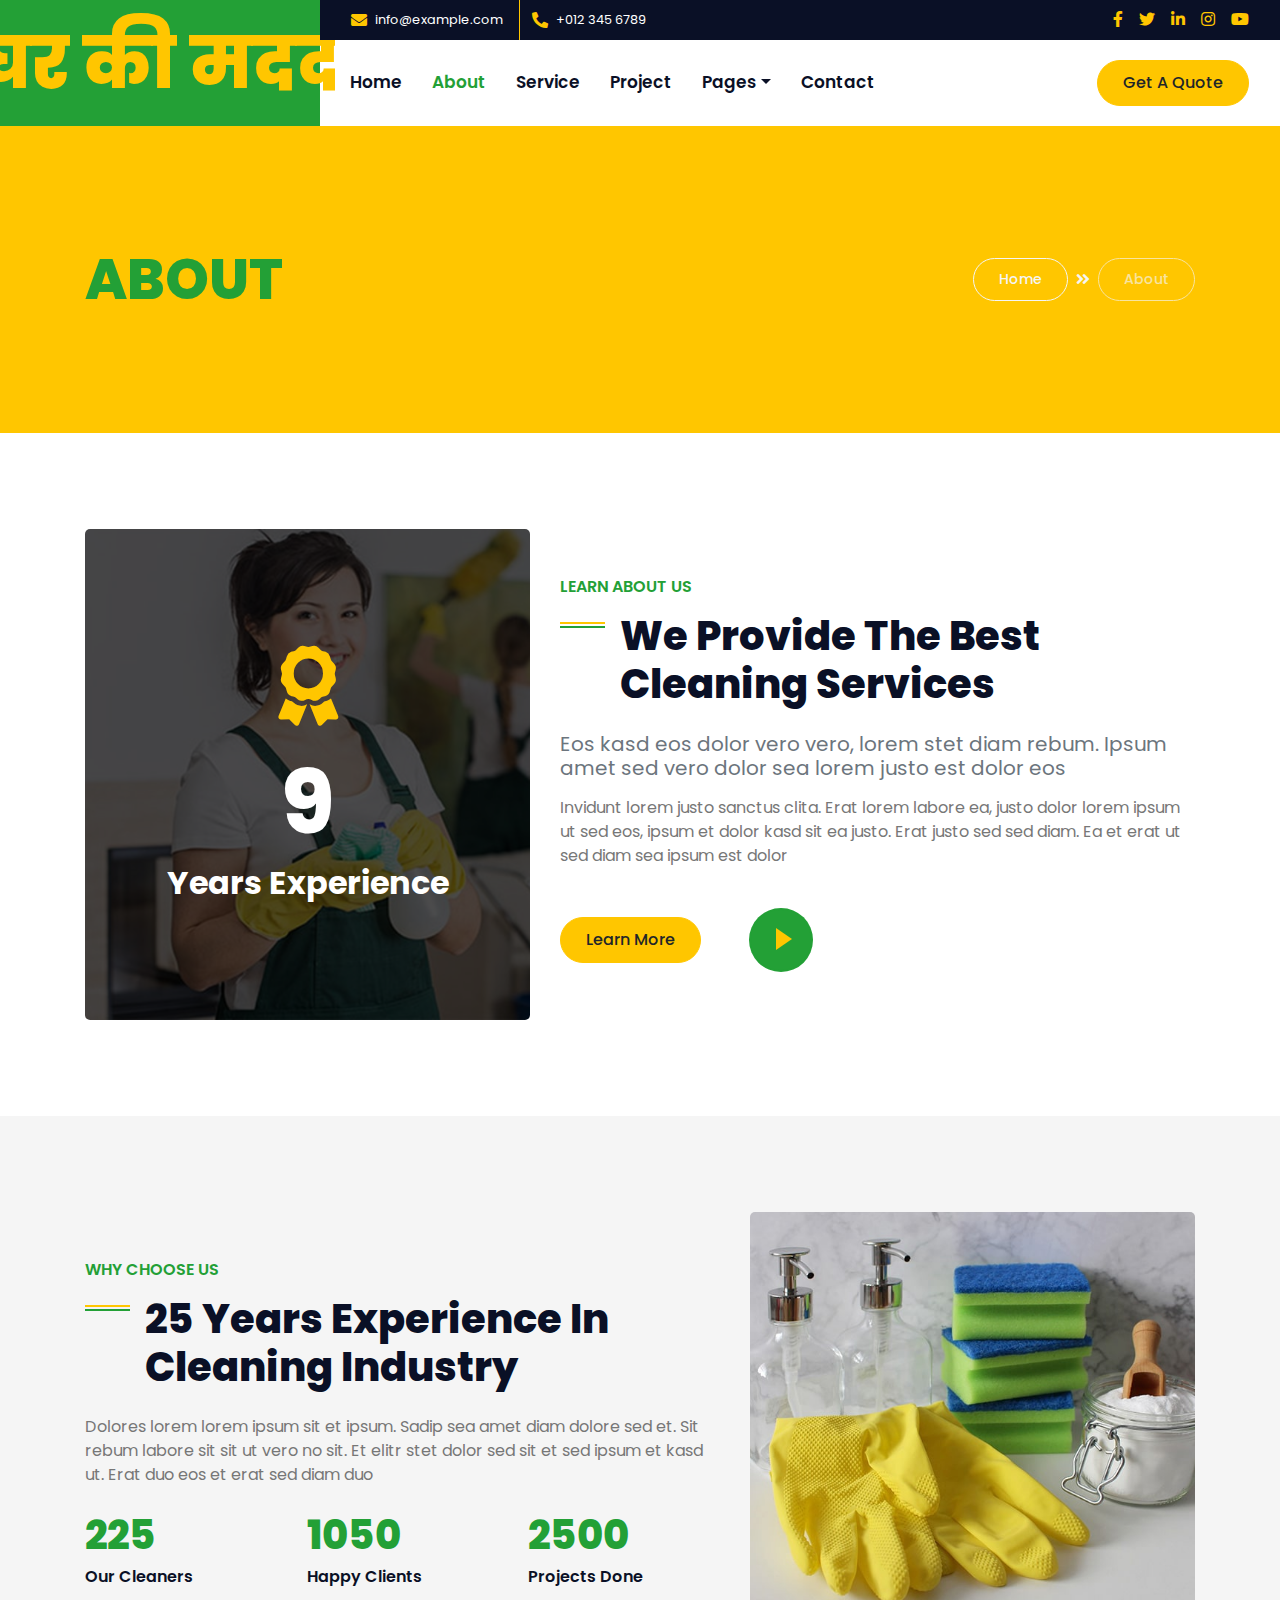
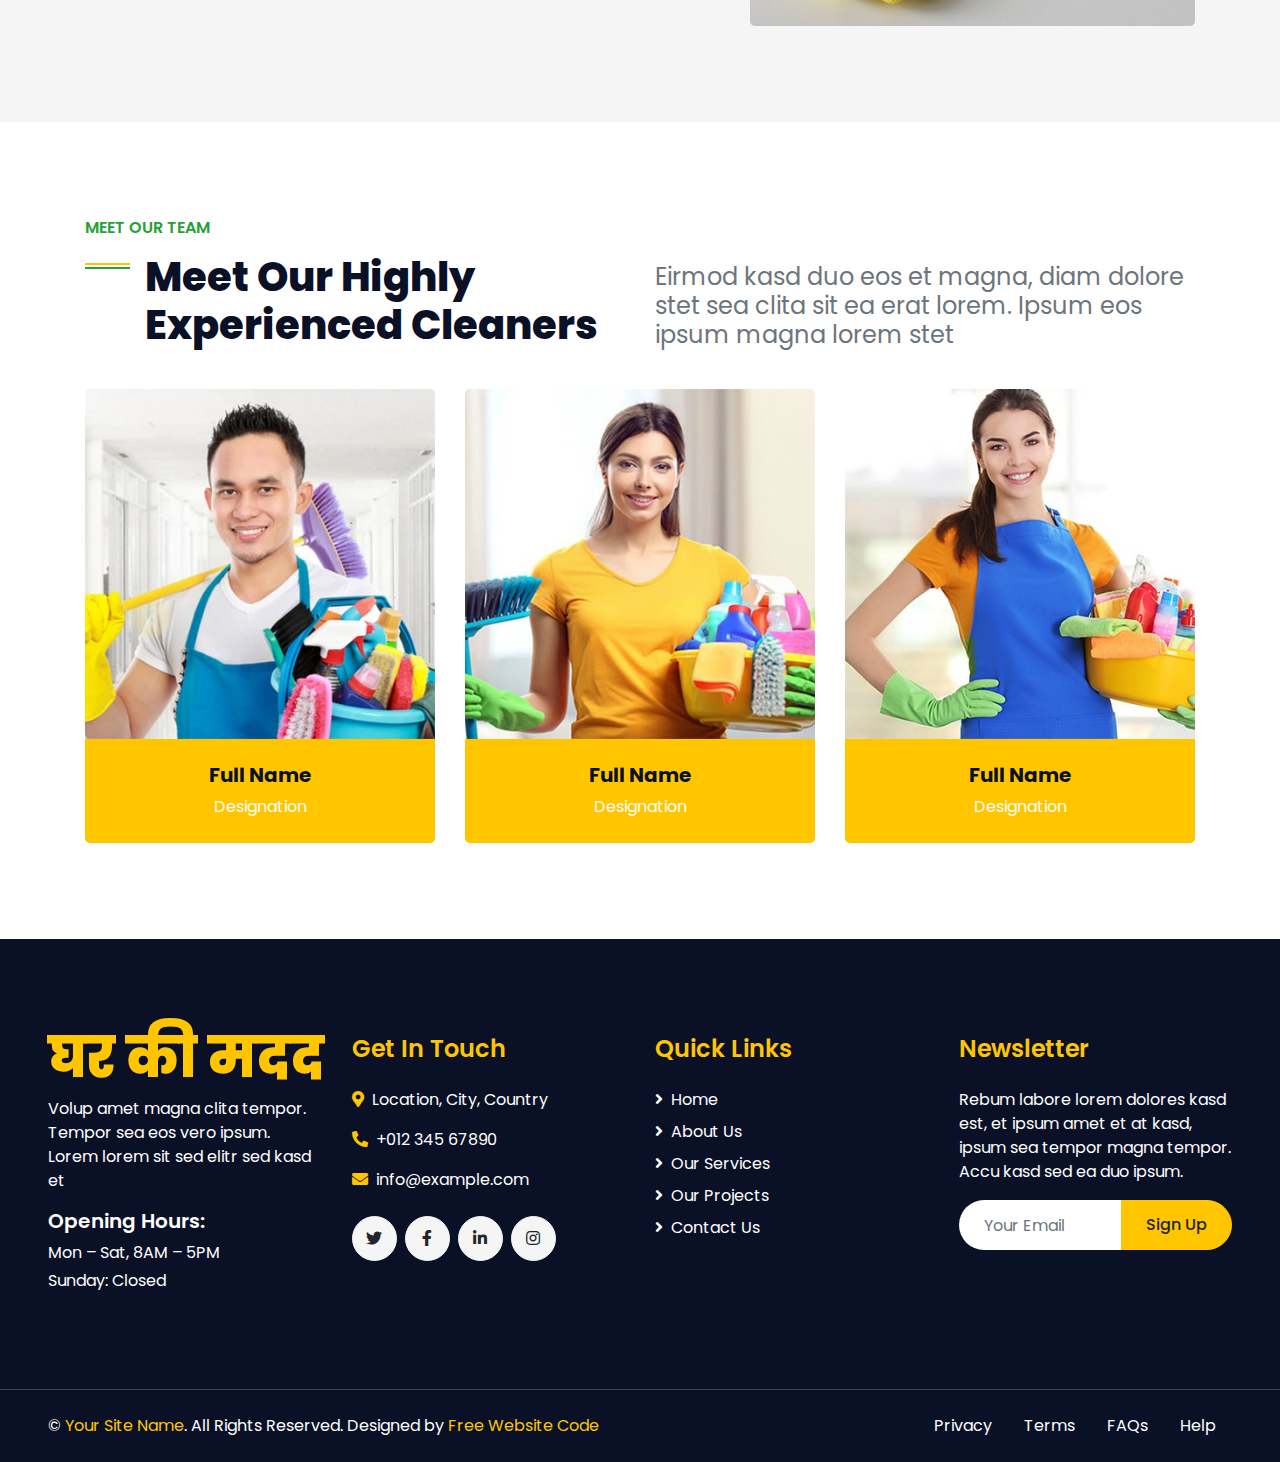
<file: about.html>
<!DOCTYPE html>
<html lang="en">

<head>
    <meta charset="utf-8">
    <title>घर की मदद</title>
    <meta content="width=device-width, initial-scale=1.0" name="viewport">
    <meta content="Free HTML Templates" name="keywords">
    <meta content="Free HTML Templates" name="description">

    <!-- Favicon -->
    <link href="img/favicon.ico" rel="icon">

    <!-- Google Web Fonts -->
    <link rel="preconnect" href="https://fonts.gstatic.com">
    <link href="https://fonts.googleapis.com/css2?family=Poppins:wght@400;500;600;700;800&display=swap" rel="stylesheet">

    <!-- Font Awesome -->
    <link href="https://cdnjs.cloudflare.com/ajax/libs/font-awesome/5.10.0/css/all.min.css" rel="stylesheet">

    <!-- Libraries Stylesheet -->
    <link href="lib/owlcarousel/assets/owl.carousel.min.css" rel="stylesheet">
    <link href="lib/lightbox/css/lightbox.min.css" rel="stylesheet">

    <!-- Customized Bootstrap Stylesheet -->
    <link href="css/style.css" rel="stylesheet">
</head>

<body>
    <!-- Header Start -->
    <div class="container-fluid">
        <div class="row">
            <div class="col-lg-3 bg-secondary d-none d-lg-block">
                <a href="" class="navbar-brand w-100 h-100 m-0 p-0 d-flex align-items-center justify-content-center">
                    <h1 class="m-0 display-3 text-primary">घर की मदद</h1>
                </a>
            </div>
            <div class="col-lg-9">
                <div class="row bg-dark d-none d-lg-flex">
                    <div class="col-lg-7 text-left text-white">
                        <div class="h-100 d-inline-flex align-items-center border-right border-primary py-2 px-3">
                            <i class="fa fa-envelope text-primary mr-2"></i>
                            <small>info@example.com</small>
                        </div>
                        <div class="h-100 d-inline-flex align-items-center py-2 px-2">
                            <i class="fa fa-phone-alt text-primary mr-2"></i>
                            <small>+012 345 6789</small>
                        </div>
                    </div>
                    <div class="col-lg-5 text-right">
                        <div class="d-inline-flex align-items-center pr-2">
                            <a class="text-primary p-2" href="">
                                <i class="fab fa-facebook-f"></i>
                            </a>
                            <a class="text-primary p-2" href="">
                                <i class="fab fa-twitter"></i>
                            </a>
                            <a class="text-primary p-2" href="">
                                <i class="fab fa-linkedin-in"></i>
                            </a>
                            <a class="text-primary p-2" href="">
                                <i class="fab fa-instagram"></i>
                            </a>
                            <a class="text-primary p-2" href="">
                                <i class="fab fa-youtube"></i>
                            </a>
                        </div>
                    </div>
                </div>
                <nav class="navbar navbar-expand-lg bg-white navbar-light p-0">
                    <a href="" class="navbar-brand d-block d-lg-none">
                        <h1 class="m-0 display-4 text-primary">घर की मदद</h1>
                    </a>
                    <button type="button" class="navbar-toggler" data-toggle="collapse" data-target="#navbarCollapse">
                        <span class="navbar-toggler-icon"></span>
                    </button>
                    <div class="collapse navbar-collapse justify-content-between" id="navbarCollapse">
                        <div class="navbar-nav mr-auto py-0">
                            <a href="index.html" class="nav-item nav-link">Home</a>
                            <a href="about.html" class="nav-item nav-link active">About</a>
                            <a href="service.html" class="nav-item nav-link">Service</a>
                            <a href="project.html" class="nav-item nav-link">Project</a>
                            <div class="nav-item dropdown">
                                <a href="#" class="nav-link dropdown-toggle" data-toggle="dropdown">Pages</a>
                                <div class="dropdown-menu rounded-0 m-0">
                                    <a href="blog.html" class="dropdown-item">Latest Blog</a>
                                    <a href="single.html" class="dropdown-item">Blog Detail</a>
                                </div>
                            </div>
                            <a href="contact.html" class="nav-item nav-link">Contact</a>
                        </div>
                        <a href="" class="btn btn-primary mr-3 d-none d-lg-block">Get A Quote</a>
                    </div>
                </nav>
            </div>
        </div>
    </div>
    <!-- Header End -->


    <!-- Page Header Start -->
    <div class="container-fluid bg-primary py-5 mb-5">
        <div class="container py-5">
            <div class="row align-items-center py-4">
                <div class="col-md-6 text-center text-md-left">
                    <h1 class="display-4 mb-4 mb-md-0 text-secondary text-uppercase">About</h1>
                </div>
                <div class="col-md-6 text-center text-md-right">
                    <div class="d-inline-flex align-items-center">
                        <a class="btn btn-sm btn-outline-light" href="">Home</a>
                        <i class="fas fa-angle-double-right text-light mx-2"></i>
                        <a class="btn btn-sm btn-outline-light disabled" href="">About</a>
                    </div>
                </div>
            </div>
        </div>
    </div>
    <!-- Page Header End -->


    <!-- About Start -->
    <div class="container-fluid py-5 mb-5">
        <div class="container">
            <div class="row">
                <div class="col-lg-5">
                    <div class="d-flex flex-column align-items-center justify-content-center bg-about rounded h-100 py-5 px-3">
                        <i class="fa fa-5x fa-award text-primary mb-4"></i>
                        <h1 class="display-2 text-white mb-2" data-toggle="counter-up">25</h1>
                        <h2 class="text-white m-0">Years Experience</h2>
                    </div>
                </div>
                <div class="col-lg-7 pt-5 pb-lg-5">
                    <h6 class="text-secondary font-weight-semi-bold text-uppercase mb-3">Learn About Us</h6>
                    <h1 class="mb-4 section-title">We Provide The Best Cleaning Services</h1>
                    <h5 class="text-muted font-weight-normal mb-3">Eos kasd eos dolor vero vero, lorem stet diam rebum. Ipsum amet sed vero dolor sea lorem justo est dolor eos</h5>
                    <p>Invidunt lorem justo sanctus clita. Erat lorem labore ea, justo dolor lorem ipsum ut sed eos, ipsum et dolor kasd sit ea justo. Erat justo sed sed diam. Ea et erat ut sed diam sea ipsum est dolor</p>
                    <div class="d-flex align-items-center pt-4">
                        <a href="" class="btn btn-primary mr-5">Learn More</a>
                        <button type="button" class="btn-play" data-toggle="modal"
                            data-src="https://www.youtube.com/embed/DWRcNpR6Kdc" data-target="#videoModal">
                            <span></span>
                        </button>
                        <h5 class="font-weight-normal text-white m-0 ml-4 d-none d-sm-block">Play Video</h5>
                    </div>
                </div>
            </div>
        </div>
    </div>
    <!-- About End -->


    <!-- Video Modal Start -->
    <div class="modal fade" id="videoModal" tabindex="-1" role="dialog" aria-labelledby="exampleModalLabel" aria-hidden="true">
        <div class="modal-dialog" role="document">
            <div class="modal-content">
                <div class="modal-body">
                    <button type="button" class="close" data-dismiss="modal" aria-label="Close">
                        <span aria-hidden="true">&times;</span>
                    </button>        
                    <!-- 16:9 aspect ratio -->
                    <div class="embed-responsive embed-responsive-16by9">
                        <iframe class="embed-responsive-item" src="" id="video"  allowscriptaccess="always" allow="autoplay"></iframe>
                    </div>
                </div>
            </div>
        </div>
    </div>
    <!-- Video Modal End -->


    <!-- Features Start -->
    <div class="container-fluid bg-light py-5">
        <div class="container py-5">
            <div class="row">
                <div class="col-lg-7 pt-lg-5 pb-3">
                    <h6 class="text-secondary font-weight-semi-bold text-uppercase mb-3">Why Choose Us</h6>
                    <h1 class="mb-4 section-title">25 Years Experience In Cleaning Industry</h1>
                    <p class="mb-4">Dolores lorem lorem ipsum sit et ipsum. Sadip sea amet diam dolore sed et. Sit rebum labore sit sit ut vero no sit. Et elitr stet dolor sed sit et sed ipsum et kasd ut. Erat duo eos et erat sed diam duo</p>
                    <div class="row">
                        <div class="col-sm-4">
                            <h1 class="text-secondary mb-2" data-toggle="counter-up">225</h1>
                            <h6 class="font-weight-semi-bold mb-sm-4">Our Cleaners</h6>
                        </div>
                        <div class="col-sm-4">
                            <h1 class="text-secondary mb-2" data-toggle="counter-up">1050</h1>
                            <h6 class="font-weight-semi-bold mb-sm-4">Happy Clients</h6>
                        </div>
                        <div class="col-sm-4">
                            <h1 class="text-secondary mb-2" data-toggle="counter-up">2500</h1>
                            <h6 class="font-weight-semi-bold mb-sm-4">Projects Done</h6>
                        </div>
                    </div>
                </div>
                <div class="col-lg-5" style="min-height: 400px;">
                    <div class="position-relative h-100 rounded overflow-hidden">
                        <img class="position-absolute w-100 h-100" src="img/feature.jpg" style="object-fit: cover;">
                    </div>
                </div>
            </div>
        </div>
    </div>
    <!-- Features End -->


    <!-- Team Start -->
    <div class="container-fluid pt-5">
        <div class="container py-5">
            <div class="row align-items-end mb-4">
                <div class="col-lg-6">
                    <h6 class="text-secondary font-weight-semi-bold text-uppercase mb-3">Meet Our Team</h6>
                    <h1 class="section-title mb-3">Meet Our Highly Experienced Cleaners</h1>
                </div>
                <div class="col-lg-6">
                    <h4 class="font-weight-normal text-muted mb-3">Eirmod kasd duo eos et magna, diam dolore stet sea clita sit ea erat lorem. Ipsum eos ipsum magna lorem stet</h4>
                </div>
            </div>
            <div class="row">
                <div class="col-12">
                    <div class="owl-carousel team-carousel position-relative">
                        <div class="team d-flex flex-column text-center rounded overflow-hidden">
                            <div class="position-relative">
                                <div class="team-img">
                                    <img class="img-fluid w-100" src="img/team-1.jpg" alt="">
                                </div>
                                <div class="team-social d-flex flex-column align-items-center justify-content-center bg-primary">
                                    <a class="btn btn-secondary btn-social mb-2" href="#"><i class="fab fa-twitter"></i></a>
                                    <a class="btn btn-secondary btn-social mb-2" href="#"><i class="fab fa-facebook-f"></i></a>
                                    <a class="btn btn-secondary btn-social" href="#"><i class="fab fa-linkedin-in"></i></a>
                                </div>
                            </div>
                            <div class="d-flex flex-column bg-primary text-center py-4">
                                <h5 class="font-weight-bold">Full Name</h5>
                                <p class="text-white m-0">Designation</p>
                            </div>
                        </div>
                        <div class="team d-flex flex-column text-center rounded overflow-hidden">
                            <div class="position-relative">
                                <div class="team-img">
                                    <img class="img-fluid w-100" src="img/team-2.jpg" alt="">
                                </div>
                                <div class="team-social d-flex flex-column align-items-center justify-content-center bg-primary">
                                    <a class="btn btn-secondary btn-social mb-2" href="#"><i class="fab fa-twitter"></i></a>
                                    <a class="btn btn-secondary btn-social mb-2" href="#"><i class="fab fa-facebook-f"></i></a>
                                    <a class="btn btn-secondary btn-social" href="#"><i class="fab fa-linkedin-in"></i></a>
                                </div>
                            </div>
                            <div class="d-flex flex-column bg-primary text-center py-4">
                                <h5 class="font-weight-bold">Full Name</h5>
                                <p class="text-white m-0">Designation</p>
                            </div>
                        </div>
                        <div class="team d-flex flex-column text-center rounded overflow-hidden">
                            <div class="position-relative">
                                <div class="team-img">
                                    <img class="img-fluid w-100" src="img/team-3.jpg" alt="">
                                </div>
                                <div class="team-social d-flex flex-column align-items-center justify-content-center bg-primary">
                                    <a class="btn btn-secondary btn-social mb-2" href="#"><i class="fab fa-twitter"></i></a>
                                    <a class="btn btn-secondary btn-social mb-2" href="#"><i class="fab fa-facebook-f"></i></a>
                                    <a class="btn btn-secondary btn-social" href="#"><i class="fab fa-linkedin-in"></i></a>
                                </div>
                            </div>
                            <div class="d-flex flex-column bg-primary text-center py-4">
                                <h5 class="font-weight-bold">Full Name</h5>
                                <p class="text-white m-0">Designation</p>
                            </div>
                        </div>
                        <div class="team d-flex flex-column text-center rounded overflow-hidden">
                            <div class="position-relative">
                                <div class="team-img">
                                    <img class="img-fluid w-100" src="img/team-4.jpg" alt="">
                                </div>
                                <div class="team-social d-flex flex-column align-items-center justify-content-center bg-primary">
                                    <a class="btn btn-secondary btn-social mb-2" href="#"><i class="fab fa-twitter"></i></a>
                                    <a class="btn btn-secondary btn-social mb-2" href="#"><i class="fab fa-facebook-f"></i></a>
                                    <a class="btn btn-secondary btn-social" href="#"><i class="fab fa-linkedin-in"></i></a>
                                </div>
                            </div>
                            <div class="d-flex flex-column bg-primary text-center py-4">
                                <h5 class="font-weight-bold">Full Name</h5>
                                <p class="text-white m-0">Designation</p>
                            </div>
                        </div>
                    </div>
                </div>
            </div>
        </div>
    </div>
    <!-- Team End -->


    <!-- Footer Start -->
    <div class="container-fluid bg-dark text-white mt-5 py-5 px-sm-3 px-md-5">
        <div class="row pt-5">
            <div class="col-lg-3 col-md-6 mb-5">
                <a href="index.html" class="navbar-brand">
                    <h1 class="m-0 mt-n3 display-4 text-primary">घर की मदद</h1>
                </a>
                <p>Volup amet magna clita tempor. Tempor sea eos vero ipsum. Lorem lorem sit sed elitr sed kasd et</p>
                <h5 class="font-weight-semi-bold text-white mb-2">Opening Hours:</h5>
                <p class="mb-1">Mon – Sat, 8AM – 5PM</p>
                <p class="mb-0">Sunday: Closed</p>
            </div>
            <div class="col-lg-3 col-md-6 mb-5">
                <h4 class="font-weight-semi-bold text-primary mb-4">Get In Touch</h4>
                <p><i class="fa fa-map-marker-alt text-primary mr-2"></i>Location, City, Country</p>
                <p><i class="fa fa-phone-alt text-primary mr-2"></i>+012 345 67890</p>
                <p><i class="fa fa-envelope text-primary mr-2"></i>info@example.com</p>
                <div class="d-flex justify-content-start mt-4">
                    <a class="btn btn-light btn-social mr-2" href="#"><i class="fab fa-twitter"></i></a>
                    <a class="btn btn-light btn-social mr-2" href="#"><i class="fab fa-facebook-f"></i></a>
                    <a class="btn btn-light btn-social mr-2" href="#"><i class="fab fa-linkedin-in"></i></a>
                    <a class="btn btn-light btn-social" href="#"><i class="fab fa-instagram"></i></a>
                </div>
            </div>
            <div class="col-lg-3 col-md-6 mb-5">
                <h4 class="font-weight-semi-bold text-primary mb-4">Quick Links</h4>
                <div class="d-flex flex-column justify-content-start">
                    <a class="text-white mb-2" href="index.html"><i class="fa fa-angle-right mr-2"></i>Home</a>
                    <a class="text-white mb-2" href="about.html"><i class="fa fa-angle-right mr-2"></i>About Us</a>
                    <a class="text-white mb-2" href="service.html"><i class="fa fa-angle-right mr-2"></i>Our Services</a>
                    <a class="text-white mb-2" href="project.html"><i class="fa fa-angle-right mr-2"></i>Our Projects</a>
                    <a class="text-white" href="contact.html"><i class="fa fa-angle-right mr-2"></i>Contact Us</a>
                </div>
            </div>
            <div class="col-lg-3 col-md-6 mb-5">
                <h4 class="font-weight-semi-bold text-primary mb-4">Newsletter</h4>
                <p>Rebum labore lorem dolores kasd est, et ipsum amet et at kasd, ipsum sea tempor magna tempor. Accu kasd sed ea duo ipsum.</p>
                <div class="w-100">
                    <div class="input-group">
                        <input type="text" class="form-control border-0" style="padding: 25px;" placeholder="Your Email">
                        <div class="input-group-append">
                            <button class="btn btn-primary px-4">Sign Up</button>
                        </div>
                    </div>
                </div>
            </div>
        </div>
    </div>
    <div class="container-fluid bg-dark text-white border-top py-4 px-sm-3 px-md-5" style="border-color: #3E3E4E !important;">
        <div class="row">
            <div class="col-lg-6 text-center text-md-left mb-3 mb-md-0">
                <p class="m-0 text-white">&copy; <a href="#">Your Site Name</a>. All Rights Reserved. Designed by <a href="https://freewebsitecode.com">Free Website Code</a>
                </p>
            </div>
            <div class="col-lg-6 text-center text-md-right">
                <ul class="nav d-inline-flex">
                    <li class="nav-item">
                        <a class="nav-link text-white py-0" href="#">Privacy</a>
                    </li>
                    <li class="nav-item">
                        <a class="nav-link text-white py-0" href="#">Terms</a>
                    </li>
                    <li class="nav-item">
                        <a class="nav-link text-white py-0" href="#">FAQs</a>
                    </li>
                    <li class="nav-item">
                        <a class="nav-link text-white py-0" href="#">Help</a>
                    </li>
                </ul>
            </div>
        </div>
    </div>
    <!-- Footer End -->


    <!-- Back to Top -->
    <a href="#" class="btn btn-primary px-3 back-to-top"><i class="fa fa-angle-double-up"></i></a>


    <!-- JavaScript Libraries -->
    <script src="https://code.jquery.com/jquery-3.4.1.min.js"></script>
    <script src="https://stackpath.bootstrapcdn.com/bootstrap/4.4.1/js/bootstrap.bundle.min.js"></script>
    <script src="lib/easing/easing.min.js"></script>
    <script src="lib/waypoints/waypoints.min.js"></script>
    <script src="lib/counterup/counterup.min.js"></script>
    <script src="lib/owlcarousel/owl.carousel.min.js"></script>
    <script src="lib/isotope/isotope.pkgd.min.js"></script>
    <script src="lib/lightbox/js/lightbox.min.js"></script>

    <!-- Contact Javascript File -->
    <script src="mail/jqBootstrapValidation.min.js"></script>
    <script src="mail/contact.js"></script>

    <!-- Template Javascript -->
    <script src="js/main.js"></script>
</body>

</html>
</file>
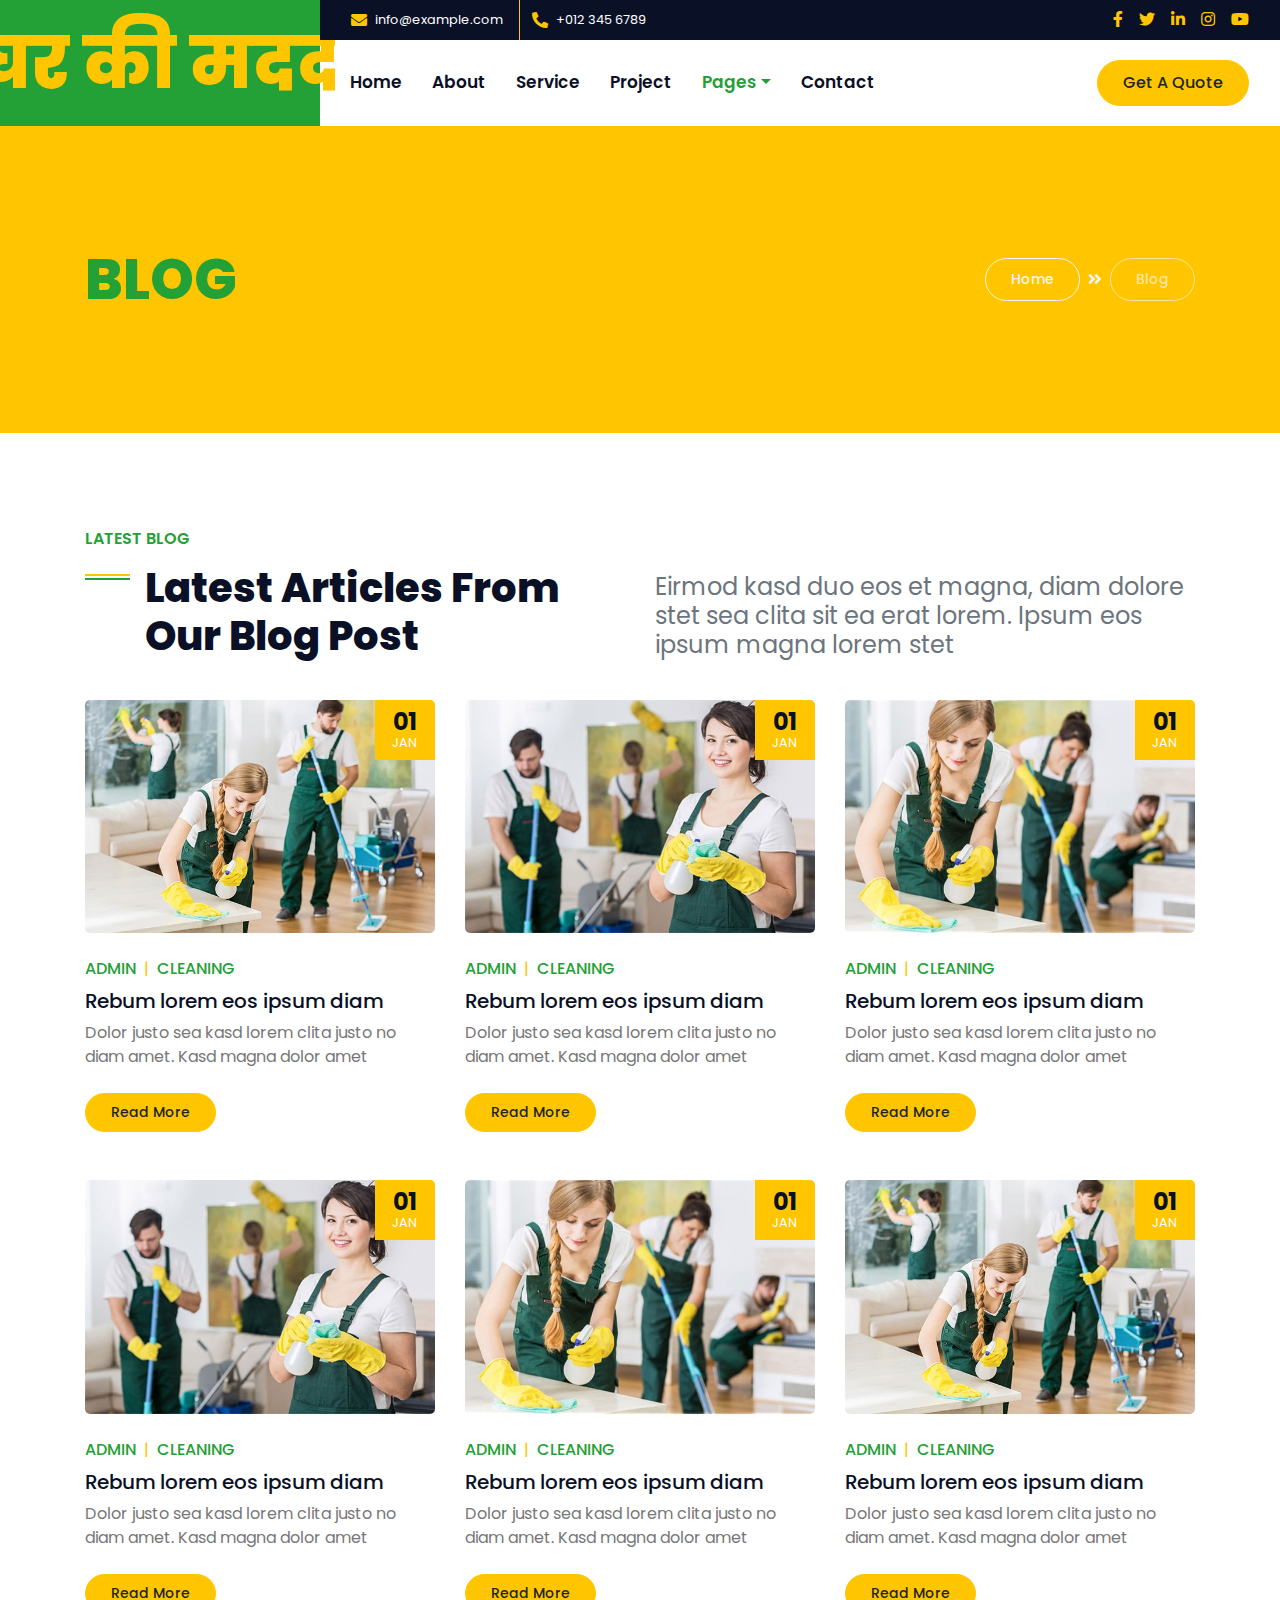
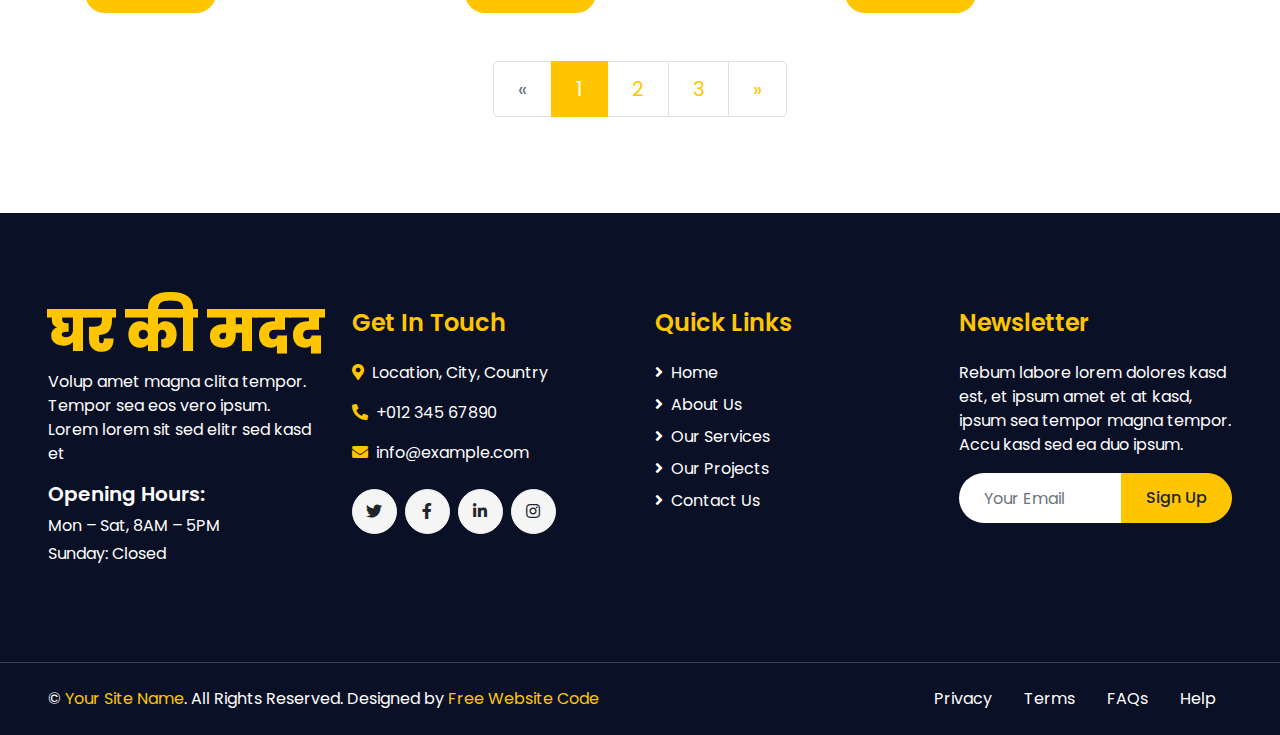
<file: blog.html>
<!DOCTYPE html>
<html lang="en">

<head>
    <meta charset="utf-8">
    <title>घर की मदद</title>
    <meta content="width=device-width, initial-scale=1.0" name="viewport">
    <meta content="Free HTML Templates" name="keywords">
    <meta content="Free HTML Templates" name="description">

    <!-- Favicon -->
    <link href="img/favicon.ico" rel="icon">

    <!-- Google Web Fonts -->
    <link rel="preconnect" href="https://fonts.gstatic.com">
    <link href="https://fonts.googleapis.com/css2?family=Poppins:wght@400;500;600;700;800&display=swap" rel="stylesheet">

    <!-- Font Awesome -->
    <link href="https://cdnjs.cloudflare.com/ajax/libs/font-awesome/5.10.0/css/all.min.css" rel="stylesheet">

    <!-- Libraries Stylesheet -->
    <link href="lib/owlcarousel/assets/owl.carousel.min.css" rel="stylesheet">
    <link href="lib/lightbox/css/lightbox.min.css" rel="stylesheet">

    <!-- Customized Bootstrap Stylesheet -->
    <link href="css/style.css" rel="stylesheet">
</head>

<body>
    <!-- Header Start -->
    <div class="container-fluid">
        <div class="row">
            <div class="col-lg-3 bg-secondary d-none d-lg-block">
                <a href="" class="navbar-brand w-100 h-100 m-0 p-0 d-flex align-items-center justify-content-center">
                    <h1 class="m-0 display-3 text-primary">घर की मदद</h1>
                </a>
            </div>
            <div class="col-lg-9">
                <div class="row bg-dark d-none d-lg-flex">
                    <div class="col-lg-7 text-left text-white">
                        <div class="h-100 d-inline-flex align-items-center border-right border-primary py-2 px-3">
                            <i class="fa fa-envelope text-primary mr-2"></i>
                            <small>info@example.com</small>
                        </div>
                        <div class="h-100 d-inline-flex align-items-center py-2 px-2">
                            <i class="fa fa-phone-alt text-primary mr-2"></i>
                            <small>+012 345 6789</small>
                        </div>
                    </div>
                    <div class="col-lg-5 text-right">
                        <div class="d-inline-flex align-items-center pr-2">
                            <a class="text-primary p-2" href="">
                                <i class="fab fa-facebook-f"></i>
                            </a>
                            <a class="text-primary p-2" href="">
                                <i class="fab fa-twitter"></i>
                            </a>
                            <a class="text-primary p-2" href="">
                                <i class="fab fa-linkedin-in"></i>
                            </a>
                            <a class="text-primary p-2" href="">
                                <i class="fab fa-instagram"></i>
                            </a>
                            <a class="text-primary p-2" href="">
                                <i class="fab fa-youtube"></i>
                            </a>
                        </div>
                    </div>
                </div>
                <nav class="navbar navbar-expand-lg bg-white navbar-light p-0">
                    <a href="" class="navbar-brand d-block d-lg-none">
                        <h1 class="m-0 display-4 text-primary">घर की मदद</h1>
                    </a>
                    <button type="button" class="navbar-toggler" data-toggle="collapse" data-target="#navbarCollapse">
                        <span class="navbar-toggler-icon"></span>
                    </button>
                    <div class="collapse navbar-collapse justify-content-between" id="navbarCollapse">
                        <div class="navbar-nav mr-auto py-0">
                            <a href="index.html" class="nav-item nav-link">Home</a>
                            <a href="about.html" class="nav-item nav-link">About</a>
                            <a href="service.html" class="nav-item nav-link">Service</a>
                            <a href="project.html" class="nav-item nav-link">Project</a>
                            <div class="nav-item dropdown">
                                <a href="#" class="nav-link dropdown-toggle active" data-toggle="dropdown">Pages</a>
                                <div class="dropdown-menu rounded-0 m-0">
                                    <a href="blog.html" class="dropdown-item active">Latest Blog</a>
                                    <a href="single.html" class="dropdown-item">Blog Detail</a>
                                </div>
                            </div>
                            <a href="contact.html" class="nav-item nav-link">Contact</a>
                        </div>
                        <a href="" class="btn btn-primary mr-3 d-none d-lg-block">Get A Quote</a>
                    </div>
                </nav>
            </div>
        </div>
    </div>
    <!-- Header End -->


    <!-- Page Header Start -->
    <div class="container-fluid bg-primary py-5 mb-5">
        <div class="container py-5">
            <div class="row align-items-center py-4">
                <div class="col-md-6 text-center text-md-left">
                    <h1 class="display-4 mb-4 mb-md-0 text-secondary text-uppercase">Blog</h1>
                </div>
                <div class="col-md-6 text-center text-md-right">
                    <div class="d-inline-flex align-items-center">
                        <a class="btn btn-sm btn-outline-light" href="index.html">Home</a>
                        <i class="fas fa-angle-double-right text-light mx-2"></i>
                        <a class="btn btn-sm btn-outline-light disabled" href="blog.html">Blog</a>
                    </div>
                </div>
            </div>
        </div>
    </div>
    <!-- Page Header End -->


    <!-- Blog Start -->
    <div class="container-fluid py-5">
        <div class="container">
            <div class="row align-items-end mb-4">
                <div class="col-lg-6">
                    <h6 class="text-secondary font-weight-semi-bold text-uppercase mb-3">Latest Blog</h6>
                    <h1 class="section-title mb-3">Latest Articles From Our Blog Post</h1>
                </div>
                <div class="col-lg-6">
                    <h4 class="font-weight-normal text-muted mb-3">Eirmod kasd duo eos et magna, diam dolore stet sea clita sit ea erat lorem. Ipsum eos ipsum magna lorem stet</h4>
                </div>
            </div>
            <div class="row">
                <div class="col-lg-4 col-md-6 mb-5">
                    <div class="position-relative mb-4">
                        <img class="img-fluid rounded w-100" src="img/blog-1.jpg" alt="">
                        <div class="blog-date">
                            <h4 class="font-weight-bold mb-n1">01</h4>
                            <small class="text-white text-uppercase">Jan</small>
                        </div>
                    </div>
                    <div class="d-flex mb-2">
                        <a class="text-secondary text-uppercase font-weight-medium" href="">Admin</a>
                        <span class="text-primary px-2">|</span>
                        <a class="text-secondary text-uppercase font-weight-medium" href="">Cleaning</a>
                    </div>
                    <h5 class="font-weight-medium mb-2">Rebum lorem eos ipsum diam</h5>
                    <p class="mb-4">Dolor justo sea kasd lorem clita justo no diam amet. Kasd magna dolor amet</p>
                    <a class="btn btn-sm btn-primary py-2" href="">Read More</a>
                </div>
                <div class="col-lg-4 col-md-6 mb-5">
                    <div class="position-relative mb-4">
                        <img class="img-fluid rounded w-100" src="img/blog-2.jpg" alt="">
                        <div class="blog-date">
                            <h4 class="font-weight-bold mb-n1">01</h4>
                            <small class="text-white text-uppercase">Jan</small>
                        </div>
                    </div>
                    <div class="d-flex mb-2">
                        <a class="text-secondary text-uppercase font-weight-medium" href="">Admin</a>
                        <span class="text-primary px-2">|</span>
                        <a class="text-secondary text-uppercase font-weight-medium" href="">Cleaning</a>
                    </div>
                    <h5 class="font-weight-medium mb-2">Rebum lorem eos ipsum diam</h5>
                    <p class="mb-4">Dolor justo sea kasd lorem clita justo no diam amet. Kasd magna dolor amet</p>
                    <a class="btn btn-sm btn-primary py-2" href="">Read More</a>
                </div>
                <div class="col-lg-4 col-md-6 mb-5">
                    <div class="position-relative mb-4">
                        <img class="img-fluid rounded w-100" src="img/blog-3.jpg" alt="">
                        <div class="blog-date">
                            <h4 class="font-weight-bold mb-n1">01</h4>
                            <small class="text-white text-uppercase">Jan</small>
                        </div>
                    </div>
                    <div class="d-flex mb-2">
                        <a class="text-secondary text-uppercase font-weight-medium" href="">Admin</a>
                        <span class="text-primary px-2">|</span>
                        <a class="text-secondary text-uppercase font-weight-medium" href="">Cleaning</a>
                    </div>
                    <h5 class="font-weight-medium mb-2">Rebum lorem eos ipsum diam</h5>
                    <p class="mb-4">Dolor justo sea kasd lorem clita justo no diam amet. Kasd magna dolor amet</p>
                    <a class="btn btn-sm btn-primary py-2" href="">Read More</a>
                </div>
                <div class="col-lg-4 col-md-6 mb-5">
                    <div class="position-relative mb-4">
                        <img class="img-fluid rounded w-100" src="img/blog-2.jpg" alt="">
                        <div class="blog-date">
                            <h4 class="font-weight-bold mb-n1">01</h4>
                            <small class="text-white text-uppercase">Jan</small>
                        </div>
                    </div>
                    <div class="d-flex mb-2">
                        <a class="text-secondary text-uppercase font-weight-medium" href="">Admin</a>
                        <span class="text-primary px-2">|</span>
                        <a class="text-secondary text-uppercase font-weight-medium" href="">Cleaning</a>
                    </div>
                    <h5 class="font-weight-medium mb-2">Rebum lorem eos ipsum diam</h5>
                    <p class="mb-4">Dolor justo sea kasd lorem clita justo no diam amet. Kasd magna dolor amet</p>
                    <a class="btn btn-sm btn-primary py-2" href="">Read More</a>
                </div>
                <div class="col-lg-4 col-md-6 mb-5">
                    <div class="position-relative mb-4">
                        <img class="img-fluid rounded w-100" src="img/blog-3.jpg" alt="">
                        <div class="blog-date">
                            <h4 class="font-weight-bold mb-n1">01</h4>
                            <small class="text-white text-uppercase">Jan</small>
                        </div>
                    </div>
                    <div class="d-flex mb-2">
                        <a class="text-secondary text-uppercase font-weight-medium" href="">Admin</a>
                        <span class="text-primary px-2">|</span>
                        <a class="text-secondary text-uppercase font-weight-medium" href="">Cleaning</a>
                    </div>
                    <h5 class="font-weight-medium mb-2">Rebum lorem eos ipsum diam</h5>
                    <p class="mb-4">Dolor justo sea kasd lorem clita justo no diam amet. Kasd magna dolor amet</p>
                    <a class="btn btn-sm btn-primary py-2" href="">Read More</a>
                </div>
                <div class="col-lg-4 col-md-6 mb-5">
                    <div class="position-relative mb-4">
                        <img class="img-fluid rounded w-100" src="img/blog-1.jpg" alt="">
                        <div class="blog-date">
                            <h4 class="font-weight-bold mb-n1">01</h4>
                            <small class="text-white text-uppercase">Jan</small>
                        </div>
                    </div>
                    <div class="d-flex mb-2">
                        <a class="text-secondary text-uppercase font-weight-medium" href="">Admin</a>
                        <span class="text-primary px-2">|</span>
                        <a class="text-secondary text-uppercase font-weight-medium" href="">Cleaning</a>
                    </div>
                    <h5 class="font-weight-medium mb-2">Rebum lorem eos ipsum diam</h5>
                    <p class="mb-4">Dolor justo sea kasd lorem clita justo no diam amet. Kasd magna dolor amet</p>
                    <a class="btn btn-sm btn-primary py-2" href="">Read More</a>
                </div>
                <div class="col-12">
                    <nav aria-label="Page navigation">
                      <ul class="pagination pagination-lg justify-content-center mb-0">
                        <li class="page-item disabled">
                          <a class="page-link" href="#" aria-label="Previous">
                            <span aria-hidden="true">&laquo;</span>
                            <span class="sr-only">Previous</span>
                          </a>
                        </li>
                        <li class="page-item active"><a class="page-link" href="#">1</a></li>
                        <li class="page-item"><a class="page-link" href="#">2</a></li>
                        <li class="page-item"><a class="page-link" href="#">3</a></li>
                        <li class="page-item">
                          <a class="page-link" href="#" aria-label="Next">
                            <span aria-hidden="true">&raquo;</span>
                            <span class="sr-only">Next</span>
                          </a>
                        </li>
                      </ul>
                    </nav>
                </div>
            </div>
        </div>
    </div>
    <!-- Blog End -->


    <!-- Footer Start -->
    <div class="container-fluid bg-dark text-white mt-5 py-5 px-sm-3 px-md-5">
        <div class="row pt-5">
            <div class="col-lg-3 col-md-6 mb-5">
                <a href="index.html" class="navbar-brand">
                    <h1 class="m-0 mt-n3 display-4 text-primary">घर की मदद</h1>
                </a>
                <p>Volup amet magna clita tempor. Tempor sea eos vero ipsum. Lorem lorem sit sed elitr sed kasd et</p>
                <h5 class="font-weight-semi-bold text-white mb-2">Opening Hours:</h5>
                <p class="mb-1">Mon – Sat, 8AM – 5PM</p>
                <p class="mb-0">Sunday: Closed</p>
            </div>
            <div class="col-lg-3 col-md-6 mb-5">
                <h4 class="font-weight-semi-bold text-primary mb-4">Get In Touch</h4>
                <p><i class="fa fa-map-marker-alt text-primary mr-2"></i>Location, City, Country</p>
                <p><i class="fa fa-phone-alt text-primary mr-2"></i>+012 345 67890</p>
                <p><i class="fa fa-envelope text-primary mr-2"></i>info@example.com</p>
                <div class="d-flex justify-content-start mt-4">
                    <a class="btn btn-light btn-social mr-2" href="#"><i class="fab fa-twitter"></i></a>
                    <a class="btn btn-light btn-social mr-2" href="#"><i class="fab fa-facebook-f"></i></a>
                    <a class="btn btn-light btn-social mr-2" href="#"><i class="fab fa-linkedin-in"></i></a>
                    <a class="btn btn-light btn-social" href="#"><i class="fab fa-instagram"></i></a>
                </div>
            </div>
            <div class="col-lg-3 col-md-6 mb-5">
                <h4 class="font-weight-semi-bold text-primary mb-4">Quick Links</h4>
                <div class="d-flex flex-column justify-content-start">
                    <a class="text-white mb-2" href="index.html"><i class="fa fa-angle-right mr-2"></i>Home</a>
                    <a class="text-white mb-2" href="about.html"><i class="fa fa-angle-right mr-2"></i>About Us</a>
                    <a class="text-white mb-2" href="service.html"><i class="fa fa-angle-right mr-2"></i>Our Services</a>
                    <a class="text-white mb-2" href="project.html"><i class="fa fa-angle-right mr-2"></i>Our Projects</a>
                    <a class="text-white" href="contact.html"><i class="fa fa-angle-right mr-2"></i>Contact Us</a>
                </div>
            </div>
            <div class="col-lg-3 col-md-6 mb-5">
                <h4 class="font-weight-semi-bold text-primary mb-4">Newsletter</h4>
                <p>Rebum labore lorem dolores kasd est, et ipsum amet et at kasd, ipsum sea tempor magna tempor. Accu kasd sed ea duo ipsum.</p>
                <div class="w-100">
                    <div class="input-group">
                        <input type="text" class="form-control border-0" style="padding: 25px;" placeholder="Your Email">
                        <div class="input-group-append">
                            <button class="btn btn-primary px-4">Sign Up</button>
                        </div>
                    </div>
                </div>
            </div>
        </div>
    </div>
    <div class="container-fluid bg-dark text-white border-top py-4 px-sm-3 px-md-5" style="border-color: #3E3E4E !important;">
        <div class="row">
            <div class="col-lg-6 text-center text-md-left mb-3 mb-md-0">
                <p class="m-0 text-white">&copy; <a href="#">Your Site Name</a>. All Rights Reserved. Designed by <a href="https://freewebsitecode.com">Free Website Code</a>
                </p>
            </div>
            <div class="col-lg-6 text-center text-md-right">
                <ul class="nav d-inline-flex">
                    <li class="nav-item">
                        <a class="nav-link text-white py-0" href="#">Privacy</a>
                    </li>
                    <li class="nav-item">
                        <a class="nav-link text-white py-0" href="#">Terms</a>
                    </li>
                    <li class="nav-item">
                        <a class="nav-link text-white py-0" href="#">FAQs</a>
                    </li>
                    <li class="nav-item">
                        <a class="nav-link text-white py-0" href="#">Help</a>
                    </li>
                </ul>
            </div>
        </div>
    </div>
    <!-- Footer End -->


    <!-- Back to Top -->
    <a href="#" class="btn btn-primary px-3 back-to-top"><i class="fa fa-angle-double-up"></i></a>


    <!-- JavaScript Libraries -->
    <script src="https://code.jquery.com/jquery-3.4.1.min.js"></script>
    <script src="https://stackpath.bootstrapcdn.com/bootstrap/4.4.1/js/bootstrap.bundle.min.js"></script>
    <script src="lib/easing/easing.min.js"></script>
    <script src="lib/waypoints/waypoints.min.js"></script>
    <script src="lib/counterup/counterup.min.js"></script>
    <script src="lib/owlcarousel/owl.carousel.min.js"></script>
    <script src="lib/isotope/isotope.pkgd.min.js"></script>
    <script src="lib/lightbox/js/lightbox.min.js"></script>

    <!-- Contact Javascript File -->
    <script src="mail/jqBootstrapValidation.min.js"></script>
    <script src="mail/contact.js"></script>

    <!-- Template Javascript -->
    <script src="js/main.js"></script>
</body>

</html>
</file>
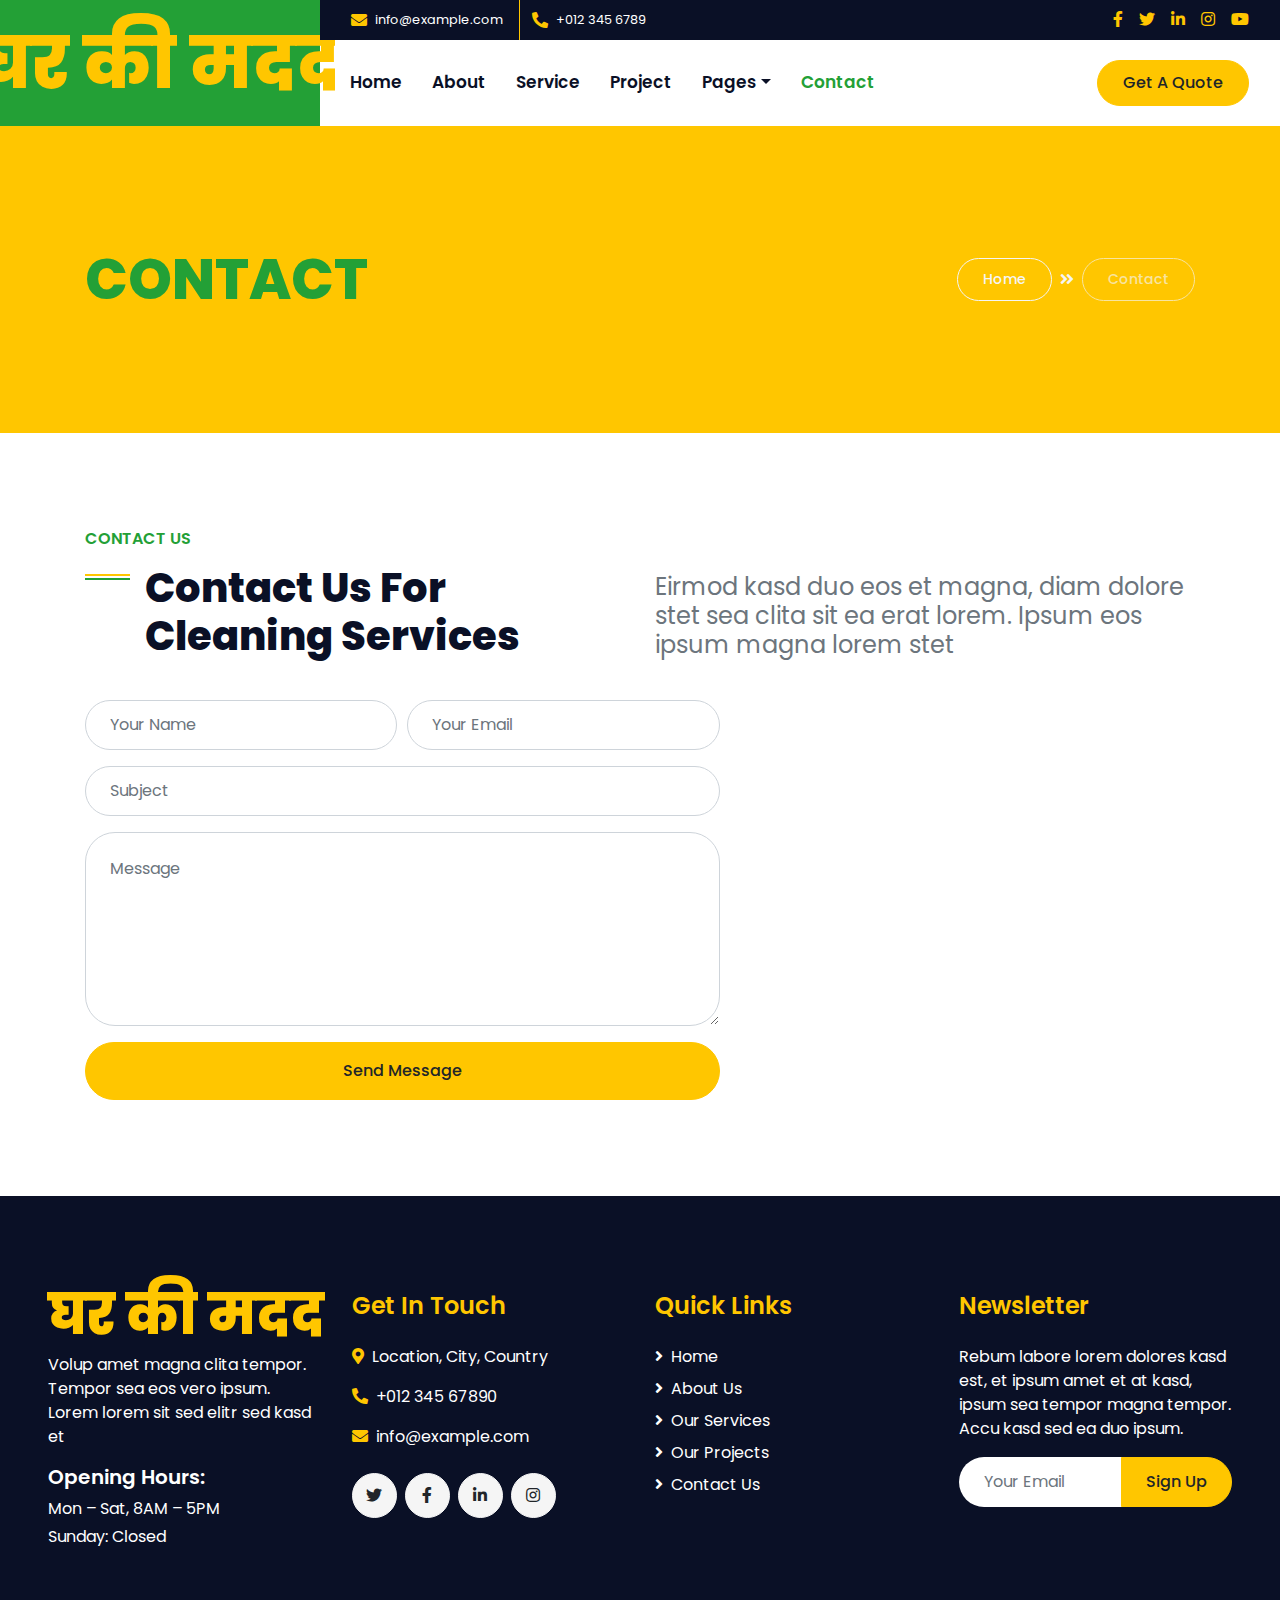
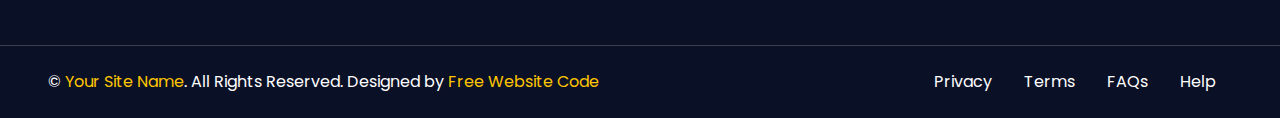
<file: contact.html>
<!DOCTYPE html>
<html lang="en">

<head>
    <meta charset="utf-8">
    <title>घर की मदद</title>
    <meta content="width=device-width, initial-scale=1.0" name="viewport">
    <meta content="Free HTML Templates" name="keywords">
    <meta content="Free HTML Templates" name="description">

    <!-- Favicon -->
    <link href="img/favicon.ico" rel="icon">

    <!-- Google Web Fonts -->
    <link rel="preconnect" href="https://fonts.gstatic.com">
    <link href="https://fonts.googleapis.com/css2?family=Poppins:wght@400;500;600;700;800&display=swap" rel="stylesheet">

    <!-- Font Awesome -->
    <link href="https://cdnjs.cloudflare.com/ajax/libs/font-awesome/5.10.0/css/all.min.css" rel="stylesheet">

    <!-- Libraries Stylesheet -->
    <link href="lib/owlcarousel/assets/owl.carousel.min.css" rel="stylesheet">
    <link href="lib/lightbox/css/lightbox.min.css" rel="stylesheet">

    <!-- Customized Bootstrap Stylesheet -->
    <link href="css/style.css" rel="stylesheet">
</head>

<body>
    <!-- Header Start -->
    <div class="container-fluid">
        <div class="row">
            <div class="col-lg-3 bg-secondary d-none d-lg-block">
                <a href="" class="navbar-brand w-100 h-100 m-0 p-0 d-flex align-items-center justify-content-center">
                    <h1 class="m-0 display-3 text-primary">घर की मदद</h1>
                </a>
            </div>
            <div class="col-lg-9">
                <div class="row bg-dark d-none d-lg-flex">
                    <div class="col-lg-7 text-left text-white">
                        <div class="h-100 d-inline-flex align-items-center border-right border-primary py-2 px-3">
                            <i class="fa fa-envelope text-primary mr-2"></i>
                            <small>info@example.com</small>
                        </div>
                        <div class="h-100 d-inline-flex align-items-center py-2 px-2">
                            <i class="fa fa-phone-alt text-primary mr-2"></i>
                            <small>+012 345 6789</small>
                        </div>
                    </div>
                    <div class="col-lg-5 text-right">
                        <div class="d-inline-flex align-items-center pr-2">
                            <a class="text-primary p-2" href="">
                                <i class="fab fa-facebook-f"></i>
                            </a>
                            <a class="text-primary p-2" href="">
                                <i class="fab fa-twitter"></i>
                            </a>
                            <a class="text-primary p-2" href="">
                                <i class="fab fa-linkedin-in"></i>
                            </a>
                            <a class="text-primary p-2" href="">
                                <i class="fab fa-instagram"></i>
                            </a>
                            <a class="text-primary p-2" href="">
                                <i class="fab fa-youtube"></i>
                            </a>
                        </div>
                    </div>
                </div>
                <nav class="navbar navbar-expand-lg bg-white navbar-light p-0">
                    <a href="" class="navbar-brand d-block d-lg-none">
                        <h1 class="m-0 display-4 text-primary">घर की मदद</h1>
                    </a>
                    <button type="button" class="navbar-toggler" data-toggle="collapse" data-target="#navbarCollapse">
                        <span class="navbar-toggler-icon"></span>
                    </button>
                    <div class="collapse navbar-collapse justify-content-between" id="navbarCollapse">
                        <div class="navbar-nav mr-auto py-0">
                            <a href="index.html" class="nav-item nav-link">Home</a>
                            <a href="about.html" class="nav-item nav-link">About</a>
                            <a href="service.html" class="nav-item nav-link">Service</a>
                            <a href="project.html" class="nav-item nav-link">Project</a>
                            <div class="nav-item dropdown">
                                <a href="#" class="nav-link dropdown-toggle" data-toggle="dropdown">Pages</a>
                                <div class="dropdown-menu rounded-0 m-0">
                                    <a href="blog.html" class="dropdown-item">Latest Blog</a>
                                    <a href="single.html" class="dropdown-item">Blog Detail</a>
                                </div>
                            </div>
                            <a href="contact.html" class="nav-item nav-link active">Contact</a>
                        </div>
                        <a href="" class="btn btn-primary mr-3 d-none d-lg-block">Get A Quote</a>
                    </div>
                </nav>
            </div>
        </div>
    </div>
    <!-- Header End -->


    <!-- Page Header Start -->
    <div class="container-fluid bg-primary py-5 mb-5">
        <div class="container py-5">
            <div class="row align-items-center py-4">
                <div class="col-md-6 text-center text-md-left">
                    <h1 class="display-4 mb-4 mb-md-0 text-secondary text-uppercase">Contact</h1>
                </div>
                <div class="col-md-6 text-center text-md-right">
                    <div class="d-inline-flex align-items-center">
                        <a class="btn btn-sm btn-outline-light" href="index.html">Home</a>
                        <i class="fas fa-angle-double-right text-light mx-2"></i>
                        <a class="btn btn-sm btn-outline-light disabled" href="contact.html">Contact</a>
                    </div>
                </div>
            </div>
        </div>
    </div>
    <!-- Page Header End -->


    <!-- Contact Start -->
    <div class="container-fluid py-5">
        <div class="container">
            <div class="row align-items-end mb-4">
                <div class="col-lg-6">
                    <h6 class="text-secondary font-weight-semi-bold text-uppercase mb-3">Contact Us</h6>
                    <h1 class="section-title mb-3">Contact Us For Cleaning Services</h1>
                </div>
                <div class="col-lg-6">
                    <h4 class="font-weight-normal text-muted mb-3">Eirmod kasd duo eos et magna, diam dolore stet sea clita sit ea erat lorem. Ipsum eos ipsum magna lorem stet</h4>
                </div>
            </div>
            <div class="row">
                <div class="col-lg-7 mb-5 mb-lg-0">
                    <div class="contact-form">
                        <div id="success"></div>
                        <form name="sentMessage" id="contactForm" novalidate="novalidate">
                            <div class="form-row">
                                <div class="col-sm-6 control-group">
                                    <input type="text" class="form-control p-4" id="name" placeholder="Your Name" required="required" data-validation-required-message="Please enter your name" />
                                    <p class="help-block text-danger"></p>
                                </div>
                                <div class="col-sm-6 control-group">
                                    <input type="email" class="form-control p-4" id="email" placeholder="Your Email" required="required" data-validation-required-message="Please enter your email" />
                                    <p class="help-block text-danger"></p>
                                </div>
                            </div>
                            <div class="control-group">
                                <input type="text" class="form-control p-4" id="subject" placeholder="Subject" required="required" data-validation-required-message="Please enter a subject" />
                                <p class="help-block text-danger"></p>
                            </div>
                            <div class="control-group">
                                <textarea class="form-control p-4" rows="6" id="message" placeholder="Message" required="required" data-validation-required-message="Please enter your message"></textarea>
                                <p class="help-block text-danger"></p>
                            </div>
                            <div>
                                <button class="btn btn-primary btn-block py-3 px-5" type="submit" id="sendMessageButton">Send Message</button>
                            </div>
                        </form>
                    </div>
                </div>
                <div class="col-lg-5" style="min-height: 400px;">
                    <div class="position-relative h-100 rounded overflow-hidden">
                        <iframe style="width: 100%; height: 100%; object-fit: cover;"
                        src="https://www.google.com/maps/embed?pb=!1m18!1m12!1m3!1d3001156.4288297426!2d-78.01371936852176!3d42.72876761954724!2m3!1f0!2f0!3f0!3m2!1i1024!2i768!4f13.1!3m3!1m2!1s0x4ccc4bf0f123a5a9%3A0xddcfc6c1de189567!2sNew%20York%2C%20USA!5e0!3m2!1sen!2sbd!4v1603794290143!5m2!1sen!2sbd"
                        frameborder="0" style="border:0;" allowfullscreen="" aria-hidden="false" tabindex="0"></iframe>
                    </div>
                </div>
            </div>
        </div>
    </div>
    <!-- Contact End -->


    <!-- Footer Start -->
    <div class="container-fluid bg-dark text-white mt-5 py-5 px-sm-3 px-md-5">
        <div class="row pt-5">
            <div class="col-lg-3 col-md-6 mb-5">
                <a href="index.html" class="navbar-brand">
                    <h1 class="m-0 mt-n3 display-4 text-primary">घर की मदद</h1>
                </a>
                <p>Volup amet magna clita tempor. Tempor sea eos vero ipsum. Lorem lorem sit sed elitr sed kasd et</p>
                <h5 class="font-weight-semi-bold text-white mb-2">Opening Hours:</h5>
                <p class="mb-1">Mon – Sat, 8AM – 5PM</p>
                <p class="mb-0">Sunday: Closed</p>
            </div>
            <div class="col-lg-3 col-md-6 mb-5">
                <h4 class="font-weight-semi-bold text-primary mb-4">Get In Touch</h4>
                <p><i class="fa fa-map-marker-alt text-primary mr-2"></i>Location, City, Country</p>
                <p><i class="fa fa-phone-alt text-primary mr-2"></i>+012 345 67890</p>
                <p><i class="fa fa-envelope text-primary mr-2"></i>info@example.com</p>
                <div class="d-flex justify-content-start mt-4">
                    <a class="btn btn-light btn-social mr-2" href="#"><i class="fab fa-twitter"></i></a>
                    <a class="btn btn-light btn-social mr-2" href="#"><i class="fab fa-facebook-f"></i></a>
                    <a class="btn btn-light btn-social mr-2" href="#"><i class="fab fa-linkedin-in"></i></a>
                    <a class="btn btn-light btn-social" href="#"><i class="fab fa-instagram"></i></a>
                </div>
            </div>
            <div class="col-lg-3 col-md-6 mb-5">
                <h4 class="font-weight-semi-bold text-primary mb-4">Quick Links</h4>
                <div class="d-flex flex-column justify-content-start">
                    <a class="text-white mb-2" href="index.html"><i class="fa fa-angle-right mr-2"></i>Home</a>
                    <a class="text-white mb-2" href="about.html"><i class="fa fa-angle-right mr-2"></i>About Us</a>
                    <a class="text-white mb-2" href="service.html"><i class="fa fa-angle-right mr-2"></i>Our Services</a>
                    <a class="text-white mb-2" href="project.html"><i class="fa fa-angle-right mr-2"></i>Our Projects</a>
                    <a class="text-white" href="contact.html"><i class="fa fa-angle-right mr-2"></i>Contact Us</a>
                </div>
            </div>
            <div class="col-lg-3 col-md-6 mb-5">
                <h4 class="font-weight-semi-bold text-primary mb-4">Newsletter</h4>
                <p>Rebum labore lorem dolores kasd est, et ipsum amet et at kasd, ipsum sea tempor magna tempor. Accu kasd sed ea duo ipsum.</p>
                <div class="w-100">
                    <div class="input-group">
                        <input type="text" class="form-control border-0" style="padding: 25px;" placeholder="Your Email">
                        <div class="input-group-append">
                            <button class="btn btn-primary px-4">Sign Up</button>
                        </div>
                    </div>
                </div>
            </div>
        </div>
    </div>
    <div class="container-fluid bg-dark text-white border-top py-4 px-sm-3 px-md-5" style="border-color: #3E3E4E !important;">
        <div class="row">
            <div class="col-lg-6 text-center text-md-left mb-3 mb-md-0">
                <p class="m-0 text-white">&copy; <a href="#">Your Site Name</a>. All Rights Reserved. Designed by <a href="https://freewebsitecode.com">Free Website Code</a>
                </p>
            </div>
            <div class="col-lg-6 text-center text-md-right">
                <ul class="nav d-inline-flex">
                    <li class="nav-item">
                        <a class="nav-link text-white py-0" href="#">Privacy</a>
                    </li>
                    <li class="nav-item">
                        <a class="nav-link text-white py-0" href="#">Terms</a>
                    </li>
                    <li class="nav-item">
                        <a class="nav-link text-white py-0" href="#">FAQs</a>
                    </li>
                    <li class="nav-item">
                        <a class="nav-link text-white py-0" href="#">Help</a>
                    </li>
                </ul>
            </div>
        </div>
    </div>
    <!-- Footer End -->


    <!-- Back to Top -->
    <a href="#" class="btn btn-primary px-3 back-to-top"><i class="fa fa-angle-double-up"></i></a>


    <!-- JavaScript Libraries -->
    <script src="https://code.jquery.com/jquery-3.4.1.min.js"></script>
    <script src="https://stackpath.bootstrapcdn.com/bootstrap/4.4.1/js/bootstrap.bundle.min.js"></script>
    <script src="lib/easing/easing.min.js"></script>
    <script src="lib/waypoints/waypoints.min.js"></script>
    <script src="lib/counterup/counterup.min.js"></script>
    <script src="lib/owlcarousel/owl.carousel.min.js"></script>
    <script src="lib/isotope/isotope.pkgd.min.js"></script>
    <script src="lib/lightbox/js/lightbox.min.js"></script>

    <!-- Contact Javascript File -->
    <script src="mail/jqBootstrapValidation.min.js"></script>
    <script src="mail/contact.js"></script>

    <!-- Template Javascript -->
    <script src="js/main.js"></script>
</body>

</html>
</file>
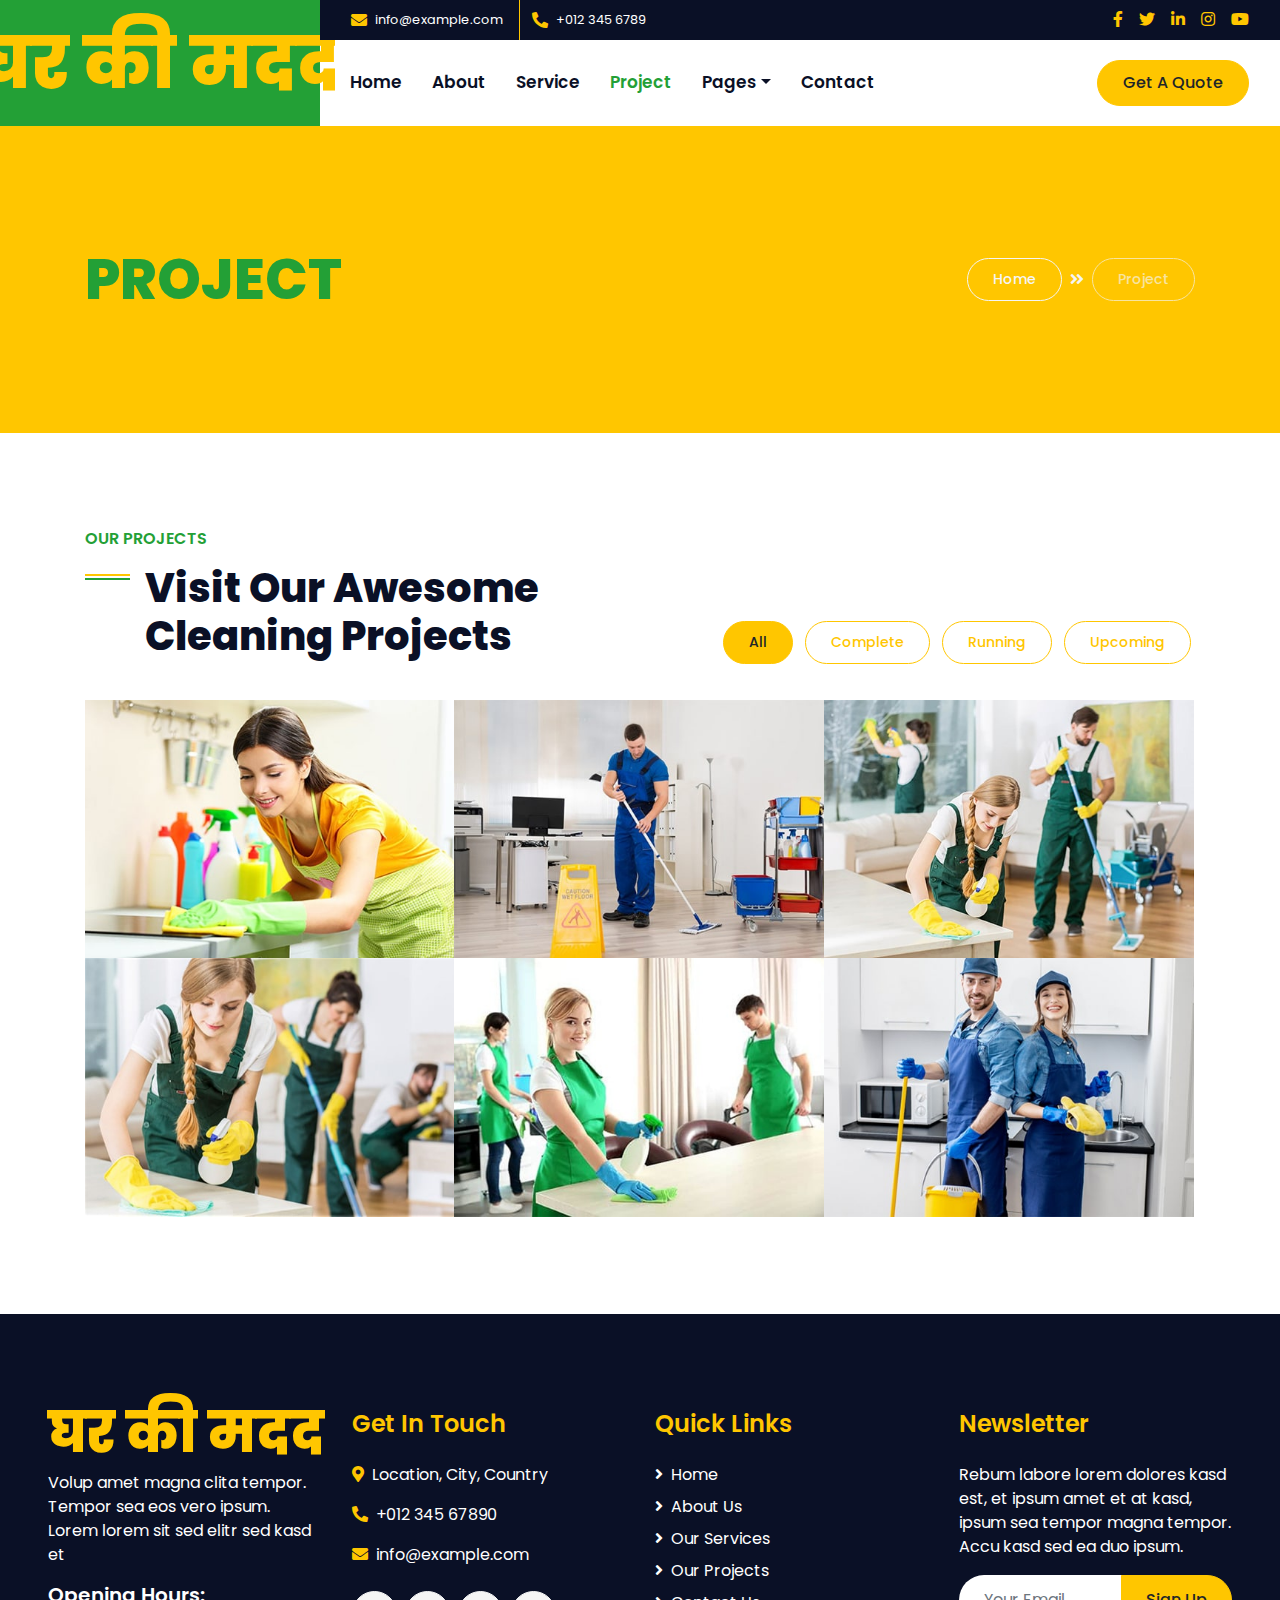
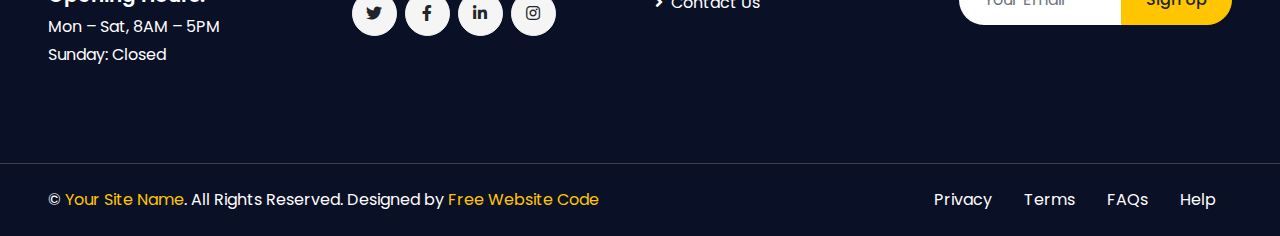
<file: project.html>
<!DOCTYPE html>
<html lang="en">

<head>
    <meta charset="utf-8">
    <title>घर की मदद</title>
    <meta content="width=device-width, initial-scale=1.0" name="viewport">
    <meta content="Free HTML Templates" name="keywords">
    <meta content="Free HTML Templates" name="description">

    <!-- Favicon -->
    <link href="img/favicon.ico" rel="icon">

    <!-- Google Web Fonts -->
    <link rel="preconnect" href="https://fonts.gstatic.com">
    <link href="https://fonts.googleapis.com/css2?family=Poppins:wght@400;500;600;700;800&display=swap" rel="stylesheet">

    <!-- Font Awesome -->
    <link href="https://cdnjs.cloudflare.com/ajax/libs/font-awesome/5.10.0/css/all.min.css" rel="stylesheet">

    <!-- Libraries Stylesheet -->
    <link href="lib/owlcarousel/assets/owl.carousel.min.css" rel="stylesheet">
    <link href="lib/lightbox/css/lightbox.min.css" rel="stylesheet">

    <!-- Customized Bootstrap Stylesheet -->
    <link href="css/style.css" rel="stylesheet">
</head>

<body>
    <!-- Header Start -->
    <div class="container-fluid">
        <div class="row">
            <div class="col-lg-3 bg-secondary d-none d-lg-block">
                <a href="" class="navbar-brand w-100 h-100 m-0 p-0 d-flex align-items-center justify-content-center">
                    <h1 class="m-0 display-3 text-primary">घर की मदद</h1>
                </a>
            </div>
            <div class="col-lg-9">
                <div class="row bg-dark d-none d-lg-flex">
                    <div class="col-lg-7 text-left text-white">
                        <div class="h-100 d-inline-flex align-items-center border-right border-primary py-2 px-3">
                            <i class="fa fa-envelope text-primary mr-2"></i>
                            <small>info@example.com</small>
                        </div>
                        <div class="h-100 d-inline-flex align-items-center py-2 px-2">
                            <i class="fa fa-phone-alt text-primary mr-2"></i>
                            <small>+012 345 6789</small>
                        </div>
                    </div>
                    <div class="col-lg-5 text-right">
                        <div class="d-inline-flex align-items-center pr-2">
                            <a class="text-primary p-2" href="">
                                <i class="fab fa-facebook-f"></i>
                            </a>
                            <a class="text-primary p-2" href="">
                                <i class="fab fa-twitter"></i>
                            </a>
                            <a class="text-primary p-2" href="">
                                <i class="fab fa-linkedin-in"></i>
                            </a>
                            <a class="text-primary p-2" href="">
                                <i class="fab fa-instagram"></i>
                            </a>
                            <a class="text-primary p-2" href="">
                                <i class="fab fa-youtube"></i>
                            </a>
                        </div>
                    </div>
                </div>
                <nav class="navbar navbar-expand-lg bg-white navbar-light p-0">
                    <a href="" class="navbar-brand d-block d-lg-none">
                        <h1 class="m-0 display-4 text-primary">घर की मदद</h1>
                    </a>
                    <button type="button" class="navbar-toggler" data-toggle="collapse" data-target="#navbarCollapse">
                        <span class="navbar-toggler-icon"></span>
                    </button>
                    <div class="collapse navbar-collapse justify-content-between" id="navbarCollapse">
                        <div class="navbar-nav mr-auto py-0">
                            <a href="index.html" class="nav-item nav-link">Home</a>
                            <a href="about.html" class="nav-item nav-link">About</a>
                            <a href="service.html" class="nav-item nav-link">Service</a>
                            <a href="project.html" class="nav-item nav-link active">Project</a>
                            <div class="nav-item dropdown">
                                <a href="#" class="nav-link dropdown-toggle" data-toggle="dropdown">Pages</a>
                                <div class="dropdown-menu rounded-0 m-0">
                                    <a href="blog.html" class="dropdown-item">Latest Blog</a>
                                    <a href="single.html" class="dropdown-item">Blog Detail</a>
                                </div>
                            </div>
                            <a href="contact.html" class="nav-item nav-link">Contact</a>
                        </div>
                        <a href="" class="btn btn-primary mr-3 d-none d-lg-block">Get A Quote</a>
                    </div>
                </nav>
            </div>
        </div>
    </div>
    <!-- Header End -->


    <!-- Page Header Start -->
    <div class="container-fluid bg-primary py-5 mb-5">
        <div class="container py-5">
            <div class="row align-items-center py-4">
                <div class="col-md-6 text-center text-md-left">
                    <h1 class="display-4 mb-4 mb-md-0 text-secondary text-uppercase">Project</h1>
                </div>
                <div class="col-md-6 text-center text-md-right">
                    <div class="d-inline-flex align-items-center">
                        <a class="btn btn-sm btn-outline-light" href="index.html">Home</a>
                        <i class="fas fa-angle-double-right text-light mx-2"></i>
                        <a class="btn btn-sm btn-outline-light disabled" href="project.html">Project</a>
                    </div>
                </div>
            </div>
        </div>
    </div>
    <!-- Page Header End -->


    <!-- Portfolio Start -->
    <div class="container-fluid py-5">
        <div class="container">
            <div class="row align-items-end mb-4">
                <div class="col-lg-6">
                    <h6 class="text-secondary font-weight-semi-bold text-uppercase mb-3">Our Projects</h6>
                    <h1 class="section-title mb-3">Visit Our Awesome Cleaning Projects</h1>
                </div>
                <div class="col-lg-6 text-center text-lg-right">
                    <ul class="list-inline mb-2" id="portfolio-flters">
                        <li class="btn btn-sm btn-outline-primary m-1 active"  data-filter="*">All</li>
                        <li class="btn btn-sm btn-outline-primary m-1" data-filter=".first">Complete</li>
                        <li class="btn btn-sm btn-outline-primary m-1" data-filter=".second">Running</li>
                        <li class="btn btn-sm btn-outline-primary m-1" data-filter=".third">Upcoming</li>
                    </ul>
                </div>
            </div>
            <div class="row m-0 portfolio-container">
                <div class="col-lg-4 col-md-6 col-sm-12 p-0 portfolio-item first">
                    <div class="position-relative overflow-hidden">
                        <div class="portfolio-img">
                            <img class="img-fluid w-100" src="img/portfolio-1.jpg" alt="">
                        </div>
                        <div class="portfolio-text bg-primary">
                            <h4 class="font-weight-bold mb-4">Project Name</h4>
                            <div class="d-flex align-items-center justify-content-center">
                                <a class="btn btn-sm btn-secondary m-1" href="">
                                    <i class="fa fa-link"></i>
                                </a>
                                <a class="btn btn-sm btn-secondary m-1" href="img/portfolio-1.jpg" data-lightbox="portfolio">
                                    <i class="fa fa-eye"></i>
                                </a>
                            </div>
                        </div>
                    </div>
                </div>
                <div class="col-lg-4 col-md-6 col-sm-12 p-0 portfolio-item second">
                    <div class="position-relative overflow-hidden">
                        <div class="portfolio-img">
                            <img class="img-fluid w-100" src="img/portfolio-2.jpg" alt="">
                        </div>
                        <div class="portfolio-text bg-primary">
                            <h4 class="font-weight-bold mb-4">Project Name</h4>
                            <div class="d-flex align-items-center justify-content-center">
                                <a class="btn btn-sm btn-secondary m-1" href="">
                                    <i class="fa fa-link"></i>
                                </a>
                                <a class="btn btn-sm btn-secondary m-1" href="img/portfolio-2.jpg" data-lightbox="portfolio">
                                    <i class="fa fa-eye"></i>
                                </a>
                            </div>
                        </div>
                    </div>
                </div>
                <div class="col-lg-4 col-md-6 col-sm-12 p-0 portfolio-item third">
                    <div class="position-relative overflow-hidden">
                        <div class="portfolio-img">
                            <img class="img-fluid w-100" src="img/portfolio-3.jpg" alt="">
                        </div>
                        <div class="portfolio-text bg-primary">
                            <h4 class="font-weight-bold mb-4">Project Name</h4>
                            <div class="d-flex align-items-center justify-content-center">
                                <a class="btn btn-sm btn-secondary m-1" href="">
                                    <i class="fa fa-link"></i>
                                </a>
                                <a class="btn btn-sm btn-secondary m-1" href="img/portfolio-3.jpg" data-lightbox="portfolio">
                                    <i class="fa fa-eye"></i>
                                </a>
                            </div>
                        </div>
                    </div>
                </div>
                <div class="col-lg-4 col-md-6 col-sm-12 p-0 portfolio-item first">
                    <div class="position-relative overflow-hidden">
                        <div class="portfolio-img">
                            <img class="img-fluid w-100" src="img/portfolio-4.jpg" alt="">
                        </div>
                        <div class="portfolio-text bg-primary">
                            <h4 class="font-weight-bold mb-4">Project Name</h4>
                            <div class="d-flex align-items-center justify-content-center">
                                <a class="btn btn-sm btn-secondary m-1" href="">
                                    <i class="fa fa-link"></i>
                                </a>
                                <a class="btn btn-sm btn-secondary m-1" href="img/portfolio-4.jpg" data-lightbox="portfolio">
                                    <i class="fa fa-eye"></i>
                                </a>
                            </div>
                        </div>
                    </div>
                </div>
                <div class="col-lg-4 col-md-6 col-sm-12 p-0 portfolio-item second">
                    <div class="position-relative overflow-hidden">
                        <div class="portfolio-img">
                            <img class="img-fluid w-100" src="img/portfolio-5.jpg" alt="">
                        </div>
                        <div class="portfolio-text bg-primary">
                            <h4 class="font-weight-bold mb-4">Project Name</h4>
                            <div class="d-flex align-items-center justify-content-center">
                                <a class="btn btn-sm btn-secondary m-1" href="">
                                    <i class="fa fa-link"></i>
                                </a>
                                <a class="btn btn-sm btn-secondary m-1" href="img/portfolio-5.jpg" data-lightbox="portfolio">
                                    <i class="fa fa-eye"></i>
                                </a>
                            </div>
                        </div>
                    </div>
                </div>
                <div class="col-lg-4 col-md-6 col-sm-12 p-0 portfolio-item third">
                    <div class="position-relative overflow-hidden">
                        <div class="portfolio-img">
                            <img class="img-fluid w-100" src="img/portfolio-6.jpg" alt="">
                        </div>
                        <div class="portfolio-text bg-primary">
                            <h4 class="font-weight-bold mb-4">Project Name</h4>
                            <div class="d-flex align-items-center justify-content-center">
                                <a class="btn btn-sm btn-secondary m-1" href="">
                                    <i class="fa fa-link"></i>
                                </a>
                                <a class="btn btn-sm btn-secondary m-1" href="img/portfolio-6.jpg" data-lightbox="portfolio">
                                    <i class="fa fa-eye"></i>
                                </a>
                            </div>
                        </div>
                    </div>
                </div>
            </div>
        </div>
        </div>
    </div>
    <!-- Portfolio End -->


    <!-- Footer Start -->
    <div class="container-fluid bg-dark text-white mt-5 py-5 px-sm-3 px-md-5">
        <div class="row pt-5">
            <div class="col-lg-3 col-md-6 mb-5">
                <a href="index.html" class="navbar-brand">
                    <h1 class="m-0 mt-n3 display-4 text-primary">घर की मदद</h1>
                </a>
                <p>Volup amet magna clita tempor. Tempor sea eos vero ipsum. Lorem lorem sit sed elitr sed kasd et</p>
                <h5 class="font-weight-semi-bold text-white mb-2">Opening Hours:</h5>
                <p class="mb-1">Mon – Sat, 8AM – 5PM</p>
                <p class="mb-0">Sunday: Closed</p>
            </div>
            <div class="col-lg-3 col-md-6 mb-5">
                <h4 class="font-weight-semi-bold text-primary mb-4">Get In Touch</h4>
                <p><i class="fa fa-map-marker-alt text-primary mr-2"></i>Location, City, Country</p>
                <p><i class="fa fa-phone-alt text-primary mr-2"></i>+012 345 67890</p>
                <p><i class="fa fa-envelope text-primary mr-2"></i>info@example.com</p>
                <div class="d-flex justify-content-start mt-4">
                    <a class="btn btn-light btn-social mr-2" href="#"><i class="fab fa-twitter"></i></a>
                    <a class="btn btn-light btn-social mr-2" href="#"><i class="fab fa-facebook-f"></i></a>
                    <a class="btn btn-light btn-social mr-2" href="#"><i class="fab fa-linkedin-in"></i></a>
                    <a class="btn btn-light btn-social" href="#"><i class="fab fa-instagram"></i></a>
                </div>
            </div>
            <div class="col-lg-3 col-md-6 mb-5">
                <h4 class="font-weight-semi-bold text-primary mb-4">Quick Links</h4>
                <div class="d-flex flex-column justify-content-start">
                    <a class="text-white mb-2" href="index.html"><i class="fa fa-angle-right mr-2"></i>Home</a>
                    <a class="text-white mb-2" href="about.html"><i class="fa fa-angle-right mr-2"></i>About Us</a>
                    <a class="text-white mb-2" href="service.html"><i class="fa fa-angle-right mr-2"></i>Our Services</a>
                    <a class="text-white mb-2" href="project.html"><i class="fa fa-angle-right mr-2"></i>Our Projects</a>
                    <a class="text-white" href="contact.html"><i class="fa fa-angle-right mr-2"></i>Contact Us</a>
                </div>
            </div>
            <div class="col-lg-3 col-md-6 mb-5">
                <h4 class="font-weight-semi-bold text-primary mb-4">Newsletter</h4>
                <p>Rebum labore lorem dolores kasd est, et ipsum amet et at kasd, ipsum sea tempor magna tempor. Accu kasd sed ea duo ipsum.</p>
                <div class="w-100">
                    <div class="input-group">
                        <input type="text" class="form-control border-0" style="padding: 25px;" placeholder="Your Email">
                        <div class="input-group-append">
                            <button class="btn btn-primary px-4">Sign Up</button>
                        </div>
                    </div>
                </div>
            </div>
        </div>
    </div>
    <div class="container-fluid bg-dark text-white border-top py-4 px-sm-3 px-md-5" style="border-color: #3E3E4E !important;">
        <div class="row">
            <div class="col-lg-6 text-center text-md-left mb-3 mb-md-0">
                <p class="m-0 text-white">&copy; <a href="#">Your Site Name</a>. All Rights Reserved. Designed by <a href="https://freewebsitecode.com">Free Website Code</a>
                </p>
            </div>
            <div class="col-lg-6 text-center text-md-right">
                <ul class="nav d-inline-flex">
                    <li class="nav-item">
                        <a class="nav-link text-white py-0" href="#">Privacy</a>
                    </li>
                    <li class="nav-item">
                        <a class="nav-link text-white py-0" href="#">Terms</a>
                    </li>
                    <li class="nav-item">
                        <a class="nav-link text-white py-0" href="#">FAQs</a>
                    </li>
                    <li class="nav-item">
                        <a class="nav-link text-white py-0" href="#">Help</a>
                    </li>
                </ul>
            </div>
        </div>
    </div>
    <!-- Footer End -->


    <!-- Back to Top -->
    <a href="#" class="btn btn-primary px-3 back-to-top"><i class="fa fa-angle-double-up"></i></a>


    <!-- JavaScript Libraries -->
    <script src="https://code.jquery.com/jquery-3.4.1.min.js"></script>
    <script src="https://stackpath.bootstrapcdn.com/bootstrap/4.4.1/js/bootstrap.bundle.min.js"></script>
    <script src="lib/easing/easing.min.js"></script>
    <script src="lib/waypoints/waypoints.min.js"></script>
    <script src="lib/counterup/counterup.min.js"></script>
    <script src="lib/owlcarousel/owl.carousel.min.js"></script>
    <script src="lib/isotope/isotope.pkgd.min.js"></script>
    <script src="lib/lightbox/js/lightbox.min.js"></script>

    <!-- Contact Javascript File -->
    <script src="mail/jqBootstrapValidation.min.js"></script>
    <script src="mail/contact.js"></script>

    <!-- Template Javascript -->
    <script src="js/main.js"></script>
</body>

</html>
</file>
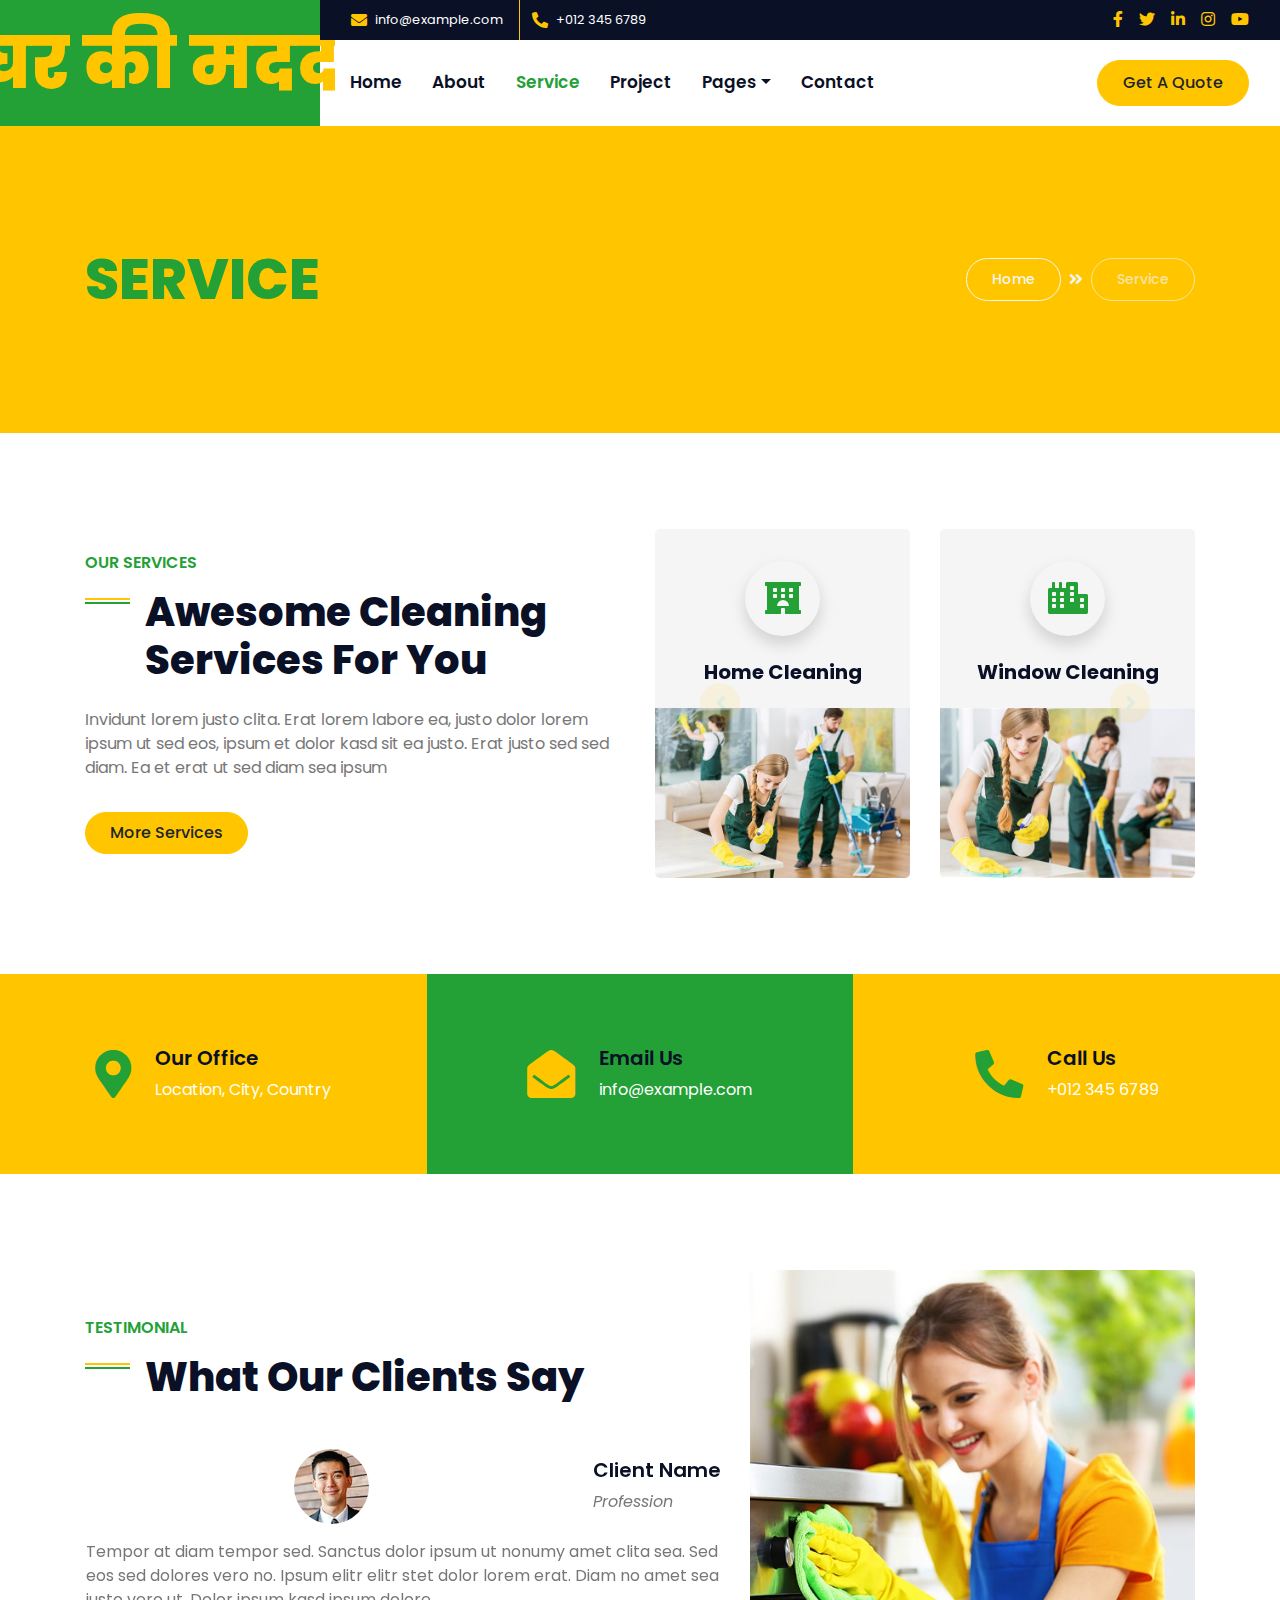
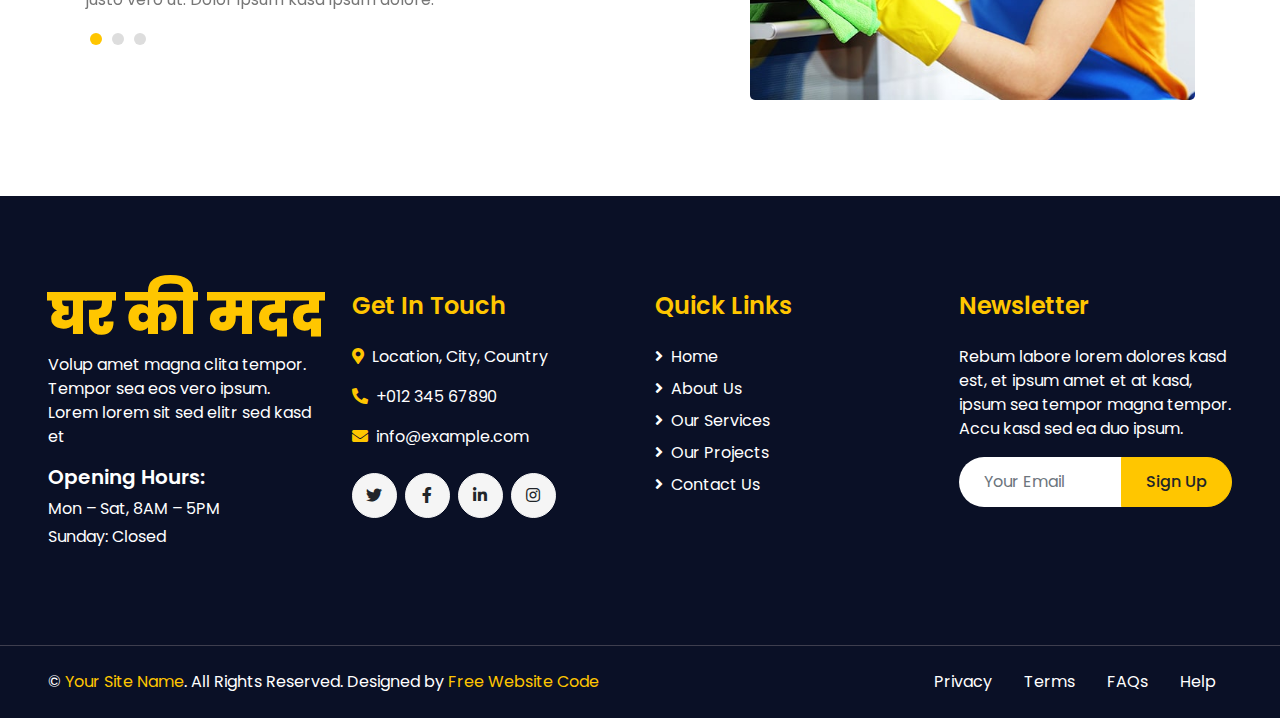
<file: service.html>
<!DOCTYPE html>
<html lang="en">

<head>
    <meta charset="utf-8">
    <title>घर की मदद</title>
    <meta content="width=device-width, initial-scale=1.0" name="viewport">
    <meta content="Free HTML Templates" name="keywords">
    <meta content="Free HTML Templates" name="description">

    <!-- Favicon -->
    <link href="img/favicon.ico" rel="icon">

    <!-- Google Web Fonts -->
    <link rel="preconnect" href="https://fonts.gstatic.com">
    <link href="https://fonts.googleapis.com/css2?family=Poppins:wght@400;500;600;700;800&display=swap" rel="stylesheet">

    <!-- Font Awesome -->
    <link href="https://cdnjs.cloudflare.com/ajax/libs/font-awesome/5.10.0/css/all.min.css" rel="stylesheet">

    <!-- Libraries Stylesheet -->
    <link href="lib/owlcarousel/assets/owl.carousel.min.css" rel="stylesheet">
    <link href="lib/lightbox/css/lightbox.min.css" rel="stylesheet">

    <!-- Customized Bootstrap Stylesheet -->
    <link href="css/style.css" rel="stylesheet">
</head>

<body>
    <!-- Header Start -->
    <div class="container-fluid">
        <div class="row">
            <div class="col-lg-3 bg-secondary d-none d-lg-block">
                <a href="" class="navbar-brand w-100 h-100 m-0 p-0 d-flex align-items-center justify-content-center">
                    <h1 class="m-0 display-3 text-primary">घर की मदद</h1>
                </a>
            </div>
            <div class="col-lg-9">
                <div class="row bg-dark d-none d-lg-flex">
                    <div class="col-lg-7 text-left text-white">
                        <div class="h-100 d-inline-flex align-items-center border-right border-primary py-2 px-3">
                            <i class="fa fa-envelope text-primary mr-2"></i>
                            <small>info@example.com</small>
                        </div>
                        <div class="h-100 d-inline-flex align-items-center py-2 px-2">
                            <i class="fa fa-phone-alt text-primary mr-2"></i>
                            <small>+012 345 6789</small>
                        </div>
                    </div>
                    <div class="col-lg-5 text-right">
                        <div class="d-inline-flex align-items-center pr-2">
                            <a class="text-primary p-2" href="">
                                <i class="fab fa-facebook-f"></i>
                            </a>
                            <a class="text-primary p-2" href="">
                                <i class="fab fa-twitter"></i>
                            </a>
                            <a class="text-primary p-2" href="">
                                <i class="fab fa-linkedin-in"></i>
                            </a>
                            <a class="text-primary p-2" href="">
                                <i class="fab fa-instagram"></i>
                            </a>
                            <a class="text-primary p-2" href="">
                                <i class="fab fa-youtube"></i>
                            </a>
                        </div>
                    </div>
                </div>
                <nav class="navbar navbar-expand-lg bg-white navbar-light p-0">
                    <a href="" class="navbar-brand d-block d-lg-none">
                        <h1 class="m-0 display-4 text-primary">Klean</h1>
                    </a>
                    <button type="button" class="navbar-toggler" data-toggle="collapse" data-target="#navbarCollapse">
                        <span class="navbar-toggler-icon"></span>
                    </button>
                    <div class="collapse navbar-collapse justify-content-between" id="navbarCollapse">
                        <div class="navbar-nav mr-auto py-0">
                            <a href="index.html" class="nav-item nav-link">Home</a>
                            <a href="about.html" class="nav-item nav-link">About</a>
                            <a href="service.html" class="nav-item nav-link active">Service</a>
                            <a href="project.html" class="nav-item nav-link">Project</a>
                            <div class="nav-item dropdown">
                                <a href="#" class="nav-link dropdown-toggle" data-toggle="dropdown">Pages</a>
                                <div class="dropdown-menu rounded-0 m-0">
                                    <a href="blog.html" class="dropdown-item">Latest Blog</a>
                                    <a href="single.html" class="dropdown-item">Blog Detail</a>
                                </div>
                            </div>
                            <a href="contact.html" class="nav-item nav-link">Contact</a>
                        </div>
                        <a href="" class="btn btn-primary mr-3 d-none d-lg-block">Get A Quote</a>
                    </div>
                </nav>
            </div>
        </div>
    </div>
    <!-- Header End -->


    <!-- Page Header Start -->
    <div class="container-fluid bg-primary py-5 mb-5">
        <div class="container py-5">
            <div class="row align-items-center py-4">
                <div class="col-md-6 text-center text-md-left">
                    <h1 class="display-4 mb-4 mb-md-0 text-secondary text-uppercase">Service</h1>
                </div>
                <div class="col-md-6 text-center text-md-right">
                    <div class="d-inline-flex align-items-center">
                        <a class="btn btn-sm btn-outline-light" href="index.html">Home</a>
                        <i class="fas fa-angle-double-right text-light mx-2"></i>
                        <a class="btn btn-sm btn-outline-light disabled" href="service.html">Service</a>
                    </div>
                </div>
            </div>
        </div>
    </div>
    <!-- Page Header End -->


    <!-- Services Start -->
    <div class="container-fluid py-5">
        <div class="container">
            <div class="row align-items-center">
                <div class="col-lg-6">
                    <h6 class="text-secondary font-weight-semi-bold text-uppercase mb-3">Our Services</h6>
                    <h1 class="mb-4 section-title">Awesome Cleaning Services For You</h1>
                    <p>Invidunt lorem justo clita. Erat lorem labore ea, justo dolor lorem ipsum ut sed eos, ipsum et dolor kasd sit ea justo. Erat justo sed sed diam. Ea et erat ut sed diam sea ipsum</p>
                    <a href="" class="btn btn-primary mt-3 py-2 px-4">More Services</a>
                </div>
                <div class="col-lg-6 pt-5 pt-lg-0">
                    <div class="owl-carousel service-carousel position-relative">
                        <div class="d-flex flex-column align-items-center text-center bg-light rounded overflow-hidden pt-4">
                            <div class="icon-box bg-light text-secondary shadow mt-2 mb-4">
                                <i class="fa fa-2x fa-hotel"></i>
                            </div>
                            <h5 class="font-weight-bold mb-4 px-4">Home Cleaning</h5>
                            <img src="img/blog-1.jpg" alt="">
                        </div>
                        <div class="d-flex flex-column align-items-center text-center bg-light rounded overflow-hidden pt-4">
                            <div class="icon-box bg-light text-secondary shadow mt-2 mb-4">
                                <i class="fa fa-2x fa-city"></i>
                            </div>
                            <h5 class="font-weight-bold mb-4 px-4">Window Cleaning</h5>
                            <img src="img/blog-3.jpg" alt="">
                        </div>
                        <div class="d-flex flex-column align-items-center text-center bg-light rounded overflow-hidden pt-4">
                            <div class="icon-box bg-light text-secondary shadow mt-2 mb-4">
                                <i class="fa fa-2x fa-spa"></i>
                            </div>
                            <h5 class="font-weight-bold mb-4 px-4">Carpet Cleaning</h5>
                            <img src="img/blog-2.jpg" alt="">
                        </div>
                    </div>
                </div>
            </div>
        </div>
    </div>
    <!-- Services End -->


    <!-- Contact Info Start -->
    <div class="container-fluid py-5 contact-info">
        <div class="row">
            <div class="col-lg-4 p-0">
                <div class="contact-info-item d-flex align-items-center justify-content-center bg-primary text-white py-4 py-lg-0">
                    <i class="fa fa-3x fa-map-marker-alt text-secondary mr-4"></i>
                    <div class="">
                        <h5 class="mb-2">Our Office</h5>
                        <p class="m-0">Location, City, Country</p>
                    </div>
                </div>
            </div>
            <div class="col-lg-4 p-0">
                <div class="contact-info-item d-flex align-items-center justify-content-center bg-secondary text-white py-4 py-lg-0">
                    <i class="fa fa-3x fa-envelope-open text-primary mr-4"></i>
                    <div class="">
                        <h5 class="mb-2">Email Us</h5>
                        <p class="m-0">info@example.com</p>
                    </div>
                </div>
            </div>
            <div class="col-lg-4 p-0">
                <div class="contact-info-item d-flex align-items-center justify-content-center bg-primary text-white py-4 py-lg-0">
                    <i class="fa fa-3x fa-phone-alt text-secondary mr-4"></i>
                    <div class="">
                        <h5 class="mb-2">Call Us</h5>
                        <p class="m-0">+012 345 6789</p>
                    </div>
                </div>
            </div>
        </div>
    </div>
    <!-- Contact Info End -->


    <!-- Testimonial Start -->
    <div class="container-fluid py-5">
        <div class="container">
            <div class="row">
                <div class="col-lg-7 pt-lg-5 pb-5">
                    <h6 class="text-secondary font-weight-semi-bold text-uppercase mb-3">Testimonial</h6>
                    <h1 class="section-title mb-5">What Our Clients Say</h1>
                    <div class="owl-carousel testimonial-carousel position-relative">
                        <div class="d-flex flex-column">
                            <div class="d-flex align-items-center mb-3">
                                <img class="img-fluid" src="img/testimonial-1.jpg" alt="">
                                <div class="ml-3">
                                    <h5>Client Name</h5>
                                    <i>Profession</i>
                                </div>
                            </div>
                            <p>Tempor at diam tempor sed. Sanctus dolor ipsum ut nonumy amet clita sea. Sed eos sed dolores vero no. Ipsum elitr elitr stet dolor  lorem erat. Diam no amet sea justo vero ut. Dolor ipsum kasd ipsum dolore.</p>
                        </div>
                        <div class="d-flex flex-column">
                            <div class="d-flex align-items-center mb-3">
                                <img class="img-fluid" src="img/testimonial-2.jpg" alt="">
                                <div class="ml-3">
                                    <h5>Client Name</h5>
                                    <i>Profession</i>
                                </div>
                            </div>
                            <p>Tempor at diam tempor sed. Sanctus dolor ipsum ut nonumy amet clita sea. Sed eos sed dolores vero no. Ipsum elitr elitr stet dolor  lorem erat. Diam no amet sea justo vero ut. Dolor ipsum kasd ipsum dolore.</p>
                        </div>
                        <div class="d-flex flex-column">
                            <div class="d-flex align-items-center mb-3">
                                <img class="img-fluid" src="img/testimonial-3.jpg" alt="">
                                <div class="ml-3">
                                    <h5>Client Name</h5>
                                    <i>Profession</i>
                                </div>
                            </div>
                            <p>Tempor at diam tempor sed. Sanctus dolor ipsum ut nonumy amet clita sea. Sed eos sed dolores vero no. Ipsum elitr elitr stet dolor  lorem erat. Diam no amet sea justo vero ut. Dolor ipsum kasd ipsum dolore.</p>
                        </div>
                    </div>
                </div>
                <div class="col-lg-5" style="min-height: 400px;">
                    <div class="position-relative h-100 rounded overflow-hidden">
                        <img class="position-absolute w-100 h-100" src="img/testimonial.jpg" style="object-fit: cover;">
                    </div>
                </div>
            </div>
        </div>
    </div>
    <!-- Testimonial End -->


    <!-- Footer Start -->
    <div class="container-fluid bg-dark text-white mt-5 py-5 px-sm-3 px-md-5">
        <div class="row pt-5">
            <div class="col-lg-3 col-md-6 mb-5">
                <a href="index.html" class="navbar-brand">
                    <h1 class="m-0 mt-n3 display-4 text-primary">घर की मदद</h1>
                </a>
                <p>Volup amet magna clita tempor. Tempor sea eos vero ipsum. Lorem lorem sit sed elitr sed kasd et</p>
                <h5 class="font-weight-semi-bold text-white mb-2">Opening Hours:</h5>
                <p class="mb-1">Mon – Sat, 8AM – 5PM</p>
                <p class="mb-0">Sunday: Closed</p>
            </div>
            <div class="col-lg-3 col-md-6 mb-5">
                <h4 class="font-weight-semi-bold text-primary mb-4">Get In Touch</h4>
                <p><i class="fa fa-map-marker-alt text-primary mr-2"></i>Location, City, Country</p>
                <p><i class="fa fa-phone-alt text-primary mr-2"></i>+012 345 67890</p>
                <p><i class="fa fa-envelope text-primary mr-2"></i>info@example.com</p>
                <div class="d-flex justify-content-start mt-4">
                    <a class="btn btn-light btn-social mr-2" href="#"><i class="fab fa-twitter"></i></a>
                    <a class="btn btn-light btn-social mr-2" href="#"><i class="fab fa-facebook-f"></i></a>
                    <a class="btn btn-light btn-social mr-2" href="#"><i class="fab fa-linkedin-in"></i></a>
                    <a class="btn btn-light btn-social" href="#"><i class="fab fa-instagram"></i></a>
                </div>
            </div>
            <div class="col-lg-3 col-md-6 mb-5">
                <h4 class="font-weight-semi-bold text-primary mb-4">Quick Links</h4>
                <div class="d-flex flex-column justify-content-start">
                    <a class="text-white mb-2" href="index.html"><i class="fa fa-angle-right mr-2"></i>Home</a>
                    <a class="text-white mb-2" href="about.html"><i class="fa fa-angle-right mr-2"></i>About Us</a>
                    <a class="text-white mb-2" href="service.html"><i class="fa fa-angle-right mr-2"></i>Our Services</a>
                    <a class="text-white mb-2" href="project.html"><i class="fa fa-angle-right mr-2"></i>Our Projects</a>
                    <a class="text-white" href="contact.html"><i class="fa fa-angle-right mr-2"></i>Contact Us</a>
                </div>
            </div>
            <div class="col-lg-3 col-md-6 mb-5">
                <h4 class="font-weight-semi-bold text-primary mb-4">Newsletter</h4>
                <p>Rebum labore lorem dolores kasd est, et ipsum amet et at kasd, ipsum sea tempor magna tempor. Accu kasd sed ea duo ipsum.</p>
                <div class="w-100">
                    <div class="input-group">
                        <input type="text" class="form-control border-0" style="padding: 25px;" placeholder="Your Email">
                        <div class="input-group-append">
                            <button class="btn btn-primary px-4">Sign Up</button>
                        </div>
                    </div>
                </div>
            </div>
        </div>
    </div>
    <div class="container-fluid bg-dark text-white border-top py-4 px-sm-3 px-md-5" style="border-color: #3E3E4E !important;">
        <div class="row">
            <div class="col-lg-6 text-center text-md-left mb-3 mb-md-0">
                <p class="m-0 text-white">&copy; <a href="#">Your Site Name</a>. All Rights Reserved. Designed by <a href="https://freewebsitecode.com">Free Website Code</a>
                </p>
            </div>
            <div class="col-lg-6 text-center text-md-right">
                <ul class="nav d-inline-flex">
                    <li class="nav-item">
                        <a class="nav-link text-white py-0" href="#">Privacy</a>
                    </li>
                    <li class="nav-item">
                        <a class="nav-link text-white py-0" href="#">Terms</a>
                    </li>
                    <li class="nav-item">
                        <a class="nav-link text-white py-0" href="#">FAQs</a>
                    </li>
                    <li class="nav-item">
                        <a class="nav-link text-white py-0" href="#">Help</a>
                    </li>
                </ul>
            </div>
        </div>
    </div>
    <!-- Footer End -->


    <!-- Back to Top -->
    <a href="#" class="btn btn-primary px-3 back-to-top"><i class="fa fa-angle-double-up"></i></a>


    <!-- JavaScript Libraries -->
    <script src="https://code.jquery.com/jquery-3.4.1.min.js"></script>
    <script src="https://stackpath.bootstrapcdn.com/bootstrap/4.4.1/js/bootstrap.bundle.min.js"></script>
    <script src="lib/easing/easing.min.js"></script>
    <script src="lib/waypoints/waypoints.min.js"></script>
    <script src="lib/counterup/counterup.min.js"></script>
    <script src="lib/owlcarousel/owl.carousel.min.js"></script>
    <script src="lib/isotope/isotope.pkgd.min.js"></script>
    <script src="lib/lightbox/js/lightbox.min.js"></script>

    <!-- Contact Javascript File -->
    <script src="mail/jqBootstrapValidation.min.js"></script>
    <script src="mail/contact.js"></script>

    <!-- Template Javascript -->
    <script src="js/main.js"></script>
</body>

</html>
</file>
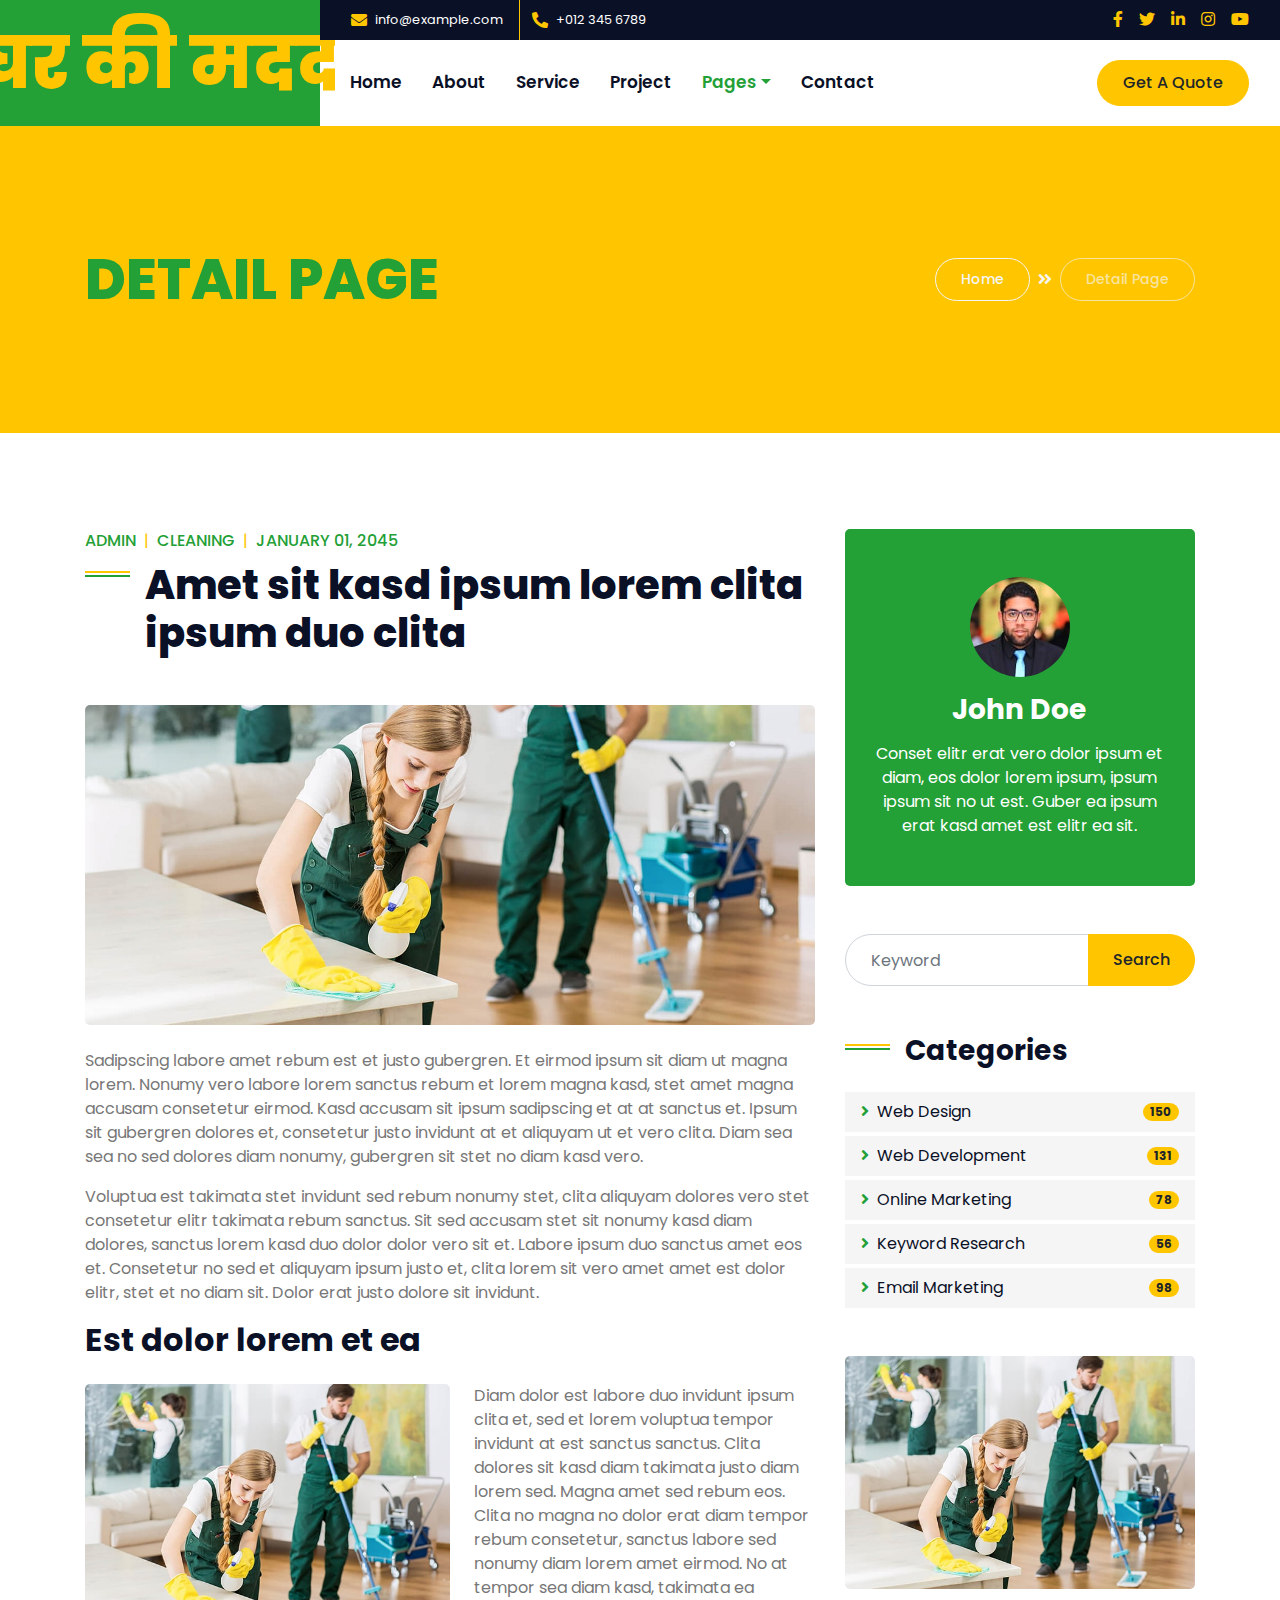
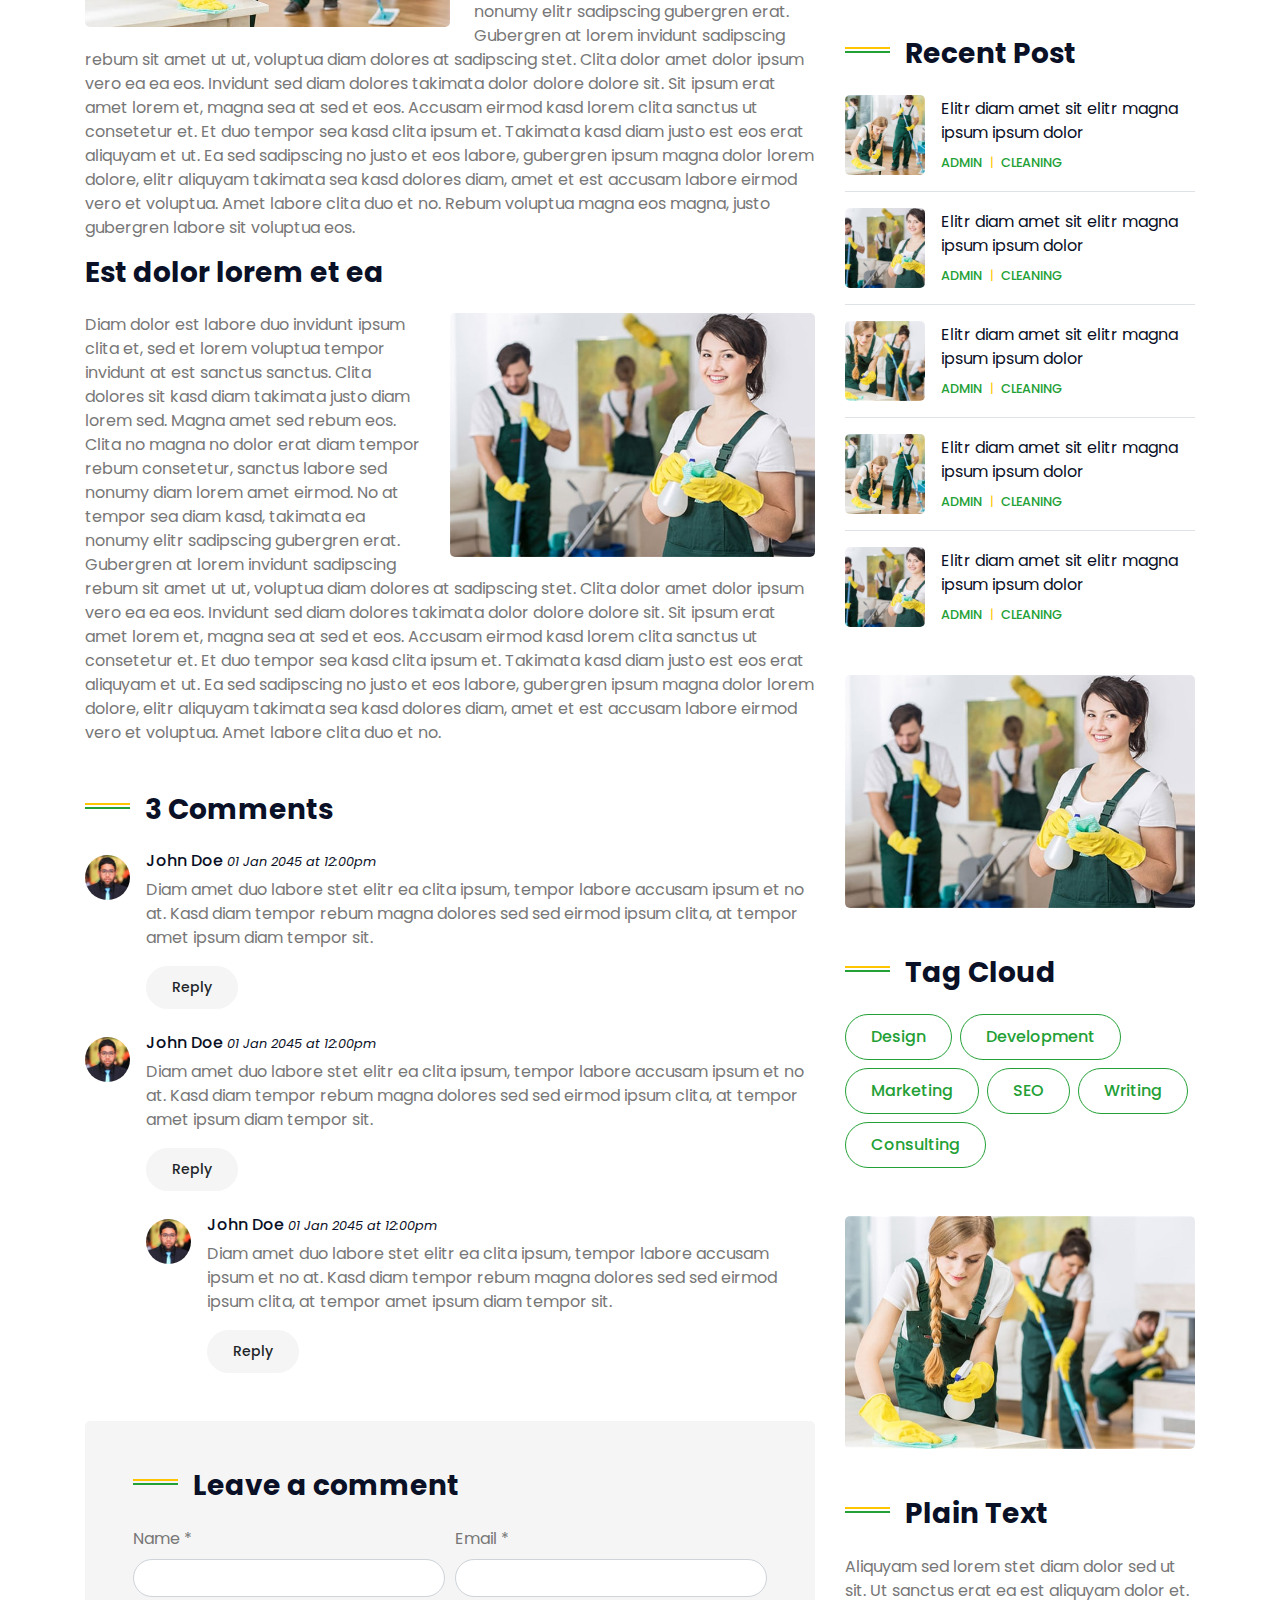
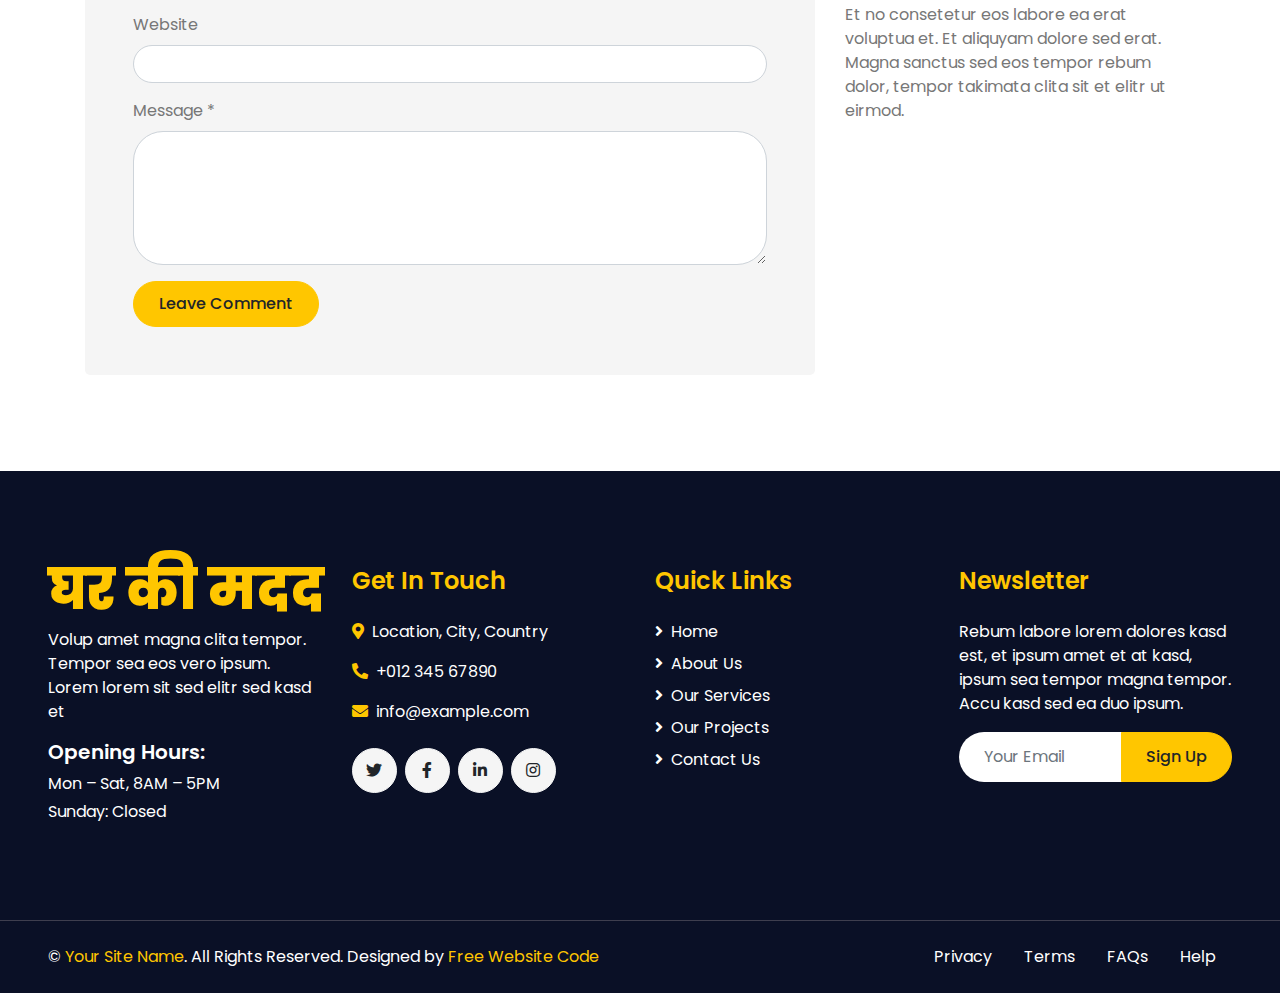
<file: single.html>
<!DOCTYPE html>
<html lang="en">

<head>
    <meta charset="utf-8">
    <title>घर की मदद</title>
    <meta content="width=device-width, initial-scale=1.0" name="viewport">
    <meta content="Free HTML Templates" name="keywords">
    <meta content="Free HTML Templates" name="description">

    <!-- Favicon -->
    <link href="img/favicon.ico" rel="icon">

    <!-- Google Web Fonts -->
    <link rel="preconnect" href="https://fonts.gstatic.com">
    <link href="https://fonts.googleapis.com/css2?family=Poppins:wght@400;500;600;700;800&display=swap" rel="stylesheet">

    <!-- Font Awesome -->
    <link href="https://cdnjs.cloudflare.com/ajax/libs/font-awesome/5.10.0/css/all.min.css" rel="stylesheet">

    <!-- Libraries Stylesheet -->
    <link href="lib/owlcarousel/assets/owl.carousel.min.css" rel="stylesheet">
    <link href="lib/lightbox/css/lightbox.min.css" rel="stylesheet">

    <!-- Customized Bootstrap Stylesheet -->
    <link href="css/style.css" rel="stylesheet">
</head>

<body>
    <!-- Header Start -->
    <div class="container-fluid">
        <div class="row">
            <div class="col-lg-3 bg-secondary d-none d-lg-block">
                <a href="" class="navbar-brand w-100 h-100 m-0 p-0 d-flex align-items-center justify-content-center">
                    <h1 class="m-0 display-3 text-primary">घर की मदद</h1>
                </a>
            </div>
            <div class="col-lg-9">
                <div class="row bg-dark d-none d-lg-flex">
                    <div class="col-lg-7 text-left text-white">
                        <div class="h-100 d-inline-flex align-items-center border-right border-primary py-2 px-3">
                            <i class="fa fa-envelope text-primary mr-2"></i>
                            <small>info@example.com</small>
                        </div>
                        <div class="h-100 d-inline-flex align-items-center py-2 px-2">
                            <i class="fa fa-phone-alt text-primary mr-2"></i>
                            <small>+012 345 6789</small>
                        </div>
                    </div>
                    <div class="col-lg-5 text-right">
                        <div class="d-inline-flex align-items-center pr-2">
                            <a class="text-primary p-2" href="">
                                <i class="fab fa-facebook-f"></i>
                            </a>
                            <a class="text-primary p-2" href="">
                                <i class="fab fa-twitter"></i>
                            </a>
                            <a class="text-primary p-2" href="">
                                <i class="fab fa-linkedin-in"></i>
                            </a>
                            <a class="text-primary p-2" href="">
                                <i class="fab fa-instagram"></i>
                            </a>
                            <a class="text-primary p-2" href="">
                                <i class="fab fa-youtube"></i>
                            </a>
                        </div>
                    </div>
                </div>
                <nav class="navbar navbar-expand-lg bg-white navbar-light p-0">
                    <a href="" class="navbar-brand d-block d-lg-none">
                        <h1 class="m-0 display-4 text-primary">Klean</h1>
                    </a>
                    <button type="button" class="navbar-toggler" data-toggle="collapse" data-target="#navbarCollapse">
                        <span class="navbar-toggler-icon"></span>
                    </button>
                    <div class="collapse navbar-collapse justify-content-between" id="navbarCollapse">
                        <div class="navbar-nav mr-auto py-0">
                            <a href="index.html" class="nav-item nav-link">Home</a>
                            <a href="about.html" class="nav-item nav-link">About</a>
                            <a href="service.html" class="nav-item nav-link">Service</a>
                            <a href="project.html" class="nav-item nav-link">Project</a>
                            <div class="nav-item dropdown">
                                <a href="#" class="nav-link dropdown-toggle active" data-toggle="dropdown">Pages</a>
                                <div class="dropdown-menu rounded-0 m-0">
                                    <a href="blog.html" class="dropdown-item">Latest Blog</a>
                                    <a href="single.html" class="dropdown-item active">Blog Detail</a>
                                </div>
                            </div>
                            <a href="contact.html" class="nav-item nav-link">Contact</a>
                        </div>
                        <a href="" class="btn btn-primary mr-3 d-none d-lg-block">Get A Quote</a>
                    </div>
                </nav>
            </div>
        </div>
    </div>
    <!-- Header End -->


    <!-- Page Header Start -->
    <div class="container-fluid bg-primary py-5 mb-5">
        <div class="container py-5">
            <div class="row align-items-center py-4">
                <div class="col-md-6 text-center text-md-left">
                    <h1 class="display-4 mb-4 mb-md-0 text-secondary text-uppercase">Detail Page</h1>
                </div>
                <div class="col-md-6 text-center text-md-right">
                    <div class="d-inline-flex align-items-center">
                        <a class="btn btn-sm btn-outline-light" href="index.html">Home</a>
                        <i class="fas fa-angle-double-right text-light mx-2"></i>
                        <a class="btn btn-sm btn-outline-light disabled" href="">Detail Page</a>
                    </div>
                </div>
            </div>
        </div>
    </div>
    <!-- Page Header End -->


    <!-- Detail Start -->
    <div class="container-fluid py-5">
        <div class="container">
            <div class="row">
                <div class="col-lg-8">
                    <div class="mb-5">
                        <div class="d-flex mb-2">
                            <a class="text-secondary text-uppercase font-weight-medium" href="">Admin</a>
                            <span class="text-primary px-2">|</span>
                            <a class="text-secondary text-uppercase font-weight-medium" href="">Cleaning</a>
                            <span class="text-primary px-2">|</span>
                            <a class="text-secondary text-uppercase font-weight-medium" href="">January 01, 2045</a>
                        </div>
                        <h1 class="section-title mb-3">Amet sit kasd ipsum lorem clita ipsum duo clita</h1>
                    </div>

                    <div class="mb-5">
                        <img class="img-fluid rounded w-100 mb-4" src="img/carousel-1.jpg" alt="Image">
                        <p>Sadipscing labore amet rebum est et justo gubergren. Et eirmod ipsum sit diam ut magna lorem.
                            Nonumy vero labore lorem sanctus rebum et lorem magna kasd, stet amet magna accusam
                            consetetur
                            eirmod. Kasd accusam sit ipsum sadipscing et at at sanctus et. Ipsum sit gubergren dolores
                            et,
                            consetetur justo invidunt at et aliquyam ut et vero clita. Diam sea sea no sed dolores diam
                            nonumy, gubergren sit stet no diam kasd vero.</p>
                        <p>Voluptua est takimata stet invidunt sed rebum nonumy stet, clita aliquyam dolores vero stet
                            consetetur elitr takimata rebum sanctus. Sit sed accusam stet sit nonumy kasd diam dolores,
                            sanctus lorem kasd duo dolor dolor vero sit et. Labore ipsum duo sanctus amet eos et.
                            Consetetur
                            no sed et aliquyam ipsum justo et, clita lorem sit vero amet amet est dolor elitr, stet et
                            no
                            diam sit. Dolor erat justo dolore sit invidunt.</p>
                        <h2 class="mb-4">Est dolor lorem et ea</h2>
                        <img class="img-fluid rounded w-50 float-left mr-4 mb-3" src="img/blog-1.jpg" alt="Image">
                        <p>Diam dolor est labore duo invidunt ipsum clita et, sed et lorem voluptua tempor invidunt at
                            est
                            sanctus sanctus. Clita dolores sit kasd diam takimata justo diam lorem sed. Magna amet sed
                            rebum
                            eos. Clita no magna no dolor erat diam tempor rebum consetetur, sanctus labore sed nonumy
                            diam
                            lorem amet eirmod. No at tempor sea diam kasd, takimata ea nonumy elitr sadipscing gubergren
                            erat. Gubergren at lorem invidunt sadipscing rebum sit amet ut ut, voluptua diam dolores at
                            sadipscing stet. Clita dolor amet dolor ipsum vero ea ea eos. Invidunt sed diam dolores
                            takimata
                            dolor dolore dolore sit. Sit ipsum erat amet lorem et, magna sea at sed et eos. Accusam
                            eirmod
                            kasd lorem clita sanctus ut consetetur et. Et duo tempor sea kasd clita ipsum et. Takimata
                            kasd
                            diam justo est eos erat aliquyam et ut. Ea sed sadipscing no justo et eos labore, gubergren
                            ipsum magna dolor lorem dolore, elitr aliquyam takimata sea kasd dolores diam, amet et est
                            accusam labore eirmod vero et voluptua. Amet labore clita duo et no. Rebum voluptua magna
                            eos
                            magna, justo gubergren labore sit voluptua eos.</p>
                        <h3 class="mb-4">Est dolor lorem et ea</h3>
                        <img class="img-fluid rounded w-50 float-right ml-4 mb-3" src="img/blog-2.jpg" alt="Image">
                        <p>Diam dolor est labore duo invidunt ipsum clita et, sed et lorem voluptua tempor invidunt at
                            est
                            sanctus sanctus. Clita dolores sit kasd diam takimata justo diam lorem sed. Magna amet sed
                            rebum
                            eos. Clita no magna no dolor erat diam tempor rebum consetetur, sanctus labore sed nonumy
                            diam
                            lorem amet eirmod. No at tempor sea diam kasd, takimata ea nonumy elitr sadipscing gubergren
                            erat. Gubergren at lorem invidunt sadipscing rebum sit amet ut ut, voluptua diam dolores at
                            sadipscing stet. Clita dolor amet dolor ipsum vero ea ea eos. Invidunt sed diam dolores
                            takimata
                            dolor dolore dolore sit. Sit ipsum erat amet lorem et, magna sea at sed et eos. Accusam
                            eirmod
                            kasd lorem clita sanctus ut consetetur et. Et duo tempor sea kasd clita ipsum et. Takimata
                            kasd
                            diam justo est eos erat aliquyam et ut. Ea sed sadipscing no justo et eos labore, gubergren
                            ipsum magna dolor lorem dolore, elitr aliquyam takimata sea kasd dolores diam, amet et est
                            accusam labore eirmod vero et voluptua. Amet labore clita duo et no.</p>
                    </div>

                    <div class="mb-5">
                        <h3 class="mb-4 section-title">3 Comments</h3>
                        <div class="media mb-4">
                            <img src="img/user.jpg" alt="Image" class="img-fluid rounded-circle mr-3 mt-1" style="width: 45px;">
                            <div class="media-body">
                                <h6>John Doe <small><i>01 Jan 2045 at 12:00pm</i></small></h6>
                                <p>Diam amet duo labore stet elitr ea clita ipsum, tempor labore accusam ipsum et no at. Kasd diam tempor rebum magna dolores sed sed eirmod ipsum clita, at tempor amet ipsum diam tempor sit.</p>
                                <button class="btn btn-sm btn-light">Reply</button>
                            </div>
                        </div>
                        <div class="media mb-4">
                            <img src="img/user.jpg" alt="Image" class="img-fluid rounded-circle mr-3 mt-1" style="width: 45px;">
                            <div class="media-body">
                                <h6>John Doe <small><i>01 Jan 2045 at 12:00pm</i></small></h6>
                                <p>Diam amet duo labore stet elitr ea clita ipsum, tempor labore accusam ipsum et no at. Kasd diam tempor rebum magna dolores sed sed eirmod ipsum clita, at tempor amet ipsum diam tempor sit.</p>
                                <button class="btn btn-sm btn-light">Reply</button>
                                <div class="media mt-4">
                                    <img src="img/user.jpg" alt="Image" class="img-fluid rounded-circle mr-3 mt-1"
                                        style="width: 45px;">
                                    <div class="media-body">
                                        <h6>John Doe <small><i>01 Jan 2045 at 12:00pm</i></small></h6>
                                        <p>Diam amet duo labore stet elitr ea clita ipsum, tempor labore accusam ipsum et no at. Kasd diam tempor rebum magna dolores sed sed eirmod ipsum clita, at tempor amet ipsum diam tempor sit.</p>
                                        <button class="btn btn-sm btn-light">Reply</button>
                                    </div>
                                </div>
                            </div>
                        </div>
                    </div>

                    <div class="bg-light rounded p-5">
                        <h3 class="mb-4 section-title">Leave a comment</h3>
                        <form>
                            <div class="form-row">
                                <div class="form-group col-sm-6">
                                    <label for="name">Name *</label>
                                    <input type="text" class="form-control" id="name">
                                </div>
                                <div class="form-group col-sm-6">
                                    <label for="email">Email *</label>
                                    <input type="email" class="form-control" id="email">
                                </div>
                            </div>
                            <div class="form-group">
                                <label for="website">Website</label>
                                <input type="url" class="form-control" id="website">
                            </div>

                            <div class="form-group">
                                <label for="message">Message *</label>
                                <textarea id="message" cols="30" rows="5" class="form-control"></textarea>
                            </div>
                            <div class="form-group mb-0">
                                <input type="submit" value="Leave Comment" class="btn btn-primary">
                            </div>
                        </form>
                    </div>
                </div>

                <div class="col-lg-4 mt-5 mt-lg-0">
                    <div class="d-flex flex-column text-center bg-secondary rounded mb-5 py-5 px-4">
                        <img src="img/user.jpg" class="img-fluid rounded-circle mx-auto mb-3" style="width: 100px;">
                        <h3 class="text-white mb-3">John Doe</h3>
                        <p class="text-white m-0">Conset elitr erat vero dolor ipsum et diam, eos dolor lorem ipsum,
                            ipsum
                            ipsum sit no ut est. Guber ea ipsum erat kasd amet est elitr ea sit.</p>
                    </div>
                    <div class="mb-5">
                        <div class="w-100">
                            <div class="input-group">
                                <input type="text" class="form-control" style="padding: 25px;" placeholder="Keyword">
                                <div class="input-group-append">
                                    <button class="btn btn-primary px-4">Search</button>
                                </div>
                            </div>
                        </div>
                    </div>
                    <div class="mb-5">
                        <h3 class="mb-4 section-title">Categories</h3>
                        <ul class="list-inline m-0">
                            <li class="mb-1 py-2 px-3 bg-light d-flex justify-content-between align-items-center">
                                <a class="text-dark" href="#"><i class="fa fa-angle-right text-secondary mr-2"></i>Web Design</a>
                                <span class="badge badge-primary badge-pill">150</span>
                            </li>
                            <li class="mb-1 py-2 px-3 bg-light d-flex justify-content-between align-items-center">
                                <a class="text-dark" href="#"><i class="fa fa-angle-right text-secondary mr-2"></i>Web Development</a>
                                <span class="badge badge-primary badge-pill">131</span>
                            </li>
                            <li class="mb-1 py-2 px-3 bg-light d-flex justify-content-between align-items-center">
                                <a class="text-dark" href="#"><i class="fa fa-angle-right text-secondary mr-2"></i>Online Marketing</a>
                                <span class="badge badge-primary badge-pill">78</span>
                            </li>
                            <li class="mb-1 py-2 px-3 bg-light d-flex justify-content-between align-items-center">
                                <a class="text-dark" href="#"><i class="fa fa-angle-right text-secondary mr-2"></i>Keyword Research</a>
                                <span class="badge badge-primary badge-pill">56</span>
                            </li>
                            <li class="py-2 px-3 bg-light d-flex justify-content-between align-items-center">
                                <a class="text-dark" href="#"><i class="fa fa-angle-right text-secondary mr-2"></i>Email Marketing</a>
                                <span class="badge badge-primary badge-pill">98</span>
                            </li>
                        </ul>
                    </div>
                    <div class="mb-5">
                        <img src="img/blog-1.jpg" alt="" class="img-fluid rounded">
                    </div>
                    <div class="mb-5">
                        <h3 class="mb-4 section-title">Recent Post</h3>
                        <div class="d-flex align-items-center border-bottom mb-3 pb-3">
                            <img class="img-fluid rounded" src="img/blog-1.jpg" style="width: 80px; height: 80px; object-fit: cover;" alt="">
                            <div class="d-flex flex-column pl-3">
                                <a class="text-dark mb-2" href="">Elitr diam amet sit elitr magna ipsum ipsum dolor</a>
                                <div class="d-flex">
                                    <small><a class="text-secondary text-uppercase font-weight-medium" href="">Admin</a></small>
                                    <small class="text-primary px-2">|</small>
                                    <small><a class="text-secondary text-uppercase font-weight-medium" href="">Cleaning</a></small>
                                </div>
                            </div>
                        </div>
                        <div class="d-flex align-items-center border-bottom mb-3 pb-3">
                            <img class="img-fluid rounded" src="img/blog-2.jpg" style="width: 80px; height: 80px; object-fit: cover;" alt="">
                            <div class="d-flex flex-column pl-3">
                                <a class="text-dark mb-2" href="">Elitr diam amet sit elitr magna ipsum ipsum dolor</a>
                                <div class="d-flex">
                                    <small><a class="text-secondary text-uppercase font-weight-medium" href="">Admin</a></small>
                                    <small class="text-primary px-2">|</small>
                                    <small><a class="text-secondary text-uppercase font-weight-medium" href="">Cleaning</a></small>
                                </div>
                            </div>
                        </div>
                        <div class="d-flex align-items-center border-bottom mb-3 pb-3">
                            <img class="img-fluid rounded" src="img/blog-3.jpg" style="width: 80px; height: 80px; object-fit: cover;" alt="">
                            <div class="d-flex flex-column pl-3">
                                <a class="text-dark mb-2" href="">Elitr diam amet sit elitr magna ipsum ipsum dolor</a>
                                <div class="d-flex">
                                    <small><a class="text-secondary text-uppercase font-weight-medium" href="">Admin</a></small>
                                    <small class="text-primary px-2">|</small>
                                    <small><a class="text-secondary text-uppercase font-weight-medium" href="">Cleaning</a></small>
                                </div>
                            </div>
                        </div>
                        <div class="d-flex align-items-center border-bottom mb-3 pb-3">
                            <img class="img-fluid rounded" src="img/blog-1.jpg" style="width: 80px; height: 80px; object-fit: cover;" alt="">
                            <div class="d-flex flex-column pl-3">
                                <a class="text-dark mb-2" href="">Elitr diam amet sit elitr magna ipsum ipsum dolor</a>
                                <div class="d-flex">
                                    <small><a class="text-secondary text-uppercase font-weight-medium" href="">Admin</a></small>
                                    <small class="text-primary px-2">|</small>
                                    <small><a class="text-secondary text-uppercase font-weight-medium" href="">Cleaning</a></small>
                                </div>
                            </div>
                        </div>
                        <div class="d-flex align-items-center">
                            <img class="img-fluid rounded" src="img/blog-2.jpg" style="width: 80px; height: 80px; object-fit: cover;" alt="">
                            <div class="d-flex flex-column pl-3">
                                <a class="text-dark mb-2" href="">Elitr diam amet sit elitr magna ipsum ipsum dolor</a>
                                <div class="d-flex">
                                    <small><a class="text-secondary text-uppercase font-weight-medium" href="">Admin</a></small>
                                    <small class="text-primary px-2">|</small>
                                    <small><a class="text-secondary text-uppercase font-weight-medium" href="">Cleaning</a></small>
                                </div>
                            </div>
                        </div>
                    </div>
                    <div class="mb-5">
                        <img src="img/blog-2.jpg" alt="" class="img-fluid rounded">
                    </div>
                    <div class="mb-5">
                        <h3 class="mb-4 section-title">Tag Cloud</h3>
                        <div class="d-flex flex-wrap m-n1">
                            <a href="" class="btn btn-outline-secondary m-1">Design</a>
                            <a href="" class="btn btn-outline-secondary m-1">Development</a>
                            <a href="" class="btn btn-outline-secondary m-1">Marketing</a>
                            <a href="" class="btn btn-outline-secondary m-1">SEO</a>
                            <a href="" class="btn btn-outline-secondary m-1">Writing</a>
                            <a href="" class="btn btn-outline-secondary m-1">Consulting</a>
                        </div>
                    </div>
                    <div class="mb-5">
                        <img src="img/blog-3.jpg" alt="" class="img-fluid rounded">
                    </div>
                    <div>
                        <h3 class="mb-4 section-title">Plain Text</h3>
                        Aliquyam sed lorem stet diam dolor sed ut sit. Ut sanctus erat ea est aliquyam dolor et. Et no
                        consetetur eos labore ea erat voluptua et. Et aliquyam dolore sed erat. Magna sanctus sed eos
                        tempor
                        rebum dolor, tempor takimata clita sit et elitr ut eirmod.
                    </div>
                </div>
            </div>
        </div>
    </div>
    <!-- Detail End -->


    <!-- Footer Start -->
    <div class="container-fluid bg-dark text-white mt-5 py-5 px-sm-3 px-md-5">
        <div class="row pt-5">
            <div class="col-lg-3 col-md-6 mb-5">
                <a href="index.html" class="navbar-brand">
                    <h1 class="m-0 mt-n3 display-4 text-primary">घर की मदद</h1>
                </a>
                <p>Volup amet magna clita tempor. Tempor sea eos vero ipsum. Lorem lorem sit sed elitr sed kasd et</p>
                <h5 class="font-weight-semi-bold text-white mb-2">Opening Hours:</h5>
                <p class="mb-1">Mon – Sat, 8AM – 5PM</p>
                <p class="mb-0">Sunday: Closed</p>
            </div>
            <div class="col-lg-3 col-md-6 mb-5">
                <h4 class="font-weight-semi-bold text-primary mb-4">Get In Touch</h4>
                <p><i class="fa fa-map-marker-alt text-primary mr-2"></i>Location, City, Country</p>
                <p><i class="fa fa-phone-alt text-primary mr-2"></i>+012 345 67890</p>
                <p><i class="fa fa-envelope text-primary mr-2"></i>info@example.com</p>
                <div class="d-flex justify-content-start mt-4">
                    <a class="btn btn-light btn-social mr-2" href="#"><i class="fab fa-twitter"></i></a>
                    <a class="btn btn-light btn-social mr-2" href="#"><i class="fab fa-facebook-f"></i></a>
                    <a class="btn btn-light btn-social mr-2" href="#"><i class="fab fa-linkedin-in"></i></a>
                    <a class="btn btn-light btn-social" href="#"><i class="fab fa-instagram"></i></a>
                </div>
            </div>
            <div class="col-lg-3 col-md-6 mb-5">
                <h4 class="font-weight-semi-bold text-primary mb-4">Quick Links</h4>
                <div class="d-flex flex-column justify-content-start">
                    <a class="text-white mb-2" href="#"><i class="fa fa-angle-right mr-2"></i>Home</a>
                    <a class="text-white mb-2" href="#"><i class="fa fa-angle-right mr-2"></i>About Us</a>
                    <a class="text-white mb-2" href="#"><i class="fa fa-angle-right mr-2"></i>Our Services</a>
                    <a class="text-white mb-2" href="#"><i class="fa fa-angle-right mr-2"></i>Our Projects</a>
                    <a class="text-white" href="#"><i class="fa fa-angle-right mr-2"></i>Contact Us</a>
                </div>
            </div>
            <div class="col-lg-3 col-md-6 mb-5">
                <h4 class="font-weight-semi-bold text-primary mb-4">Newsletter</h4>
                <p>Rebum labore lorem dolores kasd est, et ipsum amet et at kasd, ipsum sea tempor magna tempor. Accu kasd sed ea duo ipsum.</p>
                <div class="w-100">
                    <div class="input-group">
                        <input type="text" class="form-control border-0" style="padding: 25px;" placeholder="Your Email">
                        <div class="input-group-append">
                            <button class="btn btn-primary px-4">Sign Up</button>
                        </div>
                    </div>
                </div>
            </div>
        </div>
    </div>
    <div class="container-fluid bg-dark text-white border-top py-4 px-sm-3 px-md-5" style="border-color: #3E3E4E !important;">
        <div class="row">
            <div class="col-lg-6 text-center text-md-left mb-3 mb-md-0">
                <p class="m-0 text-white">&copy; <a href="#">Your Site Name</a>. All Rights Reserved. Designed by <a href="https://freewebsitecode.com">Free Website Code</a>
                </p>
            </div>
            <div class="col-lg-6 text-center text-md-right">
                <ul class="nav d-inline-flex">
                    <li class="nav-item">
                        <a class="nav-link text-white py-0" href="#">Privacy</a>
                    </li>
                    <li class="nav-item">
                        <a class="nav-link text-white py-0" href="#">Terms</a>
                    </li>
                    <li class="nav-item">
                        <a class="nav-link text-white py-0" href="#">FAQs</a>
                    </li>
                    <li class="nav-item">
                        <a class="nav-link text-white py-0" href="#">Help</a>
                    </li>
                </ul>
            </div>
        </div>
    </div>
    <!-- Footer End -->


    <!-- Back to Top -->
    <a href="#" class="btn btn-primary px-3 back-to-top"><i class="fa fa-angle-double-up"></i></a>


    <!-- JavaScript Libraries -->
    <script src="https://code.jquery.com/jquery-3.4.1.min.js"></script>
    <script src="https://stackpath.bootstrapcdn.com/bootstrap/4.4.1/js/bootstrap.bundle.min.js"></script>
    <script src="lib/easing/easing.min.js"></script>
    <script src="lib/waypoints/waypoints.min.js"></script>
    <script src="lib/counterup/counterup.min.js"></script>
    <script src="lib/owlcarousel/owl.carousel.min.js"></script>
    <script src="lib/isotope/isotope.pkgd.min.js"></script>
    <script src="lib/lightbox/js/lightbox.min.js"></script>

    <!-- Contact Javascript File -->
    <script src="mail/jqBootstrapValidation.min.js"></script>
    <script src="mail/contact.js"></script>

    <!-- Template Javascript -->
    <script src="js/main.js"></script>
</body>

</html>
</file>
<file: css/style.css>
/******* Bootstrap Theming ********/
/*!
 * Bootstrap v4.5.3 (https://getbootstrap.com/)
 * Copyright 2011-2020 The Bootstrap Authors
 * Copyright 2011-2020 Twitter, Inc.
 * Licensed under MIT (https://github.com/twbs/bootstrap/blob/main/LICENSE)
 */
:root {
  --blue: #007bff;
  --indigo: #6610f2;
  --purple: #6f42c1;
  --pink: #e83e8c;
  --red: #dc3545;
  --orange: #fd7e14;
  --yellow: #ffc107;
  --green: #28a745;
  --teal: #20c997;
  --cyan: #17a2b8;
  --white: #fff;
  --gray: #6c757d;
  --gray-dark: #343a40;
  --primary: #f8a57f;
  /* --primary: #FFC600; */
  --secondary: #23A036;
  --success: #28a745;
  --info: #17a2b8;
  --warning: #ffc107;
  --danger: #dc3545;
  --light: #F5F5F5;
  --dark: #0a1026;
  --breakpoint-xs: 0;
  --breakpoint-sm: 576px;
  --breakpoint-md: 768px;
  --breakpoint-lg: 992px;
  --breakpoint-xl: 1200px;
  --font-family-sans-serif: "Poppins", sans-serif;
  --font-family-monospace: SFMono-Regular, Menlo, Monaco, Consolas, "Liberation Mono", "Courier New", monospace;
  /* Fields of Barley */
  --c1: #f8a57f;
  --c2: #fad4a6;
  --c3: #fbe7ab;
  --c4: #45958e;
  --c5: #b7bda0;
}

*,
*::before,
*::after {
  box-sizing: border-box;
}

html {
  font-family: sans-serif;
  line-height: 1.15;
  -webkit-text-size-adjust: 100%;
  -webkit-tap-highlight-color: rgba(0, 0, 0, 0);
}

article, aside, figcaption, figure, footer, header, hgroup, main, nav, section {
  display: block;
}

body {
  margin: 0;
  font-family: "Poppins", sans-serif;
  font-size: 1rem;
  font-weight: 400;
  line-height: 1.5;
  color: #777777;
  text-align: left;
  background-color: #fff;
}

[tabindex="-1"]:focus:not(:focus-visible) {
  outline: 0 !important;
}

hr {
  box-sizing: content-box;
  height: 0;
  overflow: visible;
}

h1, h2, h3, h4, h5, h6 {
  margin-top: 0;
  margin-bottom: 0.5rem;
}

p {
  margin-top: 0;
  margin-bottom: 1rem;
}

abbr[title],
abbr[data-original-title] {
  text-decoration: underline;
  text-decoration: underline dotted;
  cursor: help;
  border-bottom: 0;
  text-decoration-skip-ink: none;
}

address {
  margin-bottom: 1rem;
  font-style: normal;
  line-height: inherit;
}

ol,
ul,
dl {
  margin-top: 0;
  margin-bottom: 1rem;
}

ol ol,
ul ul,
ol ul,
ul ol {
  margin-bottom: 0;
}

dt {
  font-weight: 700;
}

dd {
  margin-bottom: .5rem;
  margin-left: 0;
}

blockquote {
  margin: 0 0 1rem;
}

b,
strong {
  font-weight: bolder;
}

small {
  font-size: 80%;
}

sub,
sup {
  position: relative;
  font-size: 75%;
  line-height: 0;
  vertical-align: baseline;
}

sub {
  bottom: -.25em;
}

sup {
  top: -.5em;
}

a {
  color: #FFC600;
  text-decoration: none;
  background-color: transparent;
}

a:hover {
  color: #b38b00;
  text-decoration: underline;
}

a:not([href]):not([class]) {
  color: inherit;
  text-decoration: none;
}

a:not([href]):not([class]):hover {
  color: inherit;
  text-decoration: none;
}

pre,
code,
kbd,
samp {
  font-family: SFMono-Regular, Menlo, Monaco, Consolas, "Liberation Mono", "Courier New", monospace;
  font-size: 1em;
}

pre {
  margin-top: 0;
  margin-bottom: 1rem;
  overflow: auto;
  /* -ms-overflow-style: scrollbar; */
}

figure {
  margin: 0 0 1rem;
}

img {
  vertical-align: middle;
  border-style: none;
}

svg {
  overflow: hidden;
  vertical-align: middle;
}

table {
  border-collapse: collapse;
}

caption {
  padding-top: 0.75rem;
  padding-bottom: 0.75rem;
  color: #6c757d;
  text-align: left;
  caption-side: bottom;
}

th {
  text-align: inherit;
  text-align: -webkit-match-parent;
}

label {
  display: inline-block;
  margin-bottom: 0.5rem;
}

button {
  border-radius: 0;
}

button:focus {
  outline: 1px dotted;
  outline: 5px auto -webkit-focus-ring-color;
}

input,
button,
select,
optgroup,
textarea {
  margin: 0;
  font-family: inherit;
  font-size: inherit;
  line-height: inherit;
}

button,
input {
  overflow: visible;
}

button,
select {
  text-transform: none;
}

[role="button"] {
  cursor: pointer;
}

select {
  word-wrap: normal;
}

/* button,
[type="button"],
[type="reset"],
[type="submit"] {
  -webkit-appearance: button;
} */

button:not(:disabled),
[type="button"]:not(:disabled),
[type="reset"]:not(:disabled),
[type="submit"]:not(:disabled) {
  cursor: pointer;
}

button::-moz-focus-inner,
[type="button"]::-moz-focus-inner,
[type="reset"]::-moz-focus-inner,
[type="submit"]::-moz-focus-inner {
  padding: 0;
  border-style: none;
}

input[type="radio"],
input[type="checkbox"] {
  box-sizing: border-box;
  padding: 0;
}

textarea {
  overflow: auto;
  resize: vertical;
}

fieldset {
  min-width: 0;
  padding: 0;
  margin: 0;
  border: 0;
}

legend {
  display: block;
  width: 100%;
  max-width: 100%;
  padding: 0;
  margin-bottom: .5rem;
  font-size: 1.5rem;
  line-height: inherit;
  color: inherit;
  white-space: normal;
}

@media (max-width: 1200px) {
  legend {
    font-size: calc(1.275rem + 0.3vw) ;
  }
}

progress {
  vertical-align: baseline;
}

[type="number"]::-webkit-inner-spin-button,
[type="number"]::-webkit-outer-spin-button {
  height: auto;
}

[type="search"] {
  outline-offset: -2px;
  /* -webkit-appearance: none; */
}

[type="search"]::-webkit-search-decoration {
  -webkit-appearance: none;
}

::-webkit-file-upload-button {
  font: inherit;
  -webkit-appearance: button;
}

output {
  display: inline-block;
}

summary {
  display: list-item;
  cursor: pointer;
}

template {
  display: none;
}

[hidden] {
  display: none !important;
}

h1, h2, h3, h4, h5, h6,
.h1, .h2, .h3, .h4, .h5, .h6 {
  margin-bottom: 0.5rem;
  font-weight: 500;
  line-height: 1.2;
  color: #0a1026;
}

h1, .h1 {
  font-size: 2.5rem;
}

@media (max-width: 1200px) {
  h1, .h1 {
    font-size: calc(1.375rem + 1.5vw) ;
  }
}

h2, .h2 {
  font-size: 2rem;
}

@media (max-width: 1200px) {
  h2, .h2 {
    font-size: calc(1.325rem + 0.9vw) ;
  }
}

h3, .h3 {
  font-size: 1.75rem;
}

@media (max-width: 1200px) {
  h3, .h3 {
    font-size: calc(1.3rem + 0.6vw) ;
  }
}

h4, .h4 {
  font-size: 1.5rem;
}

@media (max-width: 1200px) {
  h4, .h4 {
    font-size: calc(1.275rem + 0.3vw) ;
  }
}

h5, .h5 {
  font-size: 1.25rem;
}

h6, .h6 {
  font-size: 1rem;
}

.lead {
  font-size: 1.25rem;
  font-weight: 300;
}

.display-1 {
  font-size: 6rem;
  font-weight: 300;
  line-height: 1.2;
}

@media (max-width: 1200px) {
  .display-1 {
    font-size: calc(1.725rem + 5.7vw) ;
  }
}

.display-2 {
  font-size: 5.5rem;
  font-weight: 300;
  line-height: 1.2;
}

@media (max-width: 1200px) {
  .display-2 {
    font-size: calc(1.675rem + 5.1vw) ;
  }
}

.display-3 {
  font-size: 4.5rem;
  font-weight: 300;
  line-height: 1.2;
}

@media (max-width: 1200px) {
  .display-3 {
    font-size: calc(1.575rem + 3.9vw) ;
  }
}

.display-4 {
  font-size: 3.5rem;
  font-weight: 300;
  line-height: 1.2;
}

@media (max-width: 1200px) {
  .display-4 {
    font-size: calc(1.475rem + 2.7vw) ;
  }
}

hr {
  margin-top: 1rem;
  margin-bottom: 1rem;
  border: 0;
  border-top: 1px solid rgba(0, 0, 0, 0.1);
}

small,
.small {
  font-size: 80%;
  font-weight: 400;
}

mark,
.mark {
  padding: 0.2em;
  background-color: #fcf8e3;
}

.list-unstyled {
  padding-left: 0;
  list-style: none;
}

.list-inline {
  padding-left: 0;
  list-style: none;
}

.list-inline-item {
  display: inline-block;
}

.list-inline-item:not(:last-child) {
  margin-right: 0.5rem;
}

.initialism {
  font-size: 90%;
  text-transform: uppercase;
}

.blockquote {
  margin-bottom: 1rem;
  font-size: 1.25rem;
}

.blockquote-footer {
  display: block;
  font-size: 80%;
  color: #6c757d;
}

.blockquote-footer::before {
  content: "\2014\00A0";
}

.img-fluid {

  display: block;
  height: auto;
  max-width: 100%;
  line-height: 1;
  margin: auto;
  width: 100%;
}

.img-thumbnail {
  padding: 0.25rem;
  background-color: #fff;
  border: 1px solid #dee2e6;
  border-radius: 5px;
  max-width: 100%;
  height: auto;
}

.figure {
  display: inline-block;
}

.figure-img {
  margin-bottom: 0.5rem;
  line-height: 1;
}

.figure-caption {
  font-size: 90%;
  color: #6c757d;
}

code {
  font-size: 87.5%;
  color: #e83e8c;
  word-wrap: break-word;
}

a > code {
  color: inherit;
}

kbd {
  padding: 0.2rem 0.4rem;
  font-size: 87.5%;
  color: #fff;
  background-color: #212529;
  border-radius: 0.2rem;
}

kbd kbd {
  padding: 0;
  font-size: 100%;
  font-weight: 700;
}

pre {
  display: block;
  font-size: 87.5%;
  color: #212529;
}

pre code {
  font-size: inherit;
  color: inherit;
  word-break: normal;
}

.pre-scrollable {
  max-height: 340px;
  overflow-y: scroll;
}

.container,
.container-fluid,
.container-sm,
.container-md,
.container-lg,
.container-xl {
  width: 100%;
  padding-right: 15px;
  padding-left: 15px;
  margin-right: auto;
  margin-left: auto;
}

@media (min-width: 576px) {
  .container, .container-sm {
    max-width: 540px;
  }
}

@media (min-width: 768px) {
  .container, .container-sm, .container-md {
    max-width: 720px;
  }
}

@media (min-width: 992px) {
  .container, .container-sm, .container-md, .container-lg {
    max-width: 960px;
  }
}

@media (min-width: 1200px) {
  .container, .container-sm, .container-md, .container-lg, .container-xl {
    max-width: 1140px;
  }
}

.row {
  display: flex;
  flex-wrap: wrap;
  margin-right: -15px;
  margin-left: -15px;
}

.no-gutters {
  margin-right: 0;
  margin-left: 0;
}

.no-gutters > .col,
.no-gutters > [class*="col-"] {
  padding-right: 0;
  padding-left: 0;
}

.col-1, .col-2, .col-3, .col-4, .col-5, .col-6, .col-7, .col-8, .col-9, .col-10, .col-11, .col-12, .col,
.col-auto, .col-sm-1, .col-sm-2, .col-sm-3, .col-sm-4, .col-sm-5, .col-sm-6, .col-sm-7, .col-sm-8, .col-sm-9, .col-sm-10, .col-sm-11, .col-sm-12, .col-sm,
.col-sm-auto, .col-md-1, .col-md-2, .col-md-3, .col-md-4, .col-md-5, .col-md-6, .col-md-7, .col-md-8, .col-md-9, .col-md-10, .col-md-11, .col-md-12, .col-md,
.col-md-auto, .col-lg-1, .col-lg-2, .col-lg-3, .col-lg-4, .col-lg-5, .col-lg-6, .col-lg-7, .col-lg-8, .col-lg-9, .col-lg-10, .col-lg-11, .col-lg-12, .col-lg,
.col-lg-auto, .col-xl-1, .col-xl-2, .col-xl-3, .col-xl-4, .col-xl-5, .col-xl-6, .col-xl-7, .col-xl-8, .col-xl-9, .col-xl-10, .col-xl-11, .col-xl-12, .col-xl,
.col-xl-auto {
  position: relative;
  width: 100%;
  padding-right: 15px;
  padding-left: 15px;
}

.col {
  flex-basis: 0;
  flex-grow: 1;
  max-width: 100%;
}

.row-cols-1 > * {
  flex: 0 0 100%;
  max-width: 100%;
}

.row-cols-2 > * {
  flex: 0 0 50%;
  max-width: 50%;
}

.row-cols-3 > * {
  flex: 0 0 33.33333%;
  max-width: 33.33333%;
}

.row-cols-4 > * {
  flex: 0 0 25%;
  max-width: 25%;
}

.row-cols-5 > * {
  flex: 0 0 20%;
  max-width: 20%;
}

.row-cols-6 > * {
  flex: 0 0 16.66667%;
  max-width: 16.66667%;
}

.col-auto {
  flex: 0 0 auto;
  width: auto;
  max-width: 100%;
}

.col-1 {
  flex: 0 0 8.33333%;
  max-width: 8.33333%;
}

.col-2 {
  flex: 0 0 16.66667%;
  max-width: 16.66667%;
}

.col-3 {
  flex: 0 0 25%;
  max-width: 25%;
}

.col-4 {
  flex: 0 0 33.33333%;
  max-width: 33.33333%;
}

.col-5 {
  flex: 0 0 41.66667%;
  max-width: 41.66667%;
}

.col-6 {
  flex: 0 0 50%;
  max-width: 50%;
}

.col-7 {
  flex: 0 0 58.33333%;
  max-width: 58.33333%;
}

.col-8 {
  flex: 0 0 66.66667%;
  max-width: 66.66667%;
}

.col-9 {
  flex: 0 0 75%;
  max-width: 75%;
}

.col-10 {
  flex: 0 0 83.33333%;
  max-width: 83.33333%;
}

.col-11 {
  flex: 0 0 91.66667%;
  max-width: 91.66667%;
}

.col-12 {
  flex: 0 0 100%;
  max-width: 100%;
}

.order-first {
  order: -1;
}

.order-last {
  order: 13;
}

.order-0 {
  order: 0;
}

.order-1 {
  order: 1;
}

.order-2 {
  order: 2;
}

.order-3 {
  order: 3;
}

.order-4 {
  order: 4;
}

.order-5 {
  order: 5;
}

.order-6 {
  order: 6;
}

.order-7 {
  order: 7;
}

.order-8 {
  order: 8;
}

.order-9 {
  order: 9;
}

.order-10 {
  order: 10;
}

.order-11 {
  order: 11;
}

.order-12 {
  order: 12;
}

.offset-1 {
  margin-left: 8.33333%;
}

.offset-2 {
  margin-left: 16.66667%;
}

.offset-3 {
  margin-left: 25%;
}

.offset-4 {
  margin-left: 33.33333%;
}

.offset-5 {
  margin-left: 41.66667%;
}

.offset-6 {
  margin-left: 50%;
}

.offset-7 {
  margin-left: 58.33333%;
}

.offset-8 {
  margin-left: 66.66667%;
}

.offset-9 {
  margin-left: 75%;
}

.offset-10 {
  margin-left: 83.33333%;
}

.offset-11 {
  margin-left: 91.66667%;
}

@media (min-width: 576px) {
  .col-sm {
    flex-basis: 0;
    flex-grow: 1;
    max-width: 100%;
  }
  .row-cols-sm-1 > * {
    flex: 0 0 100%;
    max-width: 100%;
  }
  .row-cols-sm-2 > * {
    flex: 0 0 50%;
    max-width: 50%;
  }
  .row-cols-sm-3 > * {
    flex: 0 0 33.33333%;
    max-width: 33.33333%;
  }
  .row-cols-sm-4 > * {
    flex: 0 0 25%;
    max-width: 25%;
  }
  .row-cols-sm-5 > * {
    flex: 0 0 20%;
    max-width: 20%;
  }
  .row-cols-sm-6 > * {
    flex: 0 0 16.66667%;
    max-width: 16.66667%;
  }
  .col-sm-auto {
    flex: 0 0 auto;
    width: auto;
    max-width: 100%;
  }
  .col-sm-1 {
    flex: 0 0 8.33333%;
    max-width: 8.33333%;
  }
  .col-sm-2 {
    flex: 0 0 16.66667%;
    max-width: 16.66667%;
  }
  .col-sm-3 {
    flex: 0 0 25%;
    max-width: 25%;
  }
  .col-sm-4 {
    flex: 0 0 33.33333%;
    max-width: 33.33333%;
  }
  .col-sm-5 {
    flex: 0 0 41.66667%;
    max-width: 41.66667%;
  }
  .col-sm-6 {
    flex: 0 0 50%;
    max-width: 50%;
  }
  .col-sm-7 {
    flex: 0 0 58.33333%;
    max-width: 58.33333%;
  }
  .col-sm-8 {
    flex: 0 0 66.66667%;
    max-width: 66.66667%;
  }
  .col-sm-9 {
    flex: 0 0 75%;
    max-width: 75%;
  }
  .col-sm-10 {
    flex: 0 0 83.33333%;
    max-width: 83.33333%;
  }
  .col-sm-11 {
    flex: 0 0 91.66667%;
    max-width: 91.66667%;
  }
  .col-sm-12 {
    flex: 0 0 100%;
    max-width: 100%;
  }
  .order-sm-first {
    order: -1;
  }
  .order-sm-last {
    order: 13;
  }
  .order-sm-0 {
    order: 0;
  }
  .order-sm-1 {
    order: 1;
  }
  .order-sm-2 {
    order: 2;
  }
  .order-sm-3 {
    order: 3;
  }
  .order-sm-4 {
    order: 4;
  }
  .order-sm-5 {
    order: 5;
  }
  .order-sm-6 {
    order: 6;
  }
  .order-sm-7 {
    order: 7;
  }
  .order-sm-8 {
    order: 8;
  }
  .order-sm-9 {
    order: 9;
  }
  .order-sm-10 {
    order: 10;
  }
  .order-sm-11 {
    order: 11;
  }
  .order-sm-12 {
    order: 12;
  }
  .offset-sm-0 {
    margin-left: 0;
  }
  .offset-sm-1 {
    margin-left: 8.33333%;
  }
  .offset-sm-2 {
    margin-left: 16.66667%;
  }
  .offset-sm-3 {
    margin-left: 25%;
  }
  .offset-sm-4 {
    margin-left: 33.33333%;
  }
  .offset-sm-5 {
    margin-left: 41.66667%;
  }
  .offset-sm-6 {
    margin-left: 50%;
  }
  .offset-sm-7 {
    margin-left: 58.33333%;
  }
  .offset-sm-8 {
    margin-left: 66.66667%;
  }
  .offset-sm-9 {
    margin-left: 75%;
  }
  .offset-sm-10 {
    margin-left: 83.33333%;
  }
  .offset-sm-11 {
    margin-left: 91.66667%;
  }
}

@media (min-width: 768px) {
  .col-md {
    flex-basis: 0;
    flex-grow: 1;
    max-width: 100%;
  }
  .row-cols-md-1 > * {
    flex: 0 0 100%;
    max-width: 100%;
  }
  .row-cols-md-2 > * {
    flex: 0 0 50%;
    max-width: 50%;
  }
  .row-cols-md-3 > * {
    flex: 0 0 33.33333%;
    max-width: 33.33333%;
  }
  .row-cols-md-4 > * {
    flex: 0 0 25%;
    max-width: 25%;
  }
  .row-cols-md-5 > * {
    flex: 0 0 20%;
    max-width: 20%;
  }
  .row-cols-md-6 > * {
    flex: 0 0 16.66667%;
    max-width: 16.66667%;
  }
  .col-md-auto {
    flex: 0 0 auto;
    width: auto;
    max-width: 100%;
  }
  .col-md-1 {
    flex: 0 0 8.33333%;
    max-width: 8.33333%;
  }
  .col-md-2 {
    flex: 0 0 16.66667%;
    max-width: 16.66667%;
  }
  .col-md-3 {
    flex: 0 0 25%;
    max-width: 25%;
  }
  .col-md-4 {
    flex: 0 0 33.33333%;
    max-width: 33.33333%;
  }
  .col-md-5 {
    flex: 0 0 41.66667%;
    max-width: 41.66667%;
  }
  .col-md-6 {
    flex: 0 0 50%;
    max-width: 50%;
  }
  .col-md-7 {
    flex: 0 0 58.33333%;
    max-width: 58.33333%;
  }
  .col-md-8 {
    flex: 0 0 66.66667%;
    max-width: 66.66667%;
  }
  .col-md-9 {
    flex: 0 0 75%;
    max-width: 75%;
  }
  .col-md-10 {
    flex: 0 0 83.33333%;
    max-width: 83.33333%;
  }
  .col-md-11 {
    flex: 0 0 91.66667%;
    max-width: 91.66667%;
  }
  .col-md-12 {
    flex: 0 0 100%;
    max-width: 100%;
  }
  .order-md-first {
    order: -1;
  }
  .order-md-last {
    order: 13;
  }
  .order-md-0 {
    order: 0;
  }
  .order-md-1 {
    order: 1;
  }
  .order-md-2 {
    order: 2;
  }
  .order-md-3 {
    order: 3;
  }
  .order-md-4 {
    order: 4;
  }
  .order-md-5 {
    order: 5;
  }
  .order-md-6 {
    order: 6;
  }
  .order-md-7 {
    order: 7;
  }
  .order-md-8 {
    order: 8;
  }
  .order-md-9 {
    order: 9;
  }
  .order-md-10 {
    order: 10;
  }
  .order-md-11 {
    order: 11;
  }
  .order-md-12 {
    order: 12;
  }
  .offset-md-0 {
    margin-left: 0;
  }
  .offset-md-1 {
    margin-left: 8.33333%;
  }
  .offset-md-2 {
    margin-left: 16.66667%;
  }
  .offset-md-3 {
    margin-left: 25%;
  }
  .offset-md-4 {
    margin-left: 33.33333%;
  }
  .offset-md-5 {
    margin-left: 41.66667%;
  }
  .offset-md-6 {
    margin-left: 50%;
  }
  .offset-md-7 {
    margin-left: 58.33333%;
  }
  .offset-md-8 {
    margin-left: 66.66667%;
  }
  .offset-md-9 {
    margin-left: 75%;
  }
  .offset-md-10 {
    margin-left: 83.33333%;
  }
  .offset-md-11 {
    margin-left: 91.66667%;
  }
}

@media (min-width: 992px) {
  .col-lg {
    flex-basis: 0;
    flex-grow: 1;
    max-width: 100%;
  }
  .row-cols-lg-1 > * {
    flex: 0 0 100%;
    max-width: 100%;
  }
  .row-cols-lg-2 > * {
    flex: 0 0 50%;
    max-width: 50%;
  }
  .row-cols-lg-3 > * {
    flex: 0 0 33.33333%;
    max-width: 33.33333%;
  }
  .row-cols-lg-4 > * {
    flex: 0 0 25%;
    max-width: 25%;
  }
  .row-cols-lg-5 > * {
    flex: 0 0 20%;
    max-width: 20%;
  }
  .row-cols-lg-6 > * {
    flex: 0 0 16.66667%;
    max-width: 16.66667%;
  }
  .col-lg-auto {
    flex: 0 0 auto;
    width: auto;
    max-width: 100%;
  }
  .col-lg-1 {
    flex: 0 0 8.33333%;
    max-width: 8.33333%;
  }
  .col-lg-2 {
    flex: 0 0 16.66667%;
    max-width: 16.66667%;
  }
  .col-lg-3 {
    flex: 0 0 25%;
    max-width: 25%;
  }
  .col-lg-4 {
    flex: 0 0 33.33333%;
    max-width: 33.33333%;
  }
  .col-lg-5 {
    flex: 0 0 41.66667%;
    max-width: 41.66667%;
  }
  .col-lg-6 {
    flex: 0 0 50%;
    max-width: 50%;
  }
  .col-lg-7 {
    flex: 0 0 58.33333%;
    max-width: 58.33333%;
  }
  .col-lg-8 {
    flex: 0 0 66.66667%;
    max-width: 66.66667%;
  }
  .col-lg-9 {
    flex: 0 0 75%;
    max-width: 75%;
  }
  .col-lg-10 {
    flex: 0 0 83.33333%;
    max-width: 83.33333%;
  }
  .col-lg-11 {
    flex: 0 0 91.66667%;
    max-width: 91.66667%;
  }
  .col-lg-12 {
    flex: 0 0 100%;
    max-width: 100%;
  }
  .order-lg-first {
    order: -1;
  }
  .order-lg-last {
    order: 13;
  }
  .order-lg-0 {
    order: 0;
  }
  .order-lg-1 {
    order: 1;
  }
  .order-lg-2 {
    order: 2;
  }
  .order-lg-3 {
    order: 3;
  }
  .order-lg-4 {
    order: 4;
  }
  .order-lg-5 {
    order: 5;
  }
  .order-lg-6 {
    order: 6;
  }
  .order-lg-7 {
    order: 7;
  }
  .order-lg-8 {
    order: 8;
  }
  .order-lg-9 {
    order: 9;
  }
  .order-lg-10 {
    order: 10;
  }
  .order-lg-11 {
    order: 11;
  }
  .order-lg-12 {
    order: 12;
  }
  .offset-lg-0 {
    margin-left: 0;
  }
  .offset-lg-1 {
    margin-left: 8.33333%;
  }
  .offset-lg-2 {
    margin-left: 16.66667%;
  }
  .offset-lg-3 {
    margin-left: 25%;
  }
  .offset-lg-4 {
    margin-left: 33.33333%;
  }
  .offset-lg-5 {
    margin-left: 41.66667%;
  }
  .offset-lg-6 {
    margin-left: 50%;
  }
  .offset-lg-7 {
    margin-left: 58.33333%;
  }
  .offset-lg-8 {
    margin-left: 66.66667%;
  }
  .offset-lg-9 {
    margin-left: 75%;
  }
  .offset-lg-10 {
    margin-left: 83.33333%;
  }
  .offset-lg-11 {
    margin-left: 91.66667%;
  }
}

@media (min-width: 1200px) {
  .col-xl {
    flex-basis: 0;
    flex-grow: 1;
    max-width: 100%;
  }
  .row-cols-xl-1 > * {
    flex: 0 0 100%;
    max-width: 100%;
  }
  .row-cols-xl-2 > * {
    flex: 0 0 50%;
    max-width: 50%;
  }
  .row-cols-xl-3 > * {
    flex: 0 0 33.33333%;
    max-width: 33.33333%;
  }
  .row-cols-xl-4 > * {
    flex: 0 0 25%;
    max-width: 25%;
  }
  .row-cols-xl-5 > * {
    flex: 0 0 20%;
    max-width: 20%;
  }
  .row-cols-xl-6 > * {
    flex: 0 0 16.66667%;
    max-width: 16.66667%;
  }
  .col-xl-auto {
    flex: 0 0 auto;
    width: auto;
    max-width: 100%;
  }
  .col-xl-1 {
    flex: 0 0 8.33333%;
    max-width: 8.33333%;
  }
  .col-xl-2 {
    flex: 0 0 16.66667%;
    max-width: 16.66667%;
  }
  .col-xl-3 {
    flex: 0 0 25%;
    max-width: 25%;
  }
  .col-xl-4 {
    flex: 0 0 33.33333%;
    max-width: 33.33333%;
  }
  .col-xl-5 {
    flex: 0 0 41.66667%;
    max-width: 41.66667%;
  }
  .col-xl-6 {
    flex: 0 0 50%;
    max-width: 50%;
  }
  .col-xl-7 {
    flex: 0 0 58.33333%;
    max-width: 58.33333%;
  }
  .col-xl-8 {
    flex: 0 0 66.66667%;
    max-width: 66.66667%;
  }
  .col-xl-9 {
    flex: 0 0 75%;
    max-width: 75%;
  }
  .col-xl-10 {
    flex: 0 0 83.33333%;
    max-width: 83.33333%;
  }
  .col-xl-11 {
    flex: 0 0 91.66667%;
    max-width: 91.66667%;
  }
  .col-xl-12 {
    flex: 0 0 100%;
    max-width: 100%;
  }
  .order-xl-first {
    order: -1;
  }
  .order-xl-last {
    order: 13;
  }
  .order-xl-0 {
    order: 0;
  }
  .order-xl-1 {
    order: 1;
  }
  .order-xl-2 {
    order: 2;
  }
  .order-xl-3 {
    order: 3;
  }
  .order-xl-4 {
    order: 4;
  }
  .order-xl-5 {
    order: 5;
  }
  .order-xl-6 {
    order: 6;
  }
  .order-xl-7 {
    order: 7;
  }
  .order-xl-8 {
    order: 8;
  }
  .order-xl-9 {
    order: 9;
  }
  .order-xl-10 {
    order: 10;
  }
  .order-xl-11 {
    order: 11;
  }
  .order-xl-12 {
    order: 12;
  }
  .offset-xl-0 {
    margin-left: 0;
  }
  .offset-xl-1 {
    margin-left: 8.33333%;
  }
  .offset-xl-2 {
    margin-left: 16.66667%;
  }
  .offset-xl-3 {
    margin-left: 25%;
  }
  .offset-xl-4 {
    margin-left: 33.33333%;
  }
  .offset-xl-5 {
    margin-left: 41.66667%;
  }
  .offset-xl-6 {
    margin-left: 50%;
  }
  .offset-xl-7 {
    margin-left: 58.33333%;
  }
  .offset-xl-8 {
    margin-left: 66.66667%;
  }
  .offset-xl-9 {
    margin-left: 75%;
  }
  .offset-xl-10 {
    margin-left: 83.33333%;
  }
  .offset-xl-11 {
    margin-left: 91.66667%;
  }
}

.table {
  width: 100%;
  margin-bottom: 1rem;
  color: #777777;
}

.table th,
.table td {
  padding: 0.75rem;
  vertical-align: top;
  border-top: 1px solid #dee2e6;
}

.table thead th {
  vertical-align: bottom;
  border-bottom: 2px solid #dee2e6;
}

.table tbody + tbody {
  border-top: 2px solid #dee2e6;
}

.table-sm th,
.table-sm td {
  padding: 0.3rem;
}

.table-bordered {
  border: 1px solid #dee2e6;
}

.table-bordered th,
.table-bordered td {
  border: 1px solid #dee2e6;
}

.table-bordered thead th,
.table-bordered thead td {
  border-bottom-width: 2px;
}

.table-borderless th,
.table-borderless td,
.table-borderless thead th,
.table-borderless tbody + tbody {
  border: 0;
}

.table-striped tbody tr:nth-of-type(odd) {
  background-color: rgba(0, 0, 0, 0.05);
}

.table-hover tbody tr:hover {
  color: #777777;
  background-color: rgba(0, 0, 0, 0.075);
}

.table-primary,
.table-primary > th,
.table-primary > td {
  background-color: #ffefb8;
}

.table-primary th,
.table-primary td,
.table-primary thead th,
.table-primary tbody + tbody {
  border-color: #ffe17a;
}

.table-hover .table-primary:hover {
  background-color: #ffe99f;
}

.table-hover .table-primary:hover > td,
.table-hover .table-primary:hover > th {
  background-color: #ffe99f;
}

.table-secondary,
.table-secondary > th,
.table-secondary > td {
  background-color: #c1e4c7;
}

.table-secondary th,
.table-secondary td,
.table-secondary thead th,
.table-secondary tbody + tbody {
  border-color: #8dce96;
}

.table-hover .table-secondary:hover {
  background-color: #afdcb7;
}

.table-hover .table-secondary:hover > td,
.table-hover .table-secondary:hover > th {
  background-color: #afdcb7;
}

.table-success,
.table-success > th,
.table-success > td {
  background-color: #c3e6cb;
}

.table-success th,
.table-success td,
.table-success thead th,
.table-success tbody + tbody {
  border-color: #8fd19e;
}

.table-hover .table-success:hover {
  background-color: #b1dfbb;
}

.table-hover .table-success:hover > td,
.table-hover .table-success:hover > th {
  background-color: #b1dfbb;
}

.table-info,
.table-info > th,
.table-info > td {
  background-color: #bee5eb;
}

.table-info th,
.table-info td,
.table-info thead th,
.table-info tbody + tbody {
  border-color: #86cfda;
}

.table-hover .table-info:hover {
  background-color: #abdde5;
}

.table-hover .table-info:hover > td,
.table-hover .table-info:hover > th {
  background-color: #abdde5;
}

.table-warning,
.table-warning > th,
.table-warning > td {
  background-color: #ffeeba;
}

.table-warning th,
.table-warning td,
.table-warning thead th,
.table-warning tbody + tbody {
  border-color: #ffdf7e;
}

.table-hover .table-warning:hover {
  background-color: #ffe8a1;
}

.table-hover .table-warning:hover > td,
.table-hover .table-warning:hover > th {
  background-color: #ffe8a1;
}

.table-danger,
.table-danger > th,
.table-danger > td {
  background-color: #f5c6cb;
}

.table-danger th,
.table-danger td,
.table-danger thead th,
.table-danger tbody + tbody {
  border-color: #ed969e;
}

.table-hover .table-danger:hover {
  background-color: #f1b0b7;
}

.table-hover .table-danger:hover > td,
.table-hover .table-danger:hover > th {
  background-color: #f1b0b7;
}

.table-light,
.table-light > th,
.table-light > td {
  background-color: #fcfcfc;
}

.table-light th,
.table-light td,
.table-light thead th,
.table-light tbody + tbody {
  border-color: #fafafa;
}

.table-hover .table-light:hover {
  background-color: #efefef;
}

.table-hover .table-light:hover > td,
.table-hover .table-light:hover > th {
  background-color: #efefef;
}

.table-dark,
.table-dark > th,
.table-dark > td {
  background-color: #babcc2;
}

.table-dark th,
.table-dark td,
.table-dark thead th,
.table-dark tbody + tbody {
  border-color: #80838e;
}

.table-hover .table-dark:hover {
  background-color: #acafb6;
}

.table-hover .table-dark:hover > td,
.table-hover .table-dark:hover > th {
  background-color: #acafb6;
}

.table-active,
.table-active > th,
.table-active > td {
  background-color: rgba(0, 0, 0, 0.075);
}

.table-hover .table-active:hover {
  background-color: rgba(0, 0, 0, 0.075);
}

.table-hover .table-active:hover > td,
.table-hover .table-active:hover > th {
  background-color: rgba(0, 0, 0, 0.075);
}

.table .thead-dark th {
  color: #fff;
  background-color: #343a40;
  border-color: #454d55;
}

.table .thead-light th {
  color: #495057;
  background-color: #e9ecef;
  border-color: #dee2e6;
}

.table-dark {
  color: #fff;
  background-color: #343a40;
}

.table-dark th,
.table-dark td,
.table-dark thead th {
  border-color: #454d55;
}

.table-dark.table-bordered {
  border: 0;
}

.table-dark.table-striped tbody tr:nth-of-type(odd) {
  background-color: rgba(255, 255, 255, 0.05);
}

.table-dark.table-hover tbody tr:hover {
  color: #fff;
  background-color: rgba(255, 255, 255, 0.075);
}

@media (max-width: 575.98px) {
  .table-responsive-sm {
    display: block;
    width: 100%;
    overflow-x: auto;
    -webkit-overflow-scrolling: touch;
  }
  .table-responsive-sm > .table-bordered {
    border: 0;
  }
}

@media (max-width: 767.98px) {
  .table-responsive-md {
    display: block;
    width: 100%;
    overflow-x: auto;
    -webkit-overflow-scrolling: touch;
  }
  .table-responsive-md > .table-bordered {
    border: 0;
  }
}

@media (max-width: 991.98px) {
  .table-responsive-lg {
    display: block;
    width: 100%;
    overflow-x: auto;
    -webkit-overflow-scrolling: touch;
  }
  .table-responsive-lg > .table-bordered {
    border: 0;
  }
}

@media (max-width: 1199.98px) {
  .table-responsive-xl {
    display: block;
    width: 100%;
    overflow-x: auto;
    -webkit-overflow-scrolling: touch;
  }
  .table-responsive-xl > .table-bordered {
    border: 0;
  }
}

.table-responsive {
  display: block;
  width: 100%;
  overflow-x: auto;
  -webkit-overflow-scrolling: touch;
}

.table-responsive > .table-bordered {
  border: 0;
}

.form-control {
  display: block;
  width: 100%;
  height: calc(1.5em + 0.75rem + 2px);
  padding: 0.375rem 0.75rem;
  font-size: 1rem;
  font-weight: 400;
  line-height: 1.5;
  color: #495057;
  background-color: #fff;
  background-clip: padding-box;
  border: 1px solid #ced4da;
  border-radius: 5px;
  transition: border-color 0.15s ease-in-out, box-shadow 0.15s ease-in-out;
}

@media (prefers-reduced-motion: reduce) {
  .form-control {
    transition: none;
  }
}

.form-control::-ms-expand {
  background-color: transparent;
  border: 0;
}

.form-control:-moz-focusring {
  color: transparent;
  text-shadow: 0 0 0 #495057;
}

.form-control:focus {
  color: #495057;
  background-color: #fff;
  border-color: #ffe380;
  outline: 0;
  box-shadow: 0 0 0 0.2rem rgba(255, 198, 0, 0.25);
}

.form-control::placeholder {
  color: #6c757d;
  opacity: 1;
}

.form-control:disabled, .form-control[readonly] {
  background-color: #e9ecef;
  opacity: 1;
}

input[type="date"].form-control,
input[type="time"].form-control,
input[type="datetime-local"].form-control,
input[type="month"].form-control {
  appearance: none;
}

select.form-control:focus::-ms-value {
  color: #495057;
  background-color: #fff;
}

.form-control-file,
.form-control-range {
  display: block;
  width: 100%;
}

.col-form-label {
  padding-top: calc(0.375rem + 1px);
  padding-bottom: calc(0.375rem + 1px);
  margin-bottom: 0;
  font-size: inherit;
  line-height: 1.5;
}

.col-form-label-lg {
  padding-top: calc(0.5rem + 1px);
  padding-bottom: calc(0.5rem + 1px);
  font-size: 1.25rem;
  line-height: 1.5;
}

.col-form-label-sm {
  padding-top: calc(0.25rem + 1px);
  padding-bottom: calc(0.25rem + 1px);
  font-size: 0.875rem;
  line-height: 1.5;
}

.form-control-plaintext {
  display: block;
  width: 100%;
  padding: 0.375rem 0;
  margin-bottom: 0;
  font-size: 1rem;
  line-height: 1.5;
  color: #777777;
  background-color: transparent;
  border: solid transparent;
  border-width: 1px 0;
}

.form-control-plaintext.form-control-sm, .form-control-plaintext.form-control-lg {
  padding-right: 0;
  padding-left: 0;
}

.form-control-sm {
  height: calc(1.5em + 0.5rem + 2px);
  padding: 0.25rem 0.5rem;
  font-size: 0.875rem;
  line-height: 1.5;
  border-radius: 0.2rem;
}

.form-control-lg {
  height: calc(1.5em + 1rem + 2px);
  padding: 0.5rem 1rem;
  font-size: 1.25rem;
  line-height: 1.5;
  border-radius: 0.3rem;
}

select.form-control[size], select.form-control[multiple] {
  height: auto;
}

textarea.form-control {
  height: auto;
}

.form-group {
  margin-bottom: 1rem;
}

.form-text {
  display: block;
  margin-top: 0.25rem;
}

.form-row {
  display: flex;
  flex-wrap: wrap;
  margin-right: -5px;
  margin-left: -5px;
}

.form-row > .col,
.form-row > [class*="col-"] {
  padding-right: 5px;
  padding-left: 5px;
}

.form-check {
  position: relative;
  display: block;
  padding-left: 1.25rem;
}

.form-check-input {
  position: absolute;
  margin-top: 0.3rem;
  margin-left: -1.25rem;
}

.form-check-input[disabled] ~ .form-check-label,
.form-check-input:disabled ~ .form-check-label {
  color: #6c757d;
}

.form-check-label {
  margin-bottom: 0;
}

.form-check-inline {
  display: inline-flex;
  align-items: center;
  padding-left: 0;
  margin-right: 0.75rem;
}

.form-check-inline .form-check-input {
  position: static;
  margin-top: 0;
  margin-right: 0.3125rem;
  margin-left: 0;
}

.valid-feedback {
  display: none;
  width: 100%;
  margin-top: 0.25rem;
  font-size: 80%;
  color: #28a745;
}

.valid-tooltip {
  position: absolute;
  top: 100%;
  left: 0;
  z-index: 5;
  display: none;
  max-width: 100%;
  padding: 0.25rem 0.5rem;
  margin-top: .1rem;
  font-size: 0.875rem;
  line-height: 1.5;
  color: #fff;
  background-color: rgba(40, 167, 69, 0.9);
  border-radius: 5px;
}

.was-validated :valid ~ .valid-feedback,
.was-validated :valid ~ .valid-tooltip,
.is-valid ~ .valid-feedback,
.is-valid ~ .valid-tooltip {
  display: block;
}

.was-validated .form-control:valid, .form-control.is-valid {
  border-color: #28a745;
  padding-right: calc(1.5em + 0.75rem);
  background-image: url("data:image/svg+xml,%3csvg xmlns='http://www.w3.org/2000/svg' width='8' height='8' viewBox='0 0 8 8'%3e%3cpath fill='%2328a745' d='M2.3 6.73L.6 4.53c-.4-1.04.46-1.4 1.1-.8l1.1 1.4 3.4-3.8c.6-.63 1.6-.27 1.2.7l-4 4.6c-.43.5-.8.4-1.1.1z'/%3e%3c/svg%3e");
  background-repeat: no-repeat;
  background-position: right calc(0.375em + 0.1875rem) center;
  background-size: calc(0.75em + 0.375rem) calc(0.75em + 0.375rem);
}

.was-validated .form-control:valid:focus, .form-control.is-valid:focus {
  border-color: #28a745;
  box-shadow: 0 0 0 0.2rem rgba(40, 167, 69, 0.25);
}

.was-validated textarea.form-control:valid, textarea.form-control.is-valid {
  padding-right: calc(1.5em + 0.75rem);
  background-position: top calc(0.375em + 0.1875rem) right calc(0.375em + 0.1875rem);
}

.was-validated .custom-select:valid, .custom-select.is-valid {
  border-color: #28a745;
  padding-right: calc(0.75em + 2.3125rem);
  background: url("data:image/svg+xml,%3csvg xmlns='http://www.w3.org/2000/svg' width='4' height='5' viewBox='0 0 4 5'%3e%3cpath fill='%23343a40' d='M2 0L0 2h4zm0 5L0 3h4z'/%3e%3c/svg%3e") no-repeat right 0.75rem center/8px 10px, url("data:image/svg+xml,%3csvg xmlns='http://www.w3.org/2000/svg' width='8' height='8' viewBox='0 0 8 8'%3e%3cpath fill='%2328a745' d='M2.3 6.73L.6 4.53c-.4-1.04.46-1.4 1.1-.8l1.1 1.4 3.4-3.8c.6-.63 1.6-.27 1.2.7l-4 4.6c-.43.5-.8.4-1.1.1z'/%3e%3c/svg%3e") #fff no-repeat center right 1.75rem/calc(0.75em + 0.375rem) calc(0.75em + 0.375rem);
}

.was-validated .custom-select:valid:focus, .custom-select.is-valid:focus {
  border-color: #28a745;
  box-shadow: 0 0 0 0.2rem rgba(40, 167, 69, 0.25);
}

.was-validated .form-check-input:valid ~ .form-check-label, .form-check-input.is-valid ~ .form-check-label {
  color: #28a745;
}

.was-validated .form-check-input:valid ~ .valid-feedback,
.was-validated .form-check-input:valid ~ .valid-tooltip, .form-check-input.is-valid ~ .valid-feedback,
.form-check-input.is-valid ~ .valid-tooltip {
  display: block;
}

.was-validated .custom-control-input:valid ~ .custom-control-label, .custom-control-input.is-valid ~ .custom-control-label {
  color: #28a745;
}

.was-validated .custom-control-input:valid ~ .custom-control-label::before, .custom-control-input.is-valid ~ .custom-control-label::before {
  border-color: #28a745;
}

.was-validated .custom-control-input:valid:checked ~ .custom-control-label::before, .custom-control-input.is-valid:checked ~ .custom-control-label::before {
  border-color: #34ce57;
  background-color: #34ce57;
}

.was-validated .custom-control-input:valid:focus ~ .custom-control-label::before, .custom-control-input.is-valid:focus ~ .custom-control-label::before {
  box-shadow: 0 0 0 0.2rem rgba(40, 167, 69, 0.25);
}

.was-validated .custom-control-input:valid:focus:not(:checked) ~ .custom-control-label::before, .custom-control-input.is-valid:focus:not(:checked) ~ .custom-control-label::before {
  border-color: #28a745;
}

.was-validated .custom-file-input:valid ~ .custom-file-label, .custom-file-input.is-valid ~ .custom-file-label {
  border-color: #28a745;
}

.was-validated .custom-file-input:valid:focus ~ .custom-file-label, .custom-file-input.is-valid:focus ~ .custom-file-label {
  border-color: #28a745;
  box-shadow: 0 0 0 0.2rem rgba(40, 167, 69, 0.25);
}

.invalid-feedback {
  display: none;
  width: 100%;
  margin-top: 0.25rem;
  font-size: 80%;
  color: #dc3545;
}

.invalid-tooltip {
  position: absolute;
  top: 100%;
  left: 0;
  z-index: 5;
  display: none;
  max-width: 100%;
  padding: 0.25rem 0.5rem;
  margin-top: .1rem;
  font-size: 0.875rem;
  line-height: 1.5;
  color: #fff;
  background-color: rgba(220, 53, 69, 0.9);
  border-radius: 5px;
}

.was-validated :invalid ~ .invalid-feedback,
.was-validated :invalid ~ .invalid-tooltip,
.is-invalid ~ .invalid-feedback,
.is-invalid ~ .invalid-tooltip {
  display: block;
}

.was-validated .form-control:invalid, .form-control.is-invalid {
  border-color: #dc3545;
  padding-right: calc(1.5em + 0.75rem);
  background-image: url("data:image/svg+xml,%3csvg xmlns='http://www.w3.org/2000/svg' width='12' height='12' fill='none' stroke='%23dc3545' viewBox='0 0 12 12'%3e%3ccircle cx='6' cy='6' r='4.5'/%3e%3cpath stroke-linejoin='round' d='M5.8 3.6h.4L6 6.5z'/%3e%3ccircle cx='6' cy='8.2' r='.6' fill='%23dc3545' stroke='none'/%3e%3c/svg%3e");
  background-repeat: no-repeat;
  background-position: right calc(0.375em + 0.1875rem) center;
  background-size: calc(0.75em + 0.375rem) calc(0.75em + 0.375rem);
}

.was-validated .form-control:invalid:focus, .form-control.is-invalid:focus {
  border-color: #dc3545;
  box-shadow: 0 0 0 0.2rem rgba(220, 53, 69, 0.25);
}

.was-validated textarea.form-control:invalid, textarea.form-control.is-invalid {
  padding-right: calc(1.5em + 0.75rem);
  background-position: top calc(0.375em + 0.1875rem) right calc(0.375em + 0.1875rem);
}

.was-validated .custom-select:invalid, .custom-select.is-invalid {
  border-color: #dc3545;
  padding-right: calc(0.75em + 2.3125rem);
  background: url("data:image/svg+xml,%3csvg xmlns='http://www.w3.org/2000/svg' width='4' height='5' viewBox='0 0 4 5'%3e%3cpath fill='%23343a40' d='M2 0L0 2h4zm0 5L0 3h4z'/%3e%3c/svg%3e") no-repeat right 0.75rem center/8px 10px, url("data:image/svg+xml,%3csvg xmlns='http://www.w3.org/2000/svg' width='12' height='12' fill='none' stroke='%23dc3545' viewBox='0 0 12 12'%3e%3ccircle cx='6' cy='6' r='4.5'/%3e%3cpath stroke-linejoin='round' d='M5.8 3.6h.4L6 6.5z'/%3e%3ccircle cx='6' cy='8.2' r='.6' fill='%23dc3545' stroke='none'/%3e%3c/svg%3e") #fff no-repeat center right 1.75rem/calc(0.75em + 0.375rem) calc(0.75em + 0.375rem);
}

.was-validated .custom-select:invalid:focus, .custom-select.is-invalid:focus {
  border-color: #dc3545;
  box-shadow: 0 0 0 0.2rem rgba(220, 53, 69, 0.25);
}

.was-validated .form-check-input:invalid ~ .form-check-label, .form-check-input.is-invalid ~ .form-check-label {
  color: #dc3545;
}

.was-validated .form-check-input:invalid ~ .invalid-feedback,
.was-validated .form-check-input:invalid ~ .invalid-tooltip, .form-check-input.is-invalid ~ .invalid-feedback,
.form-check-input.is-invalid ~ .invalid-tooltip {
  display: block;
}

.was-validated .custom-control-input:invalid ~ .custom-control-label, .custom-control-input.is-invalid ~ .custom-control-label {
  color: #dc3545;
}

.was-validated .custom-control-input:invalid ~ .custom-control-label::before, .custom-control-input.is-invalid ~ .custom-control-label::before {
  border-color: #dc3545;
}

.was-validated .custom-control-input:invalid:checked ~ .custom-control-label::before, .custom-control-input.is-invalid:checked ~ .custom-control-label::before {
  border-color: #e4606d;
  background-color: #e4606d;
}

.was-validated .custom-control-input:invalid:focus ~ .custom-control-label::before, .custom-control-input.is-invalid:focus ~ .custom-control-label::before {
  box-shadow: 0 0 0 0.2rem rgba(220, 53, 69, 0.25);
}

.was-validated .custom-control-input:invalid:focus:not(:checked) ~ .custom-control-label::before, .custom-control-input.is-invalid:focus:not(:checked) ~ .custom-control-label::before {
  border-color: #dc3545;
}

.was-validated .custom-file-input:invalid ~ .custom-file-label, .custom-file-input.is-invalid ~ .custom-file-label {
  border-color: #dc3545;
}

.was-validated .custom-file-input:invalid:focus ~ .custom-file-label, .custom-file-input.is-invalid:focus ~ .custom-file-label {
  border-color: #dc3545;
  box-shadow: 0 0 0 0.2rem rgba(220, 53, 69, 0.25);
}

.form-inline {
  display: flex;
  flex-flow: row wrap;
  align-items: center;
}

.form-inline .form-check {
  width: 100%;
}

@media (min-width: 576px) {
  .form-inline label {
    display: flex;
    align-items: center;
    justify-content: center;
    margin-bottom: 0;
  }
  .form-inline .form-group {
    display: flex;
    flex: 0 0 auto;
    flex-flow: row wrap;
    align-items: center;
    margin-bottom: 0;
  }
  .form-inline .form-control {
    display: inline-block;
    width: auto;
    vertical-align: middle;
  }
  .form-inline .form-control-plaintext {
    display: inline-block;
  }
  .form-inline .input-group,
  .form-inline .custom-select {
    width: auto;
  }
  .form-inline .form-check {
    display: flex;
    align-items: center;
    justify-content: center;
    width: auto;
    padding-left: 0;
  }
  .form-inline .form-check-input {
    position: relative;
    flex-shrink: 0;
    margin-top: 0;
    margin-right: 0.25rem;
    margin-left: 0;
  }
  .form-inline .custom-control {
    align-items: center;
    justify-content: center;
  }
  .form-inline .custom-control-label {
    margin-bottom: 0;
  }
}

.btn {
  display: inline-block;
  font-weight: 400;
  color: #777777;
  text-align: center;
  vertical-align: middle;
  user-select: none;
  background-color: transparent;
  border: 1px solid transparent;
  padding: 0.375rem 0.75rem;
  font-size: 1rem;
  line-height: 1.5;
  border-radius: 5px;
  transition: color 0.15s ease-in-out, background-color 0.15s ease-in-out, border-color 0.15s ease-in-out, box-shadow 0.15s ease-in-out;
}

@media (prefers-reduced-motion: reduce) {
  .btn {
    transition: none;
  }
}

.btn:hover {
  color: #777777;
  text-decoration: none;
}

.btn:focus, .btn.focus {
  outline: 0;
  box-shadow: 0 0 0 0.2rem rgba(255, 198, 0, 0.25);
}

.btn.disabled, .btn:disabled {
  opacity: 0.65;
}

.btn:not(:disabled):not(.disabled) {
  cursor: pointer;
}

a.btn.disabled,
fieldset:disabled a.btn {
  pointer-events: none;
}

.btn-primary {
  color: #212529;
  background-color: #FFC600;
  border-color: #FFC600;
}

.btn-primary:hover {
  color: #212529;
  background-color: #d9a800;
  border-color: #cc9e00;
}

.btn-primary:focus, .btn-primary.focus {
  color: #212529;
  background-color: #d9a800;
  border-color: #cc9e00;
  box-shadow: 0 0 0 0.2rem rgba(222, 174, 6, 0.5);
}

.btn-primary.disabled, .btn-primary:disabled {
  color: #212529;
  background-color: #FFC600;
  border-color: #FFC600;
}

.btn-primary:not(:disabled):not(.disabled):active, .btn-primary:not(:disabled):not(.disabled).active,
.show > .btn-primary.dropdown-toggle {
  color: #212529;
  background-color: #cc9e00;
  border-color: #bf9500;
}

.btn-primary:not(:disabled):not(.disabled):active:focus, .btn-primary:not(:disabled):not(.disabled).active:focus,
.show > .btn-primary.dropdown-toggle:focus {
  box-shadow: 0 0 0 0.2rem rgba(222, 174, 6, 0.5);
}

.btn-secondary {
  color: #fff;
  background-color: #23A036;
  border-color: #23A036;
}

.btn-secondary:hover {
  color: #fff;
  background-color: #1c812b;
  border-color: #1a7628;
}

.btn-secondary:focus, .btn-secondary.focus {
  color: #fff;
  background-color: #1c812b;
  border-color: #1a7628;
  box-shadow: 0 0 0 0.2rem rgba(68, 174, 84, 0.5);
}

.btn-secondary.disabled, .btn-secondary:disabled {
  color: #fff;
  background-color: #23A036;
  border-color: #23A036;
}

.btn-secondary:not(:disabled):not(.disabled):active, .btn-secondary:not(:disabled):not(.disabled).active,
.show > .btn-secondary.dropdown-toggle {
  color: #fff;
  background-color: #1a7628;
  border-color: #186c24;
}

.btn-secondary:not(:disabled):not(.disabled):active:focus, .btn-secondary:not(:disabled):not(.disabled).active:focus,
.show > .btn-secondary.dropdown-toggle:focus {
  box-shadow: 0 0 0 0.2rem rgba(68, 174, 84, 0.5);
}

.btn-success {
  color: #fff;
  background-color: #28a745;
  border-color: #28a745;
}

.btn-success:hover {
  color: #fff;
  background-color: #218838;
  border-color: #1e7e34;
}

.btn-success:focus, .btn-success.focus {
  color: #fff;
  background-color: #218838;
  border-color: #1e7e34;
  box-shadow: 0 0 0 0.2rem rgba(72, 180, 97, 0.5);
}

.btn-success.disabled, .btn-success:disabled {
  color: #fff;
  background-color: #28a745;
  border-color: #28a745;
}

.btn-success:not(:disabled):not(.disabled):active, .btn-success:not(:disabled):not(.disabled).active,
.show > .btn-success.dropdown-toggle {
  color: #fff;
  background-color: #1e7e34;
  border-color: #1c7430;
}

.btn-success:not(:disabled):not(.disabled):active:focus, .btn-success:not(:disabled):not(.disabled).active:focus,
.show > .btn-success.dropdown-toggle:focus {
  box-shadow: 0 0 0 0.2rem rgba(72, 180, 97, 0.5);
}

.btn-info {
  color: #fff;
  background-color: #17a2b8;
  border-color: #17a2b8;
}

.btn-info:hover {
  color: #fff;
  background-color: #138496;
  border-color: #117a8b;
}

.btn-info:focus, .btn-info.focus {
  color: #fff;
  background-color: #138496;
  border-color: #117a8b;
  box-shadow: 0 0 0 0.2rem rgba(58, 176, 195, 0.5);
}

.btn-info.disabled, .btn-info:disabled {
  color: #fff;
  background-color: #17a2b8;
  border-color: #17a2b8;
}

.btn-info:not(:disabled):not(.disabled):active, .btn-info:not(:disabled):not(.disabled).active,
.show > .btn-info.dropdown-toggle {
  color: #fff;
  background-color: #117a8b;
  border-color: #10707f;
}

.btn-info:not(:disabled):not(.disabled):active:focus, .btn-info:not(:disabled):not(.disabled).active:focus,
.show > .btn-info.dropdown-toggle:focus {
  box-shadow: 0 0 0 0.2rem rgba(58, 176, 195, 0.5);
}

.btn-warning {
  color: #212529;
  background-color: #ffc107;
  border-color: #ffc107;
}

.btn-warning:hover {
  color: #212529;
  background-color: #e0a800;
  border-color: #d39e00;
}

.btn-warning:focus, .btn-warning.focus {
  color: #212529;
  background-color: #e0a800;
  border-color: #d39e00;
  box-shadow: 0 0 0 0.2rem rgba(222, 170, 12, 0.5);
}

.btn-warning.disabled, .btn-warning:disabled {
  color: #212529;
  background-color: #ffc107;
  border-color: #ffc107;
}

.btn-warning:not(:disabled):not(.disabled):active, .btn-warning:not(:disabled):not(.disabled).active,
.show > .btn-warning.dropdown-toggle {
  color: #212529;
  background-color: #d39e00;
  border-color: #c69500;
}

.btn-warning:not(:disabled):not(.disabled):active:focus, .btn-warning:not(:disabled):not(.disabled).active:focus,
.show > .btn-warning.dropdown-toggle:focus {
  box-shadow: 0 0 0 0.2rem rgba(222, 170, 12, 0.5);
}

.btn-danger {
  color: #fff;
  background-color: #dc3545;
  border-color: #dc3545;
}

.btn-danger:hover {
  color: #fff;
  background-color: #c82333;
  border-color: #bd2130;
}

.btn-danger:focus, .btn-danger.focus {
  color: #fff;
  background-color: #c82333;
  border-color: #bd2130;
  box-shadow: 0 0 0 0.2rem rgba(225, 83, 97, 0.5);
}

.btn-danger.disabled, .btn-danger:disabled {
  color: #fff;
  background-color: #dc3545;
  border-color: #dc3545;
}

.btn-danger:not(:disabled):not(.disabled):active, .btn-danger:not(:disabled):not(.disabled).active,
.show > .btn-danger.dropdown-toggle {
  color: #fff;
  background-color: #bd2130;
  border-color: #b21f2d;
}

.btn-danger:not(:disabled):not(.disabled):active:focus, .btn-danger:not(:disabled):not(.disabled).active:focus,
.show > .btn-danger.dropdown-toggle:focus {
  box-shadow: 0 0 0 0.2rem rgba(225, 83, 97, 0.5);
}

.btn-light {
  color: #212529;
  background-color: #F5F5F5;
  border-color: #F5F5F5;
}

.btn-light:hover {
  color: #212529;
  background-color: #e2e2e2;
  border-color: gainsboro;
}

.btn-light:focus, .btn-light.focus {
  color: #212529;
  background-color: #e2e2e2;
  border-color: gainsboro;
  box-shadow: 0 0 0 0.2rem rgba(213, 214, 214, 0.5);
}

.btn-light.disabled, .btn-light:disabled {
  color: #212529;
  background-color: #F5F5F5;
  border-color: #F5F5F5;
}

.btn-light:not(:disabled):not(.disabled):active, .btn-light:not(:disabled):not(.disabled).active,
.show > .btn-light.dropdown-toggle {
  color: #212529;
  background-color: gainsboro;
  border-color: #d5d5d5;
}

.btn-light:not(:disabled):not(.disabled):active:focus, .btn-light:not(:disabled):not(.disabled).active:focus,
.show > .btn-light.dropdown-toggle:focus {
  box-shadow: 0 0 0 0.2rem rgba(213, 214, 214, 0.5);
}

.btn-dark {
  color: #fff;
  background-color: #0a1026;
  border-color: #0a1026;
}

.btn-dark:hover {
  color: #fff;
  background-color: #020308;
  border-color: black;
}

.btn-dark:focus, .btn-dark.focus {
  color: #fff;
  background-color: #020308;
  border-color: black;
  box-shadow: 0 0 0 0.2rem rgba(47, 52, 71, 0.5);
}

.btn-dark.disabled, .btn-dark:disabled {
  color: #fff;
  background-color: #0a1026;
  border-color: #0a1026;
}

.btn-dark:not(:disabled):not(.disabled):active, .btn-dark:not(:disabled):not(.disabled).active,
.show > .btn-dark.dropdown-toggle {
  color: #fff;
  background-color: black;
  border-color: black;
}

.btn-dark:not(:disabled):not(.disabled):active:focus, .btn-dark:not(:disabled):not(.disabled).active:focus,
.show > .btn-dark.dropdown-toggle:focus {
  box-shadow: 0 0 0 0.2rem rgba(47, 52, 71, 0.5);
}

.btn-outline-primary {
  color: #FFC600;
  border-color: #FFC600;
}

.btn-outline-primary:hover {
  color: #212529;
  background-color: #FFC600;
  border-color: #FFC600;
}

.btn-outline-primary:focus, .btn-outline-primary.focus {
  box-shadow: 0 0 0 0.2rem rgba(255, 198, 0, 0.5);
}

.btn-outline-primary.disabled, .btn-outline-primary:disabled {
  color: #FFC600;
  background-color: transparent;
}

.btn-outline-primary:not(:disabled):not(.disabled):active, .btn-outline-primary:not(:disabled):not(.disabled).active,
.show > .btn-outline-primary.dropdown-toggle {
  color: #212529;
  background-color: #FFC600;
  border-color: #FFC600;
}

.btn-outline-primary:not(:disabled):not(.disabled):active:focus, .btn-outline-primary:not(:disabled):not(.disabled).active:focus,
.show > .btn-outline-primary.dropdown-toggle:focus {
  box-shadow: 0 0 0 0.2rem rgba(255, 198, 0, 0.5);
}

.btn-outline-secondary {
  color: #23A036;
  border-color: #23A036;
}

.btn-outline-secondary:hover {
  color: #fff;
  background-color: #23A036;
  border-color: #23A036;
}

.btn-outline-secondary:focus, .btn-outline-secondary.focus {
  box-shadow: 0 0 0 0.2rem rgba(35, 160, 54, 0.5);
}

.btn-outline-secondary.disabled, .btn-outline-secondary:disabled {
  color: #23A036;
  background-color: transparent;
}

.btn-outline-secondary:not(:disabled):not(.disabled):active, .btn-outline-secondary:not(:disabled):not(.disabled).active,
.show > .btn-outline-secondary.dropdown-toggle {
  color: #fff;
  background-color: #23A036;
  border-color: #23A036;
}

.btn-outline-secondary:not(:disabled):not(.disabled):active:focus, .btn-outline-secondary:not(:disabled):not(.disabled).active:focus,
.show > .btn-outline-secondary.dropdown-toggle:focus {
  box-shadow: 0 0 0 0.2rem rgba(35, 160, 54, 0.5);
}

.btn-outline-success {
  color: #28a745;
  border-color: #28a745;
}

.btn-outline-success:hover {
  color: #fff;
  background-color: #28a745;
  border-color: #28a745;
}

.btn-outline-success:focus, .btn-outline-success.focus {
  box-shadow: 0 0 0 0.2rem rgba(40, 167, 69, 0.5);
}

.btn-outline-success.disabled, .btn-outline-success:disabled {
  color: #28a745;
  background-color: transparent;
}

.btn-outline-success:not(:disabled):not(.disabled):active, .btn-outline-success:not(:disabled):not(.disabled).active,
.show > .btn-outline-success.dropdown-toggle {
  color: #fff;
  background-color: #28a745;
  border-color: #28a745;
}

.btn-outline-success:not(:disabled):not(.disabled):active:focus, .btn-outline-success:not(:disabled):not(.disabled).active:focus,
.show > .btn-outline-success.dropdown-toggle:focus {
  box-shadow: 0 0 0 0.2rem rgba(40, 167, 69, 0.5);
}

.btn-outline-info {
  color: #17a2b8;
  border-color: #17a2b8;
}

.btn-outline-info:hover {
  color: #fff;
  background-color: #17a2b8;
  border-color: #17a2b8;
}

.btn-outline-info:focus, .btn-outline-info.focus {
  box-shadow: 0 0 0 0.2rem rgba(23, 162, 184, 0.5);
}

.btn-outline-info.disabled, .btn-outline-info:disabled {
  color: #17a2b8;
  background-color: transparent;
}

.btn-outline-info:not(:disabled):not(.disabled):active, .btn-outline-info:not(:disabled):not(.disabled).active,
.show > .btn-outline-info.dropdown-toggle {
  color: #fff;
  background-color: #17a2b8;
  border-color: #17a2b8;
}

.btn-outline-info:not(:disabled):not(.disabled):active:focus, .btn-outline-info:not(:disabled):not(.disabled).active:focus,
.show > .btn-outline-info.dropdown-toggle:focus {
  box-shadow: 0 0 0 0.2rem rgba(23, 162, 184, 0.5);
}

.btn-outline-warning {
  color: #ffc107;
  border-color: #ffc107;
}

.btn-outline-warning:hover {
  color: #212529;
  background-color: #ffc107;
  border-color: #ffc107;
}

.btn-outline-warning:focus, .btn-outline-warning.focus {
  box-shadow: 0 0 0 0.2rem rgba(255, 193, 7, 0.5);
}

.btn-outline-warning.disabled, .btn-outline-warning:disabled {
  color: #ffc107;
  background-color: transparent;
}

.btn-outline-warning:not(:disabled):not(.disabled):active, .btn-outline-warning:not(:disabled):not(.disabled).active,
.show > .btn-outline-warning.dropdown-toggle {
  color: #212529;
  background-color: #ffc107;
  border-color: #ffc107;
}

.btn-outline-warning:not(:disabled):not(.disabled):active:focus, .btn-outline-warning:not(:disabled):not(.disabled).active:focus,
.show > .btn-outline-warning.dropdown-toggle:focus {
  box-shadow: 0 0 0 0.2rem rgba(255, 193, 7, 0.5);
}

.btn-outline-danger {
  color: #dc3545;
  border-color: #dc3545;
}

.btn-outline-danger:hover {
  color: #fff;
  background-color: #dc3545;
  border-color: #dc3545;
}

.btn-outline-danger:focus, .btn-outline-danger.focus {
  box-shadow: 0 0 0 0.2rem rgba(220, 53, 69, 0.5);
}

.btn-outline-danger.disabled, .btn-outline-danger:disabled {
  color: #dc3545;
  background-color: transparent;
}

.btn-outline-danger:not(:disabled):not(.disabled):active, .btn-outline-danger:not(:disabled):not(.disabled).active,
.show > .btn-outline-danger.dropdown-toggle {
  color: #fff;
  background-color: #dc3545;
  border-color: #dc3545;
}

.btn-outline-danger:not(:disabled):not(.disabled):active:focus, .btn-outline-danger:not(:disabled):not(.disabled).active:focus,
.show > .btn-outline-danger.dropdown-toggle:focus {
  box-shadow: 0 0 0 0.2rem rgba(220, 53, 69, 0.5);
}

.btn-outline-light {
  color: #F5F5F5;
  border-color: #F5F5F5;
}

.btn-outline-light:hover {
  color: #212529;
  background-color: #F5F5F5;
  border-color: #F5F5F5;
}

.btn-outline-light:focus, .btn-outline-light.focus {
  box-shadow: 0 0 0 0.2rem rgba(245, 245, 245, 0.5);
}

.btn-outline-light.disabled, .btn-outline-light:disabled {
  color: #F5F5F5;
  background-color: transparent;
}

.btn-outline-light:not(:disabled):not(.disabled):active, .btn-outline-light:not(:disabled):not(.disabled).active,
.show > .btn-outline-light.dropdown-toggle {
  color: #212529;
  background-color: #F5F5F5;
  border-color: #F5F5F5;
}

.btn-outline-light:not(:disabled):not(.disabled):active:focus, .btn-outline-light:not(:disabled):not(.disabled).active:focus,
.show > .btn-outline-light.dropdown-toggle:focus {
  box-shadow: 0 0 0 0.2rem rgba(245, 245, 245, 0.5);
}

.btn-outline-dark {
  color: #0a1026;
  border-color: #0a1026;
}

.btn-outline-dark:hover {
  color: #fff;
  background-color: #0a1026;
  border-color: #0a1026;
}

.btn-outline-dark:focus, .btn-outline-dark.focus {
  box-shadow: 0 0 0 0.2rem rgba(10, 16, 38, 0.5);
}

.btn-outline-dark.disabled, .btn-outline-dark:disabled {
  color: #0a1026;
  background-color: transparent;
}

.btn-outline-dark:not(:disabled):not(.disabled):active, .btn-outline-dark:not(:disabled):not(.disabled).active,
.show > .btn-outline-dark.dropdown-toggle {
  color: #fff;
  background-color: #0a1026;
  border-color: #0a1026;
}

.btn-outline-dark:not(:disabled):not(.disabled):active:focus, .btn-outline-dark:not(:disabled):not(.disabled).active:focus,
.show > .btn-outline-dark.dropdown-toggle:focus {
  box-shadow: 0 0 0 0.2rem rgba(10, 16, 38, 0.5);
}

.btn-link {
  font-weight: 400;
  color: #FFC600;
  text-decoration: none;
}

.btn-link:hover {
  color: #b38b00;
  text-decoration: underline;
}

.btn-link:focus, .btn-link.focus {
  text-decoration: underline;
}

.btn-link:disabled, .btn-link.disabled {
  color: #6c757d;
  pointer-events: none;
}

.btn-lg, .btn-group-lg > .btn {
  padding: 0.5rem 1rem;
  font-size: 1.25rem;
  line-height: 1.5;
  border-radius: 0.3rem;
}

.btn-sm, .btn-group-sm > .btn {
  padding: 0.25rem 0.5rem;
  font-size: 0.875rem;
  line-height: 1.5;
  border-radius: 0.2rem;
}

.btn-block {
  display: block;
  width: 100%;
}

.btn-block + .btn-block {
  margin-top: 0.5rem;
}

input[type="submit"].btn-block,
input[type="reset"].btn-block,
input[type="button"].btn-block {
  width: 100%;
}

.fade {
  transition: opacity 0.15s linear;
}

@media (prefers-reduced-motion: reduce) {
  .fade {
    transition: none;
  }
}

.fade:not(.show) {
  opacity: 0;
}

.collapse:not(.show) {
  display: none;
}

.collapsing {
  position: relative;
  height: 0;
  overflow: hidden;
  transition: height 0.35s ease;
}

@media (prefers-reduced-motion: reduce) {
  .collapsing {
    transition: none;
  }
}

.dropup,
.dropright,
.dropdown,
.dropleft {
  position: relative;
}

.dropdown-toggle {
  white-space: nowrap;
}

.dropdown-toggle::after {
  display: inline-block;
  margin-left: 0.255em;
  vertical-align: 0.255em;
  content: "";
  border-top: 0.3em solid;
  border-right: 0.3em solid transparent;
  border-bottom: 0;
  border-left: 0.3em solid transparent;
}

.dropdown-toggle:empty::after {
  margin-left: 0;
}

.dropdown-menu {
  position: absolute;
  top: 100%;
  left: 0;
  z-index: 1000;
  display: none;
  float: left;
  min-width: 10rem;
  padding: 0.5rem 0;
  margin: 0.125rem 0 0;
  font-size: 1rem;
  color: #777777;
  text-align: left;
  list-style: none;
  background-color: #fff;
  background-clip: padding-box;
  border: 1px solid rgba(0, 0, 0, 0.15);
  border-radius: 5px;
}

.dropdown-menu-left {
  right: auto;
  left: 0;
}

.dropdown-menu-right {
  right: 0;
  left: auto;
}

@media (min-width: 576px) {
  .dropdown-menu-sm-left {
    right: auto;
    left: 0;
  }
  .dropdown-menu-sm-right {
    right: 0;
    left: auto;
  }
}

@media (min-width: 768px) {
  .dropdown-menu-md-left {
    right: auto;
    left: 0;
  }
  .dropdown-menu-md-right {
    right: 0;
    left: auto;
  }
}

@media (min-width: 992px) {
  .dropdown-menu-lg-left {
    right: auto;
    left: 0;
  }
  .dropdown-menu-lg-right {
    right: 0;
    left: auto;
  }
}

@media (min-width: 1200px) {
  .dropdown-menu-xl-left {
    right: auto;
    left: 0;
  }
  .dropdown-menu-xl-right {
    right: 0;
    left: auto;
  }
}

.dropup .dropdown-menu {
  top: auto;
  bottom: 100%;
  margin-top: 0;
  margin-bottom: 0.125rem;
}

.dropup .dropdown-toggle::after {
  display: inline-block;
  margin-left: 0.255em;
  vertical-align: 0.255em;
  content: "";
  border-top: 0;
  border-right: 0.3em solid transparent;
  border-bottom: 0.3em solid;
  border-left: 0.3em solid transparent;
}

.dropup .dropdown-toggle:empty::after {
  margin-left: 0;
}

.dropright .dropdown-menu {
  top: 0;
  right: auto;
  left: 100%;
  margin-top: 0;
  margin-left: 0.125rem;
}

.dropright .dropdown-toggle::after {
  display: inline-block;
  margin-left: 0.255em;
  vertical-align: 0.255em;
  content: "";
  border-top: 0.3em solid transparent;
  border-right: 0;
  border-bottom: 0.3em solid transparent;
  border-left: 0.3em solid;
}

.dropright .dropdown-toggle:empty::after {
  margin-left: 0;
}

.dropright .dropdown-toggle::after {
  vertical-align: 0;
}

.dropleft .dropdown-menu {
  top: 0;
  right: 100%;
  left: auto;
  margin-top: 0;
  margin-right: 0.125rem;
}

.dropleft .dropdown-toggle::after {
  display: inline-block;
  margin-left: 0.255em;
  vertical-align: 0.255em;
  content: "";
}

.dropleft .dropdown-toggle::after {
  display: none;
}

.dropleft .dropdown-toggle::before {
  display: inline-block;
  margin-right: 0.255em;
  vertical-align: 0.255em;
  content: "";
  border-top: 0.3em solid transparent;
  border-right: 0.3em solid;
  border-bottom: 0.3em solid transparent;
}

.dropleft .dropdown-toggle:empty::after {
  margin-left: 0;
}

.dropleft .dropdown-toggle::before {
  vertical-align: 0;
}

.dropdown-menu[x-placement^="top"], .dropdown-menu[x-placement^="right"], .dropdown-menu[x-placement^="bottom"], .dropdown-menu[x-placement^="left"] {
  right: auto;
  bottom: auto;
}

.dropdown-divider {
  height: 0;
  margin: 0.5rem 0;
  overflow: hidden;
  border-top: 1px solid #e9ecef;
}

.dropdown-item {
  display: block;
  width: 100%;
  padding: 0.25rem 1.5rem;
  clear: both;
  font-weight: 400;
  color: #212529;
  text-align: inherit;
  white-space: nowrap;
  background-color: transparent;
  border: 0;
}

.dropdown-item:hover, .dropdown-item:focus {
  color: #16181b;
  text-decoration: none;
  background-color: #f8f9fa;
}

.dropdown-item.active, .dropdown-item:active {
  color: #fff;
  text-decoration: none;
  background-color: #FFC600;
}

.dropdown-item.disabled, .dropdown-item:disabled {
  color: #6c757d;
  pointer-events: none;
  background-color: transparent;
}

.dropdown-menu.show {
  display: block;
}

.dropdown-header {
  display: block;
  padding: 0.5rem 1.5rem;
  margin-bottom: 0;
  font-size: 0.875rem;
  color: #6c757d;
  white-space: nowrap;
}

.dropdown-item-text {
  display: block;
  padding: 0.25rem 1.5rem;
  color: #212529;
}

.btn-group,
.btn-group-vertical {
  position: relative;
  display: inline-flex;
  vertical-align: middle;
}

.btn-group > .btn,
.btn-group-vertical > .btn {
  position: relative;
  flex: 1 1 auto;
}

.btn-group > .btn:hover,
.btn-group-vertical > .btn:hover {
  z-index: 1;
}

.btn-group > .btn:focus, .btn-group > .btn:active, .btn-group > .btn.active,
.btn-group-vertical > .btn:focus,
.btn-group-vertical > .btn:active,
.btn-group-vertical > .btn.active {
  z-index: 1;
}

.btn-toolbar {
  display: flex;
  flex-wrap: wrap;
  justify-content: flex-start;
}

.btn-toolbar .input-group {
  width: auto;
}

.btn-group > .btn:not(:first-child),
.btn-group > .btn-group:not(:first-child) {
  margin-left: -1px;
}

.btn-group > .btn:not(:last-child):not(.dropdown-toggle),
.btn-group > .btn-group:not(:last-child) > .btn {
  border-top-right-radius: 0;
  border-bottom-right-radius: 0;
}

.btn-group > .btn:not(:first-child),
.btn-group > .btn-group:not(:first-child) > .btn {
  border-top-left-radius: 0;
  border-bottom-left-radius: 0;
}

.dropdown-toggle-split {
  padding-right: 0.5625rem;
  padding-left: 0.5625rem;
}

.dropdown-toggle-split::after,
.dropup .dropdown-toggle-split::after,
.dropright .dropdown-toggle-split::after {
  margin-left: 0;
}

.dropleft .dropdown-toggle-split::before {
  margin-right: 0;
}

.btn-sm + .dropdown-toggle-split, .btn-group-sm > .btn + .dropdown-toggle-split {
  padding-right: 0.375rem;
  padding-left: 0.375rem;
}

.btn-lg + .dropdown-toggle-split, .btn-group-lg > .btn + .dropdown-toggle-split {
  padding-right: 0.75rem;
  padding-left: 0.75rem;
}

.btn-group-vertical {
  flex-direction: column;
  align-items: flex-start;
  justify-content: center;
}

.btn-group-vertical > .btn,
.btn-group-vertical > .btn-group {
  width: 100%;
}

.btn-group-vertical > .btn:not(:first-child),
.btn-group-vertical > .btn-group:not(:first-child) {
  margin-top: -1px;
}

.btn-group-vertical > .btn:not(:last-child):not(.dropdown-toggle),
.btn-group-vertical > .btn-group:not(:last-child) > .btn {
  border-bottom-right-radius: 0;
  border-bottom-left-radius: 0;
}

.btn-group-vertical > .btn:not(:first-child),
.btn-group-vertical > .btn-group:not(:first-child) > .btn {
  border-top-left-radius: 0;
  border-top-right-radius: 0;
}

.btn-group-toggle > .btn,
.btn-group-toggle > .btn-group > .btn {
  margin-bottom: 0;
}

.btn-group-toggle > .btn input[type="radio"],
.btn-group-toggle > .btn input[type="checkbox"],
.btn-group-toggle > .btn-group > .btn input[type="radio"],
.btn-group-toggle > .btn-group > .btn input[type="checkbox"] {
  position: absolute;
  clip: rect(0, 0, 0, 0);
  pointer-events: none;
}

.input-group {
  position: relative;
  display: flex;
  flex-wrap: wrap;
  align-items: stretch;
  width: 100%;
}

.input-group > .form-control,
.input-group > .form-control-plaintext,
.input-group > .custom-select,
.input-group > .custom-file {
  position: relative;
  flex: 1 1 auto;
  width: 1%;
  min-width: 0;
  margin-bottom: 0;
}

.input-group > .form-control + .form-control,
.input-group > .form-control + .custom-select,
.input-group > .form-control + .custom-file,
.input-group > .form-control-plaintext + .form-control,
.input-group > .form-control-plaintext + .custom-select,
.input-group > .form-control-plaintext + .custom-file,
.input-group > .custom-select + .form-control,
.input-group > .custom-select + .custom-select,
.input-group > .custom-select + .custom-file,
.input-group > .custom-file + .form-control,
.input-group > .custom-file + .custom-select,
.input-group > .custom-file + .custom-file {
  margin-left: -1px;
}

.input-group > .form-control:focus,
.input-group > .custom-select:focus,
.input-group > .custom-file .custom-file-input:focus ~ .custom-file-label {
  z-index: 3;
}

.input-group > .custom-file .custom-file-input:focus {
  z-index: 4;
}

.input-group > .form-control:not(:last-child),
.input-group > .custom-select:not(:last-child) {
  border-top-right-radius: 0;
  border-bottom-right-radius: 0;
}

.input-group > .form-control:not(:first-child),
.input-group > .custom-select:not(:first-child) {
  border-top-left-radius: 0;
  border-bottom-left-radius: 0;
}

.input-group > .custom-file {
  display: flex;
  align-items: center;
}

.input-group > .custom-file:not(:last-child) .custom-file-label,
.input-group > .custom-file:not(:last-child) .custom-file-label::after {
  border-top-right-radius: 0;
  border-bottom-right-radius: 0;
}

.input-group > .custom-file:not(:first-child) .custom-file-label {
  border-top-left-radius: 0;
  border-bottom-left-radius: 0;
}

.input-group-prepend,
.input-group-append {
  display: flex;
}

.input-group-prepend .btn,
.input-group-append .btn {
  position: relative;
  z-index: 2;
}

.input-group-prepend .btn:focus,
.input-group-append .btn:focus {
  z-index: 3;
}

.input-group-prepend .btn + .btn,
.input-group-prepend .btn + .input-group-text,
.input-group-prepend .input-group-text + .input-group-text,
.input-group-prepend .input-group-text + .btn,
.input-group-append .btn + .btn,
.input-group-append .btn + .input-group-text,
.input-group-append .input-group-text + .input-group-text,
.input-group-append .input-group-text + .btn {
  margin-left: -1px;
}

.input-group-prepend {
  margin-right: -1px;
}

.input-group-append {
  margin-left: -1px;
}

.input-group-text {
  display: flex;
  align-items: center;
  padding: 0.375rem 0.75rem;
  margin-bottom: 0;
  font-size: 1rem;
  font-weight: 400;
  line-height: 1.5;
  color: #495057;
  text-align: center;
  white-space: nowrap;
  background-color: #e9ecef;
  border: 1px solid #ced4da;
  border-radius: 5px;
}

.input-group-text input[type="radio"],
.input-group-text input[type="checkbox"] {
  margin-top: 0;
}

.input-group-lg > .form-control:not(textarea),
.input-group-lg > .custom-select {
  height: calc(1.5em + 1rem + 2px);
}

.input-group-lg > .form-control,
.input-group-lg > .custom-select,
.input-group-lg > .input-group-prepend > .input-group-text,
.input-group-lg > .input-group-append > .input-group-text,
.input-group-lg > .input-group-prepend > .btn,
.input-group-lg > .input-group-append > .btn {
  padding: 0.5rem 1rem;
  font-size: 1.25rem;
  line-height: 1.5;
  border-radius: 0.3rem;
}

.input-group-sm > .form-control:not(textarea),
.input-group-sm > .custom-select {
  height: calc(1.5em + 0.5rem + 2px);
}

.input-group-sm > .form-control,
.input-group-sm > .custom-select,
.input-group-sm > .input-group-prepend > .input-group-text,
.input-group-sm > .input-group-append > .input-group-text,
.input-group-sm > .input-group-prepend > .btn,
.input-group-sm > .input-group-append > .btn {
  padding: 0.25rem 0.5rem;
  font-size: 0.875rem;
  line-height: 1.5;
  border-radius: 0.2rem;
}

.input-group-lg > .custom-select,
.input-group-sm > .custom-select {
  padding-right: 1.75rem;
}

.input-group > .input-group-prepend > .btn,
.input-group > .input-group-prepend > .input-group-text,
.input-group > .input-group-append:not(:last-child) > .btn,
.input-group > .input-group-append:not(:last-child) > .input-group-text,
.input-group > .input-group-append:last-child > .btn:not(:last-child):not(.dropdown-toggle),
.input-group > .input-group-append:last-child > .input-group-text:not(:last-child) {
  border-top-right-radius: 0;
  border-bottom-right-radius: 0;
}

.input-group > .input-group-append > .btn,
.input-group > .input-group-append > .input-group-text,
.input-group > .input-group-prepend:not(:first-child) > .btn,
.input-group > .input-group-prepend:not(:first-child) > .input-group-text,
.input-group > .input-group-prepend:first-child > .btn:not(:first-child),
.input-group > .input-group-prepend:first-child > .input-group-text:not(:first-child) {
  border-top-left-radius: 0;
  border-bottom-left-radius: 0;
}

.custom-control {
  position: relative;
  z-index: 1;
  display: block;
  min-height: 1.5rem;
  padding-left: 1.5rem;
  /* color-adjust: exact; */
}

.custom-control-inline {
  display: inline-flex;
  margin-right: 1rem;
}

.custom-control-input {
  position: absolute;
  left: 0;
  z-index: -1;
  width: 1rem;
  height: 1.25rem;
  opacity: 0;
}

.custom-control-input:checked ~ .custom-control-label::before {
  color: #fff;
  border-color: #FFC600;
  background-color: #FFC600;
}

.custom-control-input:focus ~ .custom-control-label::before {
  box-shadow: 0 0 0 0.2rem rgba(255, 198, 0, 0.25);
}

.custom-control-input:focus:not(:checked) ~ .custom-control-label::before {
  border-color: #ffe380;
}

.custom-control-input:not(:disabled):active ~ .custom-control-label::before {
  color: #fff;
  background-color: #ffeeb3;
  border-color: #ffeeb3;
}

.custom-control-input[disabled] ~ .custom-control-label, .custom-control-input:disabled ~ .custom-control-label {
  color: #6c757d;
}

.custom-control-input[disabled] ~ .custom-control-label::before, .custom-control-input:disabled ~ .custom-control-label::before {
  background-color: #e9ecef;
}

.custom-control-label {
  position: relative;
  margin-bottom: 0;
  vertical-align: top;
}

.custom-control-label::before {
  position: absolute;
  top: 0.25rem;
  left: -1.5rem;
  display: block;
  width: 1rem;
  height: 1rem;
  pointer-events: none;
  content: "";
  background-color: #fff;
  border: #adb5bd solid 1px;
}

.custom-control-label::after {
  position: absolute;
  top: 0.25rem;
  left: -1.5rem;
  display: block;
  width: 1rem;
  height: 1rem;
  content: "";
  background: no-repeat 50% / 50% 50%;
}

.custom-checkbox .custom-control-label::before {
  border-radius: 5px;
}

.custom-checkbox .custom-control-input:checked ~ .custom-control-label::after {
  background-image: url("data:image/svg+xml,%3csvg xmlns='http://www.w3.org/2000/svg' width='8' height='8' viewBox='0 0 8 8'%3e%3cpath fill='%23fff' d='M6.564.75l-3.59 3.612-1.538-1.55L0 4.26l2.974 2.99L8 2.193z'/%3e%3c/svg%3e");
}

.custom-checkbox .custom-control-input:indeterminate ~ .custom-control-label::before {
  border-color: #FFC600;
  background-color: #FFC600;
}

.custom-checkbox .custom-control-input:indeterminate ~ .custom-control-label::after {
  background-image: url("data:image/svg+xml,%3csvg xmlns='http://www.w3.org/2000/svg' width='4' height='4' viewBox='0 0 4 4'%3e%3cpath stroke='%23fff' d='M0 2h4'/%3e%3c/svg%3e");
}

.custom-checkbox .custom-control-input:disabled:checked ~ .custom-control-label::before {
  background-color: rgba(255, 198, 0, 0.5);
}

.custom-checkbox .custom-control-input:disabled:indeterminate ~ .custom-control-label::before {
  background-color: rgba(255, 198, 0, 0.5);
}

.custom-radio .custom-control-label::before {
  border-radius: 50%;
}

.custom-radio .custom-control-input:checked ~ .custom-control-label::after {
  background-image: url("data:image/svg+xml,%3csvg xmlns='http://www.w3.org/2000/svg' width='12' height='12' viewBox='-4 -4 8 8'%3e%3ccircle r='3' fill='%23fff'/%3e%3c/svg%3e");
}

.custom-radio .custom-control-input:disabled:checked ~ .custom-control-label::before {
  background-color: rgba(255, 198, 0, 0.5);
}

.custom-switch {
  padding-left: 2.25rem;
}

.custom-switch .custom-control-label::before {
  left: -2.25rem;
  width: 1.75rem;
  pointer-events: all;
  border-radius: 0.5rem;
}

.custom-switch .custom-control-label::after {
  top: calc(0.25rem + 2px);
  left: calc(-2.25rem + 2px);
  width: calc(1rem - 4px);
  height: calc(1rem - 4px);
  background-color: #adb5bd;
  border-radius: 0.5rem;
  transition: transform 0.15s ease-in-out, background-color 0.15s ease-in-out, border-color 0.15s ease-in-out, box-shadow 0.15s ease-in-out;
}

@media (prefers-reduced-motion: reduce) {
  .custom-switch .custom-control-label::after {
    transition: none;
  }
}

.custom-switch .custom-control-input:checked ~ .custom-control-label::after {
  background-color: #fff;
  transform: translateX(0.75rem);
}

.custom-switch .custom-control-input:disabled:checked ~ .custom-control-label::before {
  background-color: rgba(255, 198, 0, 0.5);
}

.custom-select {
  display: inline-block;
  width: 100%;
  height: calc(1.5em + 0.75rem + 2px);
  padding: 0.375rem 1.75rem 0.375rem 0.75rem;
  font-size: 1rem;
  font-weight: 400;
  line-height: 1.5;
  color: #495057;
  vertical-align: middle;
  background: #fff url("data:image/svg+xml,%3csvg xmlns='http://www.w3.org/2000/svg' width='4' height='5' viewBox='0 0 4 5'%3e%3cpath fill='%23343a40' d='M2 0L0 2h4zm0 5L0 3h4z'/%3e%3c/svg%3e") no-repeat right 0.75rem center/8px 10px;
  border: 1px solid #ced4da;
  border-radius: 5px;
  appearance: none;
}

.custom-select:focus {
  border-color: #ffe380;
  outline: 0;
  box-shadow: 0 0 0 0.2rem rgba(255, 198, 0, 0.25);
}

.custom-select:focus::-ms-value {
  color: #495057;
  background-color: #fff;
}

.custom-select[multiple], .custom-select[size]:not([size="1"]) {
  height: auto;
  padding-right: 0.75rem;
  background-image: none;
}

.custom-select:disabled {
  color: #6c757d;
  background-color: #e9ecef;
}

.custom-select::-ms-expand {
  display: none;
}

.custom-select:-moz-focusring {
  color: transparent;
  text-shadow: 0 0 0 #495057;
}

.custom-select-sm {
  height: calc(1.5em + 0.5rem + 2px);
  padding-top: 0.25rem;
  padding-bottom: 0.25rem;
  padding-left: 0.5rem;
  font-size: 0.875rem;
}

.custom-select-lg {
  height: calc(1.5em + 1rem + 2px);
  padding-top: 0.5rem;
  padding-bottom: 0.5rem;
  padding-left: 1rem;
  font-size: 1.25rem;
}

.custom-file {
  position: relative;
  display: inline-block;
  width: 100%;
  height: calc(1.5em + 0.75rem + 2px);
  margin-bottom: 0;
}

.custom-file-input {
  position: relative;
  z-index: 2;
  width: 100%;
  height: calc(1.5em + 0.75rem + 2px);
  margin: 0;
  opacity: 0;
}

.custom-file-input:focus ~ .custom-file-label {
  border-color: #ffe380;
  box-shadow: 0 0 0 0.2rem rgba(255, 198, 0, 0.25);
}

.custom-file-input[disabled] ~ .custom-file-label,
.custom-file-input:disabled ~ .custom-file-label {
  background-color: #e9ecef;
}

.custom-file-input:lang(en) ~ .custom-file-label::after {
  content: "Browse";
}

.custom-file-input ~ .custom-file-label[data-browse]::after {
  content: attr(data-browse);
}

.custom-file-label {
  position: absolute;
  top: 0;
  right: 0;
  left: 0;
  z-index: 1;
  height: calc(1.5em + 0.75rem + 2px);
  padding: 0.375rem 0.75rem;
  font-weight: 400;
  line-height: 1.5;
  color: #495057;
  background-color: #fff;
  border: 1px solid #ced4da;
  border-radius: 5px;
}

.custom-file-label::after {
  position: absolute;
  top: 0;
  right: 0;
  bottom: 0;
  z-index: 3;
  display: block;
  height: calc(1.5em + 0.75rem);
  padding: 0.375rem 0.75rem;
  line-height: 1.5;
  color: #495057;
  content: "Browse";
  background-color: #e9ecef;
  border-left: inherit;
  border-radius: 0 5px 5px 0;
}

.custom-range {
  width: 100%;
  height: 1.4rem;
  padding: 0;
  background-color: transparent;
  appearance: none;
}

.custom-range:focus {
  outline: none;
}

.custom-range:focus::-webkit-slider-thumb {
  box-shadow: 0 0 0 1px #fff, 0 0 0 0.2rem rgba(255, 198, 0, 0.25);
}

.custom-range:focus::-moz-range-thumb {
  box-shadow: 0 0 0 1px #fff, 0 0 0 0.2rem rgba(255, 198, 0, 0.25);
}

.custom-range:focus::-ms-thumb {
  box-shadow: 0 0 0 1px #fff, 0 0 0 0.2rem rgba(255, 198, 0, 0.25);
}

.custom-range::-moz-focus-outer {
  border: 0;
}

.custom-range::-webkit-slider-thumb {
  width: 1rem;
  height: 1rem;
  margin-top: -0.25rem;
  background-color: #FFC600;
  border: 0;
  border-radius: 1rem;
  transition: background-color 0.15s ease-in-out, border-color 0.15s ease-in-out, box-shadow 0.15s ease-in-out;
  appearance: none;
}

@media (prefers-reduced-motion: reduce) {
  .custom-range::-webkit-slider-thumb {
    transition: none;
  }
}

.custom-range::-webkit-slider-thumb:active {
  background-color: #ffeeb3;
}

.custom-range::-webkit-slider-runnable-track {
  width: 100%;
  height: 0.5rem;
  color: transparent;
  cursor: pointer;
  background-color: #dee2e6;
  border-color: transparent;
  border-radius: 1rem;
}

.custom-range::-moz-range-thumb {
  width: 1rem;
  height: 1rem;
  background-color: #FFC600;
  border: 0;
  border-radius: 1rem;
  transition: background-color 0.15s ease-in-out, border-color 0.15s ease-in-out, box-shadow 0.15s ease-in-out;
  appearance: none;
}

@media (prefers-reduced-motion: reduce) {
  .custom-range::-moz-range-thumb {
    transition: none;
  }
}

.custom-range::-moz-range-thumb:active {
  background-color: #ffeeb3;
}

.custom-range::-moz-range-track {
  width: 100%;
  height: 0.5rem;
  color: transparent;
  cursor: pointer;
  background-color: #dee2e6;
  border-color: transparent;
  border-radius: 1rem;
}

.custom-range::-ms-thumb {
  width: 1rem;
  height: 1rem;
  margin-top: 0;
  margin-right: 0.2rem;
  margin-left: 0.2rem;
  background-color: #FFC600;
  border: 0;
  border-radius: 1rem;
  transition: background-color 0.15s ease-in-out, border-color 0.15s ease-in-out, box-shadow 0.15s ease-in-out;
  appearance: none;
}

@media (prefers-reduced-motion: reduce) {
  .custom-range::-ms-thumb {
    transition: none;
  }
}

.custom-range::-ms-thumb:active {
  background-color: #ffeeb3;
}

.custom-range::-ms-track {
  width: 100%;
  height: 0.5rem;
  color: transparent;
  cursor: pointer;
  background-color: transparent;
  border-color: transparent;
  border-width: 0.5rem;
}

.custom-range::-ms-fill-lower {
  background-color: #dee2e6;
  border-radius: 1rem;
}

.custom-range::-ms-fill-upper {
  margin-right: 15px;
  background-color: #dee2e6;
  border-radius: 1rem;
}

.custom-range:disabled::-webkit-slider-thumb {
  background-color: #adb5bd;
}

.custom-range:disabled::-webkit-slider-runnable-track {
  cursor: default;
}

.custom-range:disabled::-moz-range-thumb {
  background-color: #adb5bd;
}

.custom-range:disabled::-moz-range-track {
  cursor: default;
}

.custom-range:disabled::-ms-thumb {
  background-color: #adb5bd;
}

.custom-control-label::before,
.custom-file-label,
.custom-select {
  transition: background-color 0.15s ease-in-out, border-color 0.15s ease-in-out, box-shadow 0.15s ease-in-out;
}

@media (prefers-reduced-motion: reduce) {
  .custom-control-label::before,
  .custom-file-label,
  .custom-select {
    transition: none;
  }
}

.nav {
  display: flex;
  flex-wrap: wrap;
  padding-left: 0;
  margin-bottom: 0;
  list-style: none;
}

.nav-link {
  display: block;
  padding: 0.5rem 1rem;
}

.nav-link:hover, .nav-link:focus {
  text-decoration: none;
}

.nav-link.disabled {
  color: #6c757d;
  pointer-events: none;
  cursor: default;
}

.nav-tabs {
  border-bottom: 1px solid #dee2e6;
}

.nav-tabs .nav-item {
  margin-bottom: -1px;
}

.nav-tabs .nav-link {
  border: 1px solid transparent;
  border-top-left-radius: 5px;
  border-top-right-radius: 5px;
}

.nav-tabs .nav-link:hover, .nav-tabs .nav-link:focus {
  border-color: #e9ecef #e9ecef #dee2e6;
}

.nav-tabs .nav-link.disabled {
  color: #6c757d;
  background-color: transparent;
  border-color: transparent;
}

.nav-tabs .nav-link.active,
.nav-tabs .nav-item.show .nav-link {
  color: #495057;
  background-color: #fff;
  border-color: #dee2e6 #dee2e6 #fff;
}

.nav-tabs .dropdown-menu {
  margin-top: -1px;
  border-top-left-radius: 0;
  border-top-right-radius: 0;
}

.nav-pills .nav-link {
  border-radius: 5px;
}

.nav-pills .nav-link.active,
.nav-pills .show > .nav-link {
  color: #fff;
  background-color: #FFC600;
}

.nav-fill > .nav-link,
.nav-fill .nav-item {
  flex: 1 1 auto;
  text-align: center;
}

.nav-justified > .nav-link,
.nav-justified .nav-item {
  flex-basis: 0;
  flex-grow: 1;
  text-align: center;
}

.tab-content > .tab-pane {
  display: none;
}

.tab-content > .active {
  display: block;
}

.navbar {
  position: relative;
  display: flex;
  flex-wrap: wrap;
  align-items: center;
  justify-content: space-between;
  padding: 0.5rem 1rem;
}

.navbar .container,
.navbar .container-fluid, .navbar .container-sm, .navbar .container-md, .navbar .container-lg, .navbar .container-xl {
  display: flex;
  flex-wrap: wrap;
  align-items: center;
  justify-content: space-between;
}

.navbar-brand {
  display: inline-block;
  padding-top: 0.3125rem;
  padding-bottom: 0.3125rem;
  margin-right: 1rem;
  font-size: 1.25rem;
  line-height: inherit;
  white-space: nowrap;
}

.navbar-brand:hover, .navbar-brand:focus {
  text-decoration: none;
}

.navbar-nav {
  display: flex;
  flex-direction: column;
  padding-left: 0;
  margin-bottom: 0;
  list-style: none;
}

.navbar-nav .nav-link {
  padding-right: 0;
  padding-left: 0;
}

.navbar-nav .dropdown-menu {
  position: static;
  float: none;
}

.navbar-text {
  display: inline-block;
  padding-top: 0.5rem;
  padding-bottom: 0.5rem;
}

.navbar-collapse {
  flex-basis: 100%;
  flex-grow: 1;
  align-items: center;
}

.navbar-toggler {
  padding: 0.25rem 0.75rem;
  font-size: 1.25rem;
  line-height: 1;
  background-color: transparent;
  border: 1px solid transparent;
  border-radius: 5px;
}

.navbar-toggler:hover, .navbar-toggler:focus {
  text-decoration: none;
}

.navbar-toggler-icon {
  display: inline-block;
  width: 1.5em;
  height: 1.5em;
  vertical-align: middle;
  content: "";
  background: no-repeat center center;
  background-size: 100% 100%;
}

@media (max-width: 575.98px) {
  .navbar-expand-sm > .container,
  .navbar-expand-sm > .container-fluid, .navbar-expand-sm > .container-sm, .navbar-expand-sm > .container-md, .navbar-expand-sm > .container-lg, .navbar-expand-sm > .container-xl {
    padding-right: 0;
    padding-left: 0;
  }
}

@media (min-width: 576px) {
  .navbar-expand-sm {
    flex-flow: row nowrap;
    justify-content: flex-start;
  }
  .navbar-expand-sm .navbar-nav {
    flex-direction: row;
  }
  .navbar-expand-sm .navbar-nav .dropdown-menu {
    position: absolute;
  }
  .navbar-expand-sm .navbar-nav .nav-link {
    padding-right: 0.5rem;
    padding-left: 0.5rem;
  }
  .navbar-expand-sm > .container,
  .navbar-expand-sm > .container-fluid, .navbar-expand-sm > .container-sm, .navbar-expand-sm > .container-md, .navbar-expand-sm > .container-lg, .navbar-expand-sm > .container-xl {
    flex-wrap: nowrap;
  }
  .navbar-expand-sm .navbar-collapse {
    display: flex !important;
    flex-basis: auto;
  }
  .navbar-expand-sm .navbar-toggler {
    display: none;
  }
}

@media (max-width: 767.98px) {
  .navbar-expand-md > .container,
  .navbar-expand-md > .container-fluid, .navbar-expand-md > .container-sm, .navbar-expand-md > .container-md, .navbar-expand-md > .container-lg, .navbar-expand-md > .container-xl {
    padding-right: 0;
    padding-left: 0;
  }
}

@media (min-width: 768px) {
  .navbar-expand-md {
    flex-flow: row nowrap;
    justify-content: flex-start;
  }
  .navbar-expand-md .navbar-nav {
    flex-direction: row;
  }
  .navbar-expand-md .navbar-nav .dropdown-menu {
    position: absolute;
  }
  .navbar-expand-md .navbar-nav .nav-link {
    padding-right: 0.5rem;
    padding-left: 0.5rem;
  }
  .navbar-expand-md > .container,
  .navbar-expand-md > .container-fluid, .navbar-expand-md > .container-sm, .navbar-expand-md > .container-md, .navbar-expand-md > .container-lg, .navbar-expand-md > .container-xl {
    flex-wrap: nowrap;
  }
  .navbar-expand-md .navbar-collapse {
    display: flex !important;
    flex-basis: auto;
  }
  .navbar-expand-md .navbar-toggler {
    display: none;
  }
}

@media (max-width: 991.98px) {
  .navbar-expand-lg > .container,
  .navbar-expand-lg > .container-fluid, .navbar-expand-lg > .container-sm, .navbar-expand-lg > .container-md, .navbar-expand-lg > .container-lg, .navbar-expand-lg > .container-xl {
    padding-right: 0;
    padding-left: 0;
  }
}

@media (min-width: 992px) {
  .navbar-expand-lg {
    flex-flow: row nowrap;
    justify-content: flex-start;
  }
  .navbar-expand-lg .navbar-nav {
    flex-direction: row;
  }
  .navbar-expand-lg .navbar-nav .dropdown-menu {
    position: absolute;
  }
  .navbar-expand-lg .navbar-nav .nav-link {
    padding-right: 0.5rem;
    padding-left: 0.5rem;
  }
  .navbar-expand-lg > .container,
  .navbar-expand-lg > .container-fluid, .navbar-expand-lg > .container-sm, .navbar-expand-lg > .container-md, .navbar-expand-lg > .container-lg, .navbar-expand-lg > .container-xl {
    flex-wrap: nowrap;
  }
  .navbar-expand-lg .navbar-collapse {
    display: flex !important;
    flex-basis: auto;
  }
  .navbar-expand-lg .navbar-toggler {
    display: none;
  }
}

@media (max-width: 1199.98px) {
  .navbar-expand-xl > .container,
  .navbar-expand-xl > .container-fluid, .navbar-expand-xl > .container-sm, .navbar-expand-xl > .container-md, .navbar-expand-xl > .container-lg, .navbar-expand-xl > .container-xl {
    padding-right: 0;
    padding-left: 0;
  }
}

@media (min-width: 1200px) {
  .navbar-expand-xl {
    flex-flow: row nowrap;
    justify-content: flex-start;
  }
  .navbar-expand-xl .navbar-nav {
    flex-direction: row;
  }
  .navbar-expand-xl .navbar-nav .dropdown-menu {
    position: absolute;
  }
  .navbar-expand-xl .navbar-nav .nav-link {
    padding-right: 0.5rem;
    padding-left: 0.5rem;
  }
  .navbar-expand-xl > .container,
  .navbar-expand-xl > .container-fluid, .navbar-expand-xl > .container-sm, .navbar-expand-xl > .container-md, .navbar-expand-xl > .container-lg, .navbar-expand-xl > .container-xl {
    flex-wrap: nowrap;
  }
  .navbar-expand-xl .navbar-collapse {
    display: flex !important;
    flex-basis: auto;
  }
  .navbar-expand-xl .navbar-toggler {
    display: none;
  }
}

.navbar-expand {
  flex-flow: row nowrap;
  justify-content: flex-start;
}

.navbar-expand > .container,
.navbar-expand > .container-fluid, .navbar-expand > .container-sm, .navbar-expand > .container-md, .navbar-expand > .container-lg, .navbar-expand > .container-xl {
  padding-right: 0;
  padding-left: 0;
}

.navbar-expand .navbar-nav {
  flex-direction: row;
}

.navbar-expand .navbar-nav .dropdown-menu {
  position: absolute;
}

.navbar-expand .navbar-nav .nav-link {
  padding-right: 0.5rem;
  padding-left: 0.5rem;
}

.navbar-expand > .container,
.navbar-expand > .container-fluid, .navbar-expand > .container-sm, .navbar-expand > .container-md, .navbar-expand > .container-lg, .navbar-expand > .container-xl {
  flex-wrap: nowrap;
}

.navbar-expand .navbar-collapse {
  display: flex !important;
  flex-basis: auto;
}

.navbar-expand .navbar-toggler {
  display: none;
}

.navbar-light .navbar-brand {
  color: rgba(0, 0, 0, 0.9);
}

.navbar-light .navbar-brand:hover, .navbar-light .navbar-brand:focus {
  color: rgba(0, 0, 0, 0.9);
}

.navbar-light .navbar-nav .nav-link {
  color: rgba(0, 0, 0, 0.5);
}

.navbar-light .navbar-nav .nav-link:hover, .navbar-light .navbar-nav .nav-link:focus {
  color: rgba(0, 0, 0, 0.7);
}

.navbar-light .navbar-nav .nav-link.disabled {
  color: rgba(0, 0, 0, 0.3);
}

.navbar-light .navbar-nav .show > .nav-link,
.navbar-light .navbar-nav .active > .nav-link,
.navbar-light .navbar-nav .nav-link.show,
.navbar-light .navbar-nav .nav-link.active {
  color: rgba(0, 0, 0, 0.9);
}

.navbar-light .navbar-toggler {
  color: rgba(0, 0, 0, 0.5);
  border-color: rgba(0, 0, 0, 0.1);
}

.navbar-light .navbar-toggler-icon {
  background-image: url("data:image/svg+xml,%3csvg xmlns='http://www.w3.org/2000/svg' width='30' height='30' viewBox='0 0 30 30'%3e%3cpath stroke='rgba%280, 0, 0, 0.5%29' stroke-linecap='round' stroke-miterlimit='10' stroke-width='2' d='M4 7h22M4 15h22M4 23h22'/%3e%3c/svg%3e");
}

.navbar-light .navbar-text {
  color: rgba(0, 0, 0, 0.5);
}

.navbar-light .navbar-text a {
  color: rgba(0, 0, 0, 0.9);
}

.navbar-light .navbar-text a:hover, .navbar-light .navbar-text a:focus {
  color: rgba(0, 0, 0, 0.9);
}

.navbar-dark .navbar-brand {
  color: #fff;
}

.navbar-dark .navbar-brand:hover, .navbar-dark .navbar-brand:focus {
  color: #fff;
}

.navbar-dark .navbar-nav .nav-link {
  color: rgba(255, 255, 255, 0.5);
}

.navbar-dark .navbar-nav .nav-link:hover, .navbar-dark .navbar-nav .nav-link:focus {
  color: rgba(255, 255, 255, 0.75);
}

.navbar-dark .navbar-nav .nav-link.disabled {
  color: rgba(255, 255, 255, 0.25);
}

.navbar-dark .navbar-nav .show > .nav-link,
.navbar-dark .navbar-nav .active > .nav-link,
.navbar-dark .navbar-nav .nav-link.show,
.navbar-dark .navbar-nav .nav-link.active {
  color: #fff;
}

.navbar-dark .navbar-toggler {
  color: rgba(255, 255, 255, 0.5);
  border-color: rgba(255, 255, 255, 0.1);
}

.navbar-dark .navbar-toggler-icon {
  background-image: url("data:image/svg+xml,%3csvg xmlns='http://www.w3.org/2000/svg' width='30' height='30' viewBox='0 0 30 30'%3e%3cpath stroke='rgba%28255, 255, 255, 0.5%29' stroke-linecap='round' stroke-miterlimit='10' stroke-width='2' d='M4 7h22M4 15h22M4 23h22'/%3e%3c/svg%3e");
}

.navbar-dark .navbar-text {
  color: rgba(255, 255, 255, 0.5);
}

.navbar-dark .navbar-text a {
  color: #fff;
}

.navbar-dark .navbar-text a:hover, .navbar-dark .navbar-text a:focus {
  color: #fff;
}

.card {
  position: relative;
  display: flex;
  flex-direction: column;
  min-width: 0;
  word-wrap: break-word;
  background-color: #fff;
  background-clip: border-box;
  border: 1px solid rgba(0, 0, 0, 0.125);
  border-radius: 5px;
}

.card > hr {
  margin-right: 0;
  margin-left: 0;
}

.card > .list-group {
  border-top: inherit;
  border-bottom: inherit;
}

.card > .list-group:first-child {
  border-top-width: 0;
  border-top-left-radius: 4px;
  border-top-right-radius: 4px;
}

.card > .list-group:last-child {
  border-bottom-width: 0;
  border-bottom-right-radius: 4px;
  border-bottom-left-radius: 4px;
}

.card > .card-header + .list-group,
.card > .list-group + .card-footer {
  border-top: 0;
}

.card-body {
  flex: 1 1 auto;
  min-height: 1px;
  padding: 1.25rem;
}

.card-title {
  margin-bottom: 0.75rem;
}

.card-subtitle {
  margin-top: -0.375rem;
  margin-bottom: 0;
}

.card-text:last-child {
  margin-bottom: 0;
}

.card-link:hover {
  text-decoration: none;
}

.card-link + .card-link {
  margin-left: 1.25rem;
}

.card-header {
  padding: 0.75rem 1.25rem;
  margin-bottom: 0;
  background-color: rgba(0, 0, 0, 0.03);
  border-bottom: 1px solid rgba(0, 0, 0, 0.125);
}

.card-header:first-child {
  border-radius: 4px 4px 0 0;
}

.card-footer {
  padding: 0.75rem 1.25rem;
  background-color: rgba(0, 0, 0, 0.03);
  border-top: 1px solid rgba(0, 0, 0, 0.125);
}

.card-footer:last-child {
  border-radius: 0 0 4px 4px;
}

.card-header-tabs {
  margin-right: -0.625rem;
  margin-bottom: -0.75rem;
  margin-left: -0.625rem;
  border-bottom: 0;
}

.card-header-pills {
  margin-right: -0.625rem;
  margin-left: -0.625rem;
}

.card-img-overlay {
  position: absolute;
  top: 0;
  right: 0;
  bottom: 0;
  left: 0;
  padding: 1.25rem;
  border-radius: 4px;
}

.card-img,
.card-img-top,
.card-img-bottom {
  flex-shrink: 0;
  width: 100%;
}

.card-img,
.card-img-top {
  border-top-left-radius: 4px;
  border-top-right-radius: 4px;
}

.card-img,
.card-img-bottom {
  border-bottom-right-radius: 4px;
  border-bottom-left-radius: 4px;
}

.card-deck .card {
  margin-bottom: 15px;
}

@media (min-width: 576px) {
  .card-deck {
    display: flex;
    flex-flow: row wrap;
    margin-right: -15px;
    margin-left: -15px;
  }
  .card-deck .card {
    flex: 1 0 0%;
    margin-right: 15px;
    margin-bottom: 0;
    margin-left: 15px;
  }
}

.card-group > .card {
  margin-bottom: 15px;
}

@media (min-width: 576px) {
  .card-group {
    display: flex;
    flex-flow: row wrap;
  }
  .card-group > .card {
    flex: 1 0 0%;
    margin-bottom: 0;
  }
  .card-group > .card + .card {
    margin-left: 0;
    border-left: 0;
  }
  .card-group > .card:not(:last-child) {
    border-top-right-radius: 0;
    border-bottom-right-radius: 0;
  }
  .card-group > .card:not(:last-child) .card-img-top,
  .card-group > .card:not(:last-child) .card-header {
    border-top-right-radius: 0;
  }
  .card-group > .card:not(:last-child) .card-img-bottom,
  .card-group > .card:not(:last-child) .card-footer {
    border-bottom-right-radius: 0;
  }
  .card-group > .card:not(:first-child) {
    border-top-left-radius: 0;
    border-bottom-left-radius: 0;
  }
  .card-group > .card:not(:first-child) .card-img-top,
  .card-group > .card:not(:first-child) .card-header {
    border-top-left-radius: 0;
  }
  .card-group > .card:not(:first-child) .card-img-bottom,
  .card-group > .card:not(:first-child) .card-footer {
    border-bottom-left-radius: 0;
  }
}

.card-columns .card {
  margin-bottom: 0.75rem;
}

@media (min-width: 576px) {
  .card-columns {
    column-count: 3;
    column-gap: 1.25rem;
    orphans: 1;
    widows: 1;
  }
  .card-columns .card {
    display: inline-block;
    width: 100%;
  }
}

.accordion {
  overflow-anchor: none;
}

.accordion > .card {
  overflow: hidden;
}

.accordion > .card:not(:last-of-type) {
  border-bottom: 0;
  border-bottom-right-radius: 0;
  border-bottom-left-radius: 0;
}

.accordion > .card:not(:first-of-type) {
  border-top-left-radius: 0;
  border-top-right-radius: 0;
}

.accordion > .card > .card-header {
  border-radius: 0;
  margin-bottom: -1px;
}

.breadcrumb {
  display: flex;
  flex-wrap: wrap;
  padding: 0.75rem 1rem;
  margin-bottom: 1rem;
  list-style: none;
  background-color: #e9ecef;
  border-radius: 5px;
}

.breadcrumb-item {
  display: flex;
}

.breadcrumb-item + .breadcrumb-item {
  padding-left: 0.5rem;
}

.breadcrumb-item + .breadcrumb-item::before {
  display: inline-block;
  padding-right: 0.5rem;
  color: #6c757d;
  content: "/";
}

.breadcrumb-item + .breadcrumb-item:hover::before {
  text-decoration: underline;
}

.breadcrumb-item + .breadcrumb-item:hover::before {
  text-decoration: none;
}

.breadcrumb-item.active {
  color: #6c757d;
}

.pagination {
  display: flex;
  padding-left: 0;
  list-style: none;
  border-radius: 5px;
}

.page-link {
  position: relative;
  display: block;
  padding: 0.5rem 0.75rem;
  margin-left: -1px;
  line-height: 1.25;
  color: #FFC600;
  background-color: #fff;
  border: 1px solid #dee2e6;
}

.page-link:hover {
  z-index: 2;
  color: #b38b00;
  text-decoration: none;
  background-color: #e9ecef;
  border-color: #dee2e6;
}

.page-link:focus {
  z-index: 3;
  outline: 0;
  box-shadow: 0 0 0 0.2rem rgba(255, 198, 0, 0.25);
}

.page-item:first-child .page-link {
  margin-left: 0;
  border-top-left-radius: 5px;
  border-bottom-left-radius: 5px;
}

.page-item:last-child .page-link {
  border-top-right-radius: 5px;
  border-bottom-right-radius: 5px;
}

.page-item.active .page-link {
  z-index: 3;
  color: #fff;
  background-color: #FFC600;
  border-color: #FFC600;
}

.page-item.disabled .page-link {
  color: #6c757d;
  pointer-events: none;
  cursor: auto;
  background-color: #fff;
  border-color: #dee2e6;
}

.pagination-lg .page-link {
  padding: 0.75rem 1.5rem;
  font-size: 1.25rem;
  line-height: 1.5;
}

.pagination-lg .page-item:first-child .page-link {
  border-top-left-radius: 0.3rem;
  border-bottom-left-radius: 0.3rem;
}

.pagination-lg .page-item:last-child .page-link {
  border-top-right-radius: 0.3rem;
  border-bottom-right-radius: 0.3rem;
}

.pagination-sm .page-link {
  padding: 0.25rem 0.5rem;
  font-size: 0.875rem;
  line-height: 1.5;
}

.pagination-sm .page-item:first-child .page-link {
  border-top-left-radius: 0.2rem;
  border-bottom-left-radius: 0.2rem;
}

.pagination-sm .page-item:last-child .page-link {
  border-top-right-radius: 0.2rem;
  border-bottom-right-radius: 0.2rem;
}

.badge {
  display: inline-block;
  padding: 0.25em 0.4em;
  font-size: 75%;
  font-weight: 700;
  line-height: 1;
  text-align: center;
  white-space: nowrap;
  vertical-align: baseline;
  border-radius: 5px;
  transition: color 0.15s ease-in-out, background-color 0.15s ease-in-out, border-color 0.15s ease-in-out, box-shadow 0.15s ease-in-out;
}

@media (prefers-reduced-motion: reduce) {
  .badge {
    transition: none;
  }
}

a.badge:hover, a.badge:focus {
  text-decoration: none;
}

.badge:empty {
  display: none;
}

.btn .badge {
  position: relative;
  top: -1px;
}

.badge-pill {
  padding-right: 0.6em;
  padding-left: 0.6em;
  border-radius: 10rem;
}

.badge-primary {
  color: #212529;
  background-color: #FFC600;
}

a.badge-primary:hover, a.badge-primary:focus {
  color: #212529;
  background-color: #cc9e00;
}

a.badge-primary:focus, a.badge-primary.focus {
  outline: 0;
  box-shadow: 0 0 0 0.2rem rgba(255, 198, 0, 0.5);
}

.badge-secondary {
  color: #fff;
  background-color: #23A036;
}

a.badge-secondary:hover, a.badge-secondary:focus {
  color: #fff;
  background-color: #1a7628;
}

a.badge-secondary:focus, a.badge-secondary.focus {
  outline: 0;
  box-shadow: 0 0 0 0.2rem rgba(35, 160, 54, 0.5);
}

.badge-success {
  color: #fff;
  background-color: #28a745;
}

a.badge-success:hover, a.badge-success:focus {
  color: #fff;
  background-color: #1e7e34;
}

a.badge-success:focus, a.badge-success.focus {
  outline: 0;
  box-shadow: 0 0 0 0.2rem rgba(40, 167, 69, 0.5);
}

.badge-info {
  color: #fff;
  background-color: #17a2b8;
}

a.badge-info:hover, a.badge-info:focus {
  color: #fff;
  background-color: #117a8b;
}

a.badge-info:focus, a.badge-info.focus {
  outline: 0;
  box-shadow: 0 0 0 0.2rem rgba(23, 162, 184, 0.5);
}

.badge-warning {
  color: #212529;
  background-color: #ffc107;
}

a.badge-warning:hover, a.badge-warning:focus {
  color: #212529;
  background-color: #d39e00;
}

a.badge-warning:focus, a.badge-warning.focus {
  outline: 0;
  box-shadow: 0 0 0 0.2rem rgba(255, 193, 7, 0.5);
}

.badge-danger {
  color: #fff;
  background-color: #dc3545;
}

a.badge-danger:hover, a.badge-danger:focus {
  color: #fff;
  background-color: #bd2130;
}

a.badge-danger:focus, a.badge-danger.focus {
  outline: 0;
  box-shadow: 0 0 0 0.2rem rgba(220, 53, 69, 0.5);
}

.badge-light {
  color: #212529;
  background-color: #F5F5F5;
}

a.badge-light:hover, a.badge-light:focus {
  color: #212529;
  background-color: gainsboro;
}

a.badge-light:focus, a.badge-light.focus {
  outline: 0;
  box-shadow: 0 0 0 0.2rem rgba(245, 245, 245, 0.5);
}

.badge-dark {
  color: #fff;
  background-color: #0a1026;
}

a.badge-dark:hover, a.badge-dark:focus {
  color: #fff;
  background-color: black;
}

a.badge-dark:focus, a.badge-dark.focus {
  outline: 0;
  box-shadow: 0 0 0 0.2rem rgba(10, 16, 38, 0.5);
}

.jumbotron {
  padding: 2rem 1rem;
  margin-bottom: 2rem;
  background-color: #e9ecef;
  border-radius: 0.3rem;
}

@media (min-width: 576px) {
  .jumbotron {
    padding: 4rem 2rem;
  }
}

.jumbotron-fluid {
  padding-right: 0;
  padding-left: 0;
  border-radius: 0;
}

.alert {
  position: relative;
  padding: 0.75rem 1.25rem;
  margin-bottom: 1rem;
  border: 1px solid transparent;
  border-radius: 5px;
}

.alert-heading {
  color: inherit;
}

.alert-link {
  font-weight: 700;
}

.alert-dismissible {
  padding-right: 4rem;
}

.alert-dismissible .close {
  position: absolute;
  top: 0;
  right: 0;
  z-index: 2;
  padding: 0.75rem 1.25rem;
  color: inherit;
}

.alert-primary {
  color: #856700;
  background-color: #fff4cc;
  border-color: #ffefb8;
}

.alert-primary hr {
  border-top-color: #ffe99f;
}

.alert-primary .alert-link {
  color: #524000;
}

.alert-secondary {
  color: #12531c;
  background-color: #d3ecd7;
  border-color: #c1e4c7;
}

.alert-secondary hr {
  border-top-color: #afdcb7;
}

.alert-secondary .alert-link {
  color: #09290e;
}

.alert-success {
  color: #155724;
  background-color: #d4edda;
  border-color: #c3e6cb;
}

.alert-success hr {
  border-top-color: #b1dfbb;
}

.alert-success .alert-link {
  color: #0b2e13;
}

.alert-info {
  color: #0c5460;
  background-color: #d1ecf1;
  border-color: #bee5eb;
}

.alert-info hr {
  border-top-color: #abdde5;
}

.alert-info .alert-link {
  color: #062c33;
}

.alert-warning {
  color: #856404;
  background-color: #fff3cd;
  border-color: #ffeeba;
}

.alert-warning hr {
  border-top-color: #ffe8a1;
}

.alert-warning .alert-link {
  color: #533f03;
}

.alert-danger {
  color: #721c24;
  background-color: #f8d7da;
  border-color: #f5c6cb;
}

.alert-danger hr {
  border-top-color: #f1b0b7;
}

.alert-danger .alert-link {
  color: #491217;
}

.alert-light {
  color: #7f7f7f;
  background-color: #fdfdfd;
  border-color: #fcfcfc;
}

.alert-light hr {
  border-top-color: #efefef;
}

.alert-light .alert-link {
  color: #666666;
}

.alert-dark {
  color: #050814;
  background-color: #cecfd4;
  border-color: #babcc2;
}

.alert-dark hr {
  border-top-color: #acafb6;
}

.alert-dark .alert-link {
  color: black;
}

@keyframes progress-bar-stripes {
  from {
    background-position: 1rem 0;
  }
  to {
    background-position: 0 0;
  }
}

.progress {
  display: flex;
  height: 1rem;
  overflow: hidden;
  line-height: 0;
  font-size: 0.75rem;
  background-color: #e9ecef;
  border-radius: 5px;
}

.progress-bar {
  display: flex;
  flex-direction: column;
  justify-content: center;
  overflow: hidden;
  color: #fff;
  text-align: center;
  white-space: nowrap;
  background-color: #FFC600;
  transition: width 0.6s ease;
}

@media (prefers-reduced-motion: reduce) {
  .progress-bar {
    transition: none;
  }
}

.progress-bar-striped {
  background-image: linear-gradient(45deg, rgba(255, 255, 255, 0.15) 25%, transparent 25%, transparent 50%, rgba(255, 255, 255, 0.15) 50%, rgba(255, 255, 255, 0.15) 75%, transparent 75%, transparent);
  background-size: 1rem 1rem;
}

.progress-bar-animated {
  animation: progress-bar-stripes 1s linear infinite;
}

@media (prefers-reduced-motion: reduce) {
  .progress-bar-animated {
    animation: none;
  }
}

.media {
  display: flex;
  align-items: flex-start;
}

.media-body {
  flex: 1;
}

.list-group {
  display: flex;
  flex-direction: column;
  padding-left: 0;
  margin-bottom: 0;
  border-radius: 5px;
}

.list-group-item-action {
  width: 100%;
  color: #495057;
  text-align: inherit;
}

.list-group-item-action:hover, .list-group-item-action:focus {
  z-index: 1;
  color: #495057;
  text-decoration: none;
  background-color: #f8f9fa;
}

.list-group-item-action:active {
  color: #777777;
  background-color: #e9ecef;
}

.list-group-item {
  position: relative;
  display: block;
  padding: 0.75rem 1.25rem;
  background-color: #fff;
  border: 1px solid rgba(0, 0, 0, 0.125);
}

.list-group-item:first-child {
  border-top-left-radius: inherit;
  border-top-right-radius: inherit;
}

.list-group-item:last-child {
  border-bottom-right-radius: inherit;
  border-bottom-left-radius: inherit;
}

.list-group-item.disabled, .list-group-item:disabled {
  color: #6c757d;
  pointer-events: none;
  background-color: #fff;
}

.list-group-item.active {
  z-index: 2;
  color: #fff;
  background-color: #FFC600;
  border-color: #FFC600;
}

.list-group-item + .list-group-item {
  border-top-width: 0;
}

.list-group-item + .list-group-item.active {
  margin-top: -1px;
  border-top-width: 1px;
}

.list-group-horizontal {
  flex-direction: row;
}

.list-group-horizontal > .list-group-item:first-child {
  border-bottom-left-radius: 5px;
  border-top-right-radius: 0;
}

.list-group-horizontal > .list-group-item:last-child {
  border-top-right-radius: 5px;
  border-bottom-left-radius: 0;
}

.list-group-horizontal > .list-group-item.active {
  margin-top: 0;
}

.list-group-horizontal > .list-group-item + .list-group-item {
  border-top-width: 1px;
  border-left-width: 0;
}

.list-group-horizontal > .list-group-item + .list-group-item.active {
  margin-left: -1px;
  border-left-width: 1px;
}

@media (min-width: 576px) {
  .list-group-horizontal-sm {
    flex-direction: row;
  }
  .list-group-horizontal-sm > .list-group-item:first-child {
    border-bottom-left-radius: 5px;
    border-top-right-radius: 0;
  }
  .list-group-horizontal-sm > .list-group-item:last-child {
    border-top-right-radius: 5px;
    border-bottom-left-radius: 0;
  }
  .list-group-horizontal-sm > .list-group-item.active {
    margin-top: 0;
  }
  .list-group-horizontal-sm > .list-group-item + .list-group-item {
    border-top-width: 1px;
    border-left-width: 0;
  }
  .list-group-horizontal-sm > .list-group-item + .list-group-item.active {
    margin-left: -1px;
    border-left-width: 1px;
  }
}

@media (min-width: 768px) {
  .list-group-horizontal-md {
    flex-direction: row;
  }
  .list-group-horizontal-md > .list-group-item:first-child {
    border-bottom-left-radius: 5px;
    border-top-right-radius: 0;
  }
  .list-group-horizontal-md > .list-group-item:last-child {
    border-top-right-radius: 5px;
    border-bottom-left-radius: 0;
  }
  .list-group-horizontal-md > .list-group-item.active {
    margin-top: 0;
  }
  .list-group-horizontal-md > .list-group-item + .list-group-item {
    border-top-width: 1px;
    border-left-width: 0;
  }
  .list-group-horizontal-md > .list-group-item + .list-group-item.active {
    margin-left: -1px;
    border-left-width: 1px;
  }
}

@media (min-width: 992px) {
  .list-group-horizontal-lg {
    flex-direction: row;
  }
  .list-group-horizontal-lg > .list-group-item:first-child {
    border-bottom-left-radius: 5px;
    border-top-right-radius: 0;
  }
  .list-group-horizontal-lg > .list-group-item:last-child {
    border-top-right-radius: 5px;
    border-bottom-left-radius: 0;
  }
  .list-group-horizontal-lg > .list-group-item.active {
    margin-top: 0;
  }
  .list-group-horizontal-lg > .list-group-item + .list-group-item {
    border-top-width: 1px;
    border-left-width: 0;
  }
  .list-group-horizontal-lg > .list-group-item + .list-group-item.active {
    margin-left: -1px;
    border-left-width: 1px;
  }
}

@media (min-width: 1200px) {
  .list-group-horizontal-xl {
    flex-direction: row;
  }
  .list-group-horizontal-xl > .list-group-item:first-child {
    border-bottom-left-radius: 5px;
    border-top-right-radius: 0;
  }
  .list-group-horizontal-xl > .list-group-item:last-child {
    border-top-right-radius: 5px;
    border-bottom-left-radius: 0;
  }
  .list-group-horizontal-xl > .list-group-item.active {
    margin-top: 0;
  }
  .list-group-horizontal-xl > .list-group-item + .list-group-item {
    border-top-width: 1px;
    border-left-width: 0;
  }
  .list-group-horizontal-xl > .list-group-item + .list-group-item.active {
    margin-left: -1px;
    border-left-width: 1px;
  }
}

.list-group-flush {
  border-radius: 0;
}

.list-group-flush > .list-group-item {
  border-width: 0 0 1px;
}

.list-group-flush > .list-group-item:last-child {
  border-bottom-width: 0;
}

.list-group-item-primary {
  color: #856700;
  background-color: #ffefb8;
}

.list-group-item-primary.list-group-item-action:hover, .list-group-item-primary.list-group-item-action:focus {
  color: #856700;
  background-color: #ffe99f;
}

.list-group-item-primary.list-group-item-action.active {
  color: #fff;
  background-color: #856700;
  border-color: #856700;
}

.list-group-item-secondary {
  color: #12531c;
  background-color: #c1e4c7;
}

.list-group-item-secondary.list-group-item-action:hover, .list-group-item-secondary.list-group-item-action:focus {
  color: #12531c;
  background-color: #afdcb7;
}

.list-group-item-secondary.list-group-item-action.active {
  color: #fff;
  background-color: #12531c;
  border-color: #12531c;
}

.list-group-item-success {
  color: #155724;
  background-color: #c3e6cb;
}

.list-group-item-success.list-group-item-action:hover, .list-group-item-success.list-group-item-action:focus {
  color: #155724;
  background-color: #b1dfbb;
}

.list-group-item-success.list-group-item-action.active {
  color: #fff;
  background-color: #155724;
  border-color: #155724;
}

.list-group-item-info {
  color: #0c5460;
  background-color: #bee5eb;
}

.list-group-item-info.list-group-item-action:hover, .list-group-item-info.list-group-item-action:focus {
  color: #0c5460;
  background-color: #abdde5;
}

.list-group-item-info.list-group-item-action.active {
  color: #fff;
  background-color: #0c5460;
  border-color: #0c5460;
}

.list-group-item-warning {
  color: #856404;
  background-color: #ffeeba;
}

.list-group-item-warning.list-group-item-action:hover, .list-group-item-warning.list-group-item-action:focus {
  color: #856404;
  background-color: #ffe8a1;
}

.list-group-item-warning.list-group-item-action.active {
  color: #fff;
  background-color: #856404;
  border-color: #856404;
}

.list-group-item-danger {
  color: #721c24;
  background-color: #f5c6cb;
}

.list-group-item-danger.list-group-item-action:hover, .list-group-item-danger.list-group-item-action:focus {
  color: #721c24;
  background-color: #f1b0b7;
}

.list-group-item-danger.list-group-item-action.active {
  color: #fff;
  background-color: #721c24;
  border-color: #721c24;
}

.list-group-item-light {
  color: #7f7f7f;
  background-color: #fcfcfc;
}

.list-group-item-light.list-group-item-action:hover, .list-group-item-light.list-group-item-action:focus {
  color: #7f7f7f;
  background-color: #efefef;
}

.list-group-item-light.list-group-item-action.active {
  color: #fff;
  background-color: #7f7f7f;
  border-color: #7f7f7f;
}

.list-group-item-dark {
  color: #050814;
  background-color: #babcc2;
}

.list-group-item-dark.list-group-item-action:hover, .list-group-item-dark.list-group-item-action:focus {
  color: #050814;
  background-color: #acafb6;
}

.list-group-item-dark.list-group-item-action.active {
  color: #fff;
  background-color: #050814;
  border-color: #050814;
}

.close {
  float: right;
  font-size: 1.5rem;
  font-weight: 700;
  line-height: 1;
  color: #000;
  text-shadow: 0 1px 0 #fff;
  opacity: .5;
}

@media (max-width: 1200px) {
  .close {
    font-size: calc(1.275rem + 0.3vw) ;
  }
}

.close:hover {
  color: #000;
  text-decoration: none;
}

.close:not(:disabled):not(.disabled):hover, .close:not(:disabled):not(.disabled):focus {
  opacity: .75;
}

button.close {
  padding: 0;
  background-color: transparent;
  border: 0;
}

a.close.disabled {
  pointer-events: none;
}

.toast {
  flex-basis: 350px;
  max-width: 350px;
  font-size: 0.875rem;
  background-color: rgba(255, 255, 255, 0.85);
  background-clip: padding-box;
  border: 1px solid rgba(0, 0, 0, 0.1);
  box-shadow: 0 0.25rem 0.75rem rgba(0, 0, 0, 0.1);
  opacity: 0;
  border-radius: 0.25rem;
}

.toast:not(:last-child) {
  margin-bottom: 0.75rem;
}

.toast.showing {
  opacity: 1;
}

.toast.show {
  display: block;
  opacity: 1;
}

.toast.hide {
  display: none;
}

.toast-header {
  display: flex;
  align-items: center;
  padding: 0.25rem 0.75rem;
  color: #6c757d;
  background-color: rgba(255, 255, 255, 0.85);
  background-clip: padding-box;
  border-bottom: 1px solid rgba(0, 0, 0, 0.05);
  border-top-left-radius: calc(0.25rem - 1px);
  border-top-right-radius: calc(0.25rem - 1px);
}

.toast-body {
  padding: 0.75rem;
}

.modal-open {
  overflow: hidden;
}

.modal-open .modal {
  overflow-x: hidden;
  overflow-y: auto;
}

.modal {
  position: fixed;
  top: 0;
  left: 0;
  z-index: 1050;
  display: none;
  width: 100%;
  height: 100%;
  overflow: hidden;
  outline: 0;
}

.modal-dialog {
  position: relative;
  width: auto;
  margin: 0.5rem;
  pointer-events: none;
}

.modal.fade .modal-dialog {
  transition: transform 0.3s ease-out;
  transform: translate(0, -50px);
}

@media (prefers-reduced-motion: reduce) {
  .modal.fade .modal-dialog {
    transition: none;
  }
}

.modal.show .modal-dialog {
  transform: none;
}

.modal.modal-static .modal-dialog {
  transform: scale(1.02);
}

.modal-dialog-scrollable {
  display: flex;
  max-height: calc(100% - 1rem);
}

.modal-dialog-scrollable .modal-content {
  max-height: calc(100vh - 1rem);
  overflow: hidden;
}

.modal-dialog-scrollable .modal-header,
.modal-dialog-scrollable .modal-footer {
  flex-shrink: 0;
}

.modal-dialog-scrollable .modal-body {
  overflow-y: auto;
}

.modal-dialog-centered {
  display: flex;
  align-items: center;
  min-height: calc(100% - 1rem);
}

.modal-dialog-centered::before {
  display: block;
  height: calc(100vh - 1rem);
  height: min-content;
  content: "";
}

.modal-dialog-centered.modal-dialog-scrollable {
  flex-direction: column;
  justify-content: center;
  height: 100%;
}

.modal-dialog-centered.modal-dialog-scrollable .modal-content {
  max-height: none;
}

.modal-dialog-centered.modal-dialog-scrollable::before {
  content: none;
}

.modal-content {
  position: relative;
  display: flex;
  flex-direction: column;
  width: 100%;
  pointer-events: auto;
  background-color: #fff;
  background-clip: padding-box;
  border: 1px solid rgba(0, 0, 0, 0.2);
  border-radius: 0.3rem;
  outline: 0;
}

.modal-backdrop {
  position: fixed;
  top: 0;
  left: 0;
  z-index: 1040;
  width: 100vw;
  height: 100vh;
  background-color: #000;
}

.modal-backdrop.fade {
  opacity: 0;
}

.modal-backdrop.show {
  opacity: 0.5;
}

.modal-header {
  display: flex;
  align-items: flex-start;
  justify-content: space-between;
  padding: 1rem 1rem;
  border-bottom: 1px solid #dee2e6;
  border-top-left-radius: calc(0.3rem - 1px);
  border-top-right-radius: calc(0.3rem - 1px);
}

.modal-header .close {
  padding: 1rem 1rem;
  margin: -1rem -1rem -1rem auto;
}

.modal-title {
  margin-bottom: 0;
  line-height: 1.5;
}

.modal-body {
  position: relative;
  flex: 1 1 auto;
  padding: 1rem;
}

.modal-footer {
  display: flex;
  flex-wrap: wrap;
  align-items: center;
  justify-content: flex-end;
  padding: 0.75rem;
  border-top: 1px solid #dee2e6;
  border-bottom-right-radius: calc(0.3rem - 1px);
  border-bottom-left-radius: calc(0.3rem - 1px);
}

.modal-footer > * {
  margin: 0.25rem;
}

.modal-scrollbar-measure {
  position: absolute;
  top: -9999px;
  width: 50px;
  height: 50px;
  overflow: scroll;
}

@media (min-width: 576px) {
  .modal-dialog {
    max-width: 500px;
    margin: 1.75rem auto;
  }
  .modal-dialog-scrollable {
    max-height: calc(100% - 3.5rem);
  }
  .modal-dialog-scrollable .modal-content {
    max-height: calc(100vh - 3.5rem);
  }
  .modal-dialog-centered {
    min-height: calc(100% - 3.5rem);
  }
  .modal-dialog-centered::before {
    height: calc(100vh - 3.5rem);
    height: min-content;
  }
  .modal-sm {
    max-width: 300px;
  }
}

@media (min-width: 992px) {
  .modal-lg,
  .modal-xl {
    max-width: 800px;
  }
}

@media (min-width: 1200px) {
  .modal-xl {
    max-width: 1140px;
  }
}

.tooltip {
  position: absolute;
  z-index: 1070;
  display: block;
  margin: 0;
  font-family: "Poppins", sans-serif;
  font-style: normal;
  font-weight: 400;
  line-height: 1.5;
  text-align: left;
  text-align: start;
  text-decoration: none;
  text-shadow: none;
  text-transform: none;
  letter-spacing: normal;
  word-break: normal;
  word-spacing: normal;
  white-space: normal;
  line-break: auto;
  font-size: 0.875rem;
  word-wrap: break-word;
  opacity: 0;
}

.tooltip.show {
  opacity: 0.9;
}

.tooltip .arrow {
  position: absolute;
  display: block;
  width: 0.8rem;
  height: 0.4rem;
}

.tooltip .arrow::before {
  position: absolute;
  content: "";
  border-color: transparent;
  border-style: solid;
}

.bs-tooltip-top, .bs-tooltip-auto[x-placement^="top"] {
  padding: 0.4rem 0;
}

.bs-tooltip-top .arrow, .bs-tooltip-auto[x-placement^="top"] .arrow {
  bottom: 0;
}

.bs-tooltip-top .arrow::before, .bs-tooltip-auto[x-placement^="top"] .arrow::before {
  top: 0;
  border-width: 0.4rem 0.4rem 0;
  border-top-color: #000;
}

.bs-tooltip-right, .bs-tooltip-auto[x-placement^="right"] {
  padding: 0 0.4rem;
}

.bs-tooltip-right .arrow, .bs-tooltip-auto[x-placement^="right"] .arrow {
  left: 0;
  width: 0.4rem;
  height: 0.8rem;
}

.bs-tooltip-right .arrow::before, .bs-tooltip-auto[x-placement^="right"] .arrow::before {
  right: 0;
  border-width: 0.4rem 0.4rem 0.4rem 0;
  border-right-color: #000;
}

.bs-tooltip-bottom, .bs-tooltip-auto[x-placement^="bottom"] {
  padding: 0.4rem 0;
}

.bs-tooltip-bottom .arrow, .bs-tooltip-auto[x-placement^="bottom"] .arrow {
  top: 0;
}

.bs-tooltip-bottom .arrow::before, .bs-tooltip-auto[x-placement^="bottom"] .arrow::before {
  bottom: 0;
  border-width: 0 0.4rem 0.4rem;
  border-bottom-color: #000;
}

.bs-tooltip-left, .bs-tooltip-auto[x-placement^="left"] {
  padding: 0 0.4rem;
}

.bs-tooltip-left .arrow, .bs-tooltip-auto[x-placement^="left"] .arrow {
  right: 0;
  width: 0.4rem;
  height: 0.8rem;
}

.bs-tooltip-left .arrow::before, .bs-tooltip-auto[x-placement^="left"] .arrow::before {
  left: 0;
  border-width: 0.4rem 0 0.4rem 0.4rem;
  border-left-color: #000;
}

.tooltip-inner {
  max-width: 200px;
  padding: 0.25rem 0.5rem;
  color: #fff;
  text-align: center;
  background-color: #000;
  border-radius: 5px;
}

.popover {
  position: absolute;
  top: 0;
  left: 0;
  z-index: 1060;
  display: block;
  max-width: 276px;
  font-family: "Poppins", sans-serif;
  font-style: normal;
  font-weight: 400;
  line-height: 1.5;
  text-align: left;
  text-align: start;
  text-decoration: none;
  text-shadow: none;
  text-transform: none;
  letter-spacing: normal;
  word-break: normal;
  word-spacing: normal;
  white-space: normal;
  line-break: auto;
  font-size: 0.875rem;
  word-wrap: break-word;
  background-color: #fff;
  background-clip: padding-box;
  border: 1px solid rgba(0, 0, 0, 0.2);
  border-radius: 0.3rem;
}

.popover .arrow {
  position: absolute;
  display: block;
  width: 1rem;
  height: 0.5rem;
  margin: 0 0.3rem;
}

.popover .arrow::before, .popover .arrow::after {
  position: absolute;
  display: block;
  content: "";
  border-color: transparent;
  border-style: solid;
}

.bs-popover-top, .bs-popover-auto[x-placement^="top"] {
  margin-bottom: 0.5rem;
}

.bs-popover-top > .arrow, .bs-popover-auto[x-placement^="top"] > .arrow {
  bottom: calc(-0.5rem - 1px);
}

.bs-popover-top > .arrow::before, .bs-popover-auto[x-placement^="top"] > .arrow::before {
  bottom: 0;
  border-width: 0.5rem 0.5rem 0;
  border-top-color: rgba(0, 0, 0, 0.25);
}

.bs-popover-top > .arrow::after, .bs-popover-auto[x-placement^="top"] > .arrow::after {
  bottom: 1px;
  border-width: 0.5rem 0.5rem 0;
  border-top-color: #fff;
}

.bs-popover-right, .bs-popover-auto[x-placement^="right"] {
  margin-left: 0.5rem;
}

.bs-popover-right > .arrow, .bs-popover-auto[x-placement^="right"] > .arrow {
  left: calc(-0.5rem - 1px);
  width: 0.5rem;
  height: 1rem;
  margin: 0.3rem 0;
}

.bs-popover-right > .arrow::before, .bs-popover-auto[x-placement^="right"] > .arrow::before {
  left: 0;
  border-width: 0.5rem 0.5rem 0.5rem 0;
  border-right-color: rgba(0, 0, 0, 0.25);
}

.bs-popover-right > .arrow::after, .bs-popover-auto[x-placement^="right"] > .arrow::after {
  left: 1px;
  border-width: 0.5rem 0.5rem 0.5rem 0;
  border-right-color: #fff;
}

.bs-popover-bottom, .bs-popover-auto[x-placement^="bottom"] {
  margin-top: 0.5rem;
}

.bs-popover-bottom > .arrow, .bs-popover-auto[x-placement^="bottom"] > .arrow {
  top: calc(-0.5rem - 1px);
}

.bs-popover-bottom > .arrow::before, .bs-popover-auto[x-placement^="bottom"] > .arrow::before {
  top: 0;
  border-width: 0 0.5rem 0.5rem 0.5rem;
  border-bottom-color: rgba(0, 0, 0, 0.25);
}

.bs-popover-bottom > .arrow::after, .bs-popover-auto[x-placement^="bottom"] > .arrow::after {
  top: 1px;
  border-width: 0 0.5rem 0.5rem 0.5rem;
  border-bottom-color: #fff;
}

.bs-popover-bottom .popover-header::before, .bs-popover-auto[x-placement^="bottom"] .popover-header::before {
  position: absolute;
  top: 0;
  left: 50%;
  display: block;
  width: 1rem;
  margin-left: -0.5rem;
  content: "";
  border-bottom: 1px solid #f7f7f7;
}

.bs-popover-left, .bs-popover-auto[x-placement^="left"] {
  margin-right: 0.5rem;
}

.bs-popover-left > .arrow, .bs-popover-auto[x-placement^="left"] > .arrow {
  right: calc(-0.5rem - 1px);
  width: 0.5rem;
  height: 1rem;
  margin: 0.3rem 0;
}

.bs-popover-left > .arrow::before, .bs-popover-auto[x-placement^="left"] > .arrow::before {
  right: 0;
  border-width: 0.5rem 0 0.5rem 0.5rem;
  border-left-color: rgba(0, 0, 0, 0.25);
}

.bs-popover-left > .arrow::after, .bs-popover-auto[x-placement^="left"] > .arrow::after {
  right: 1px;
  border-width: 0.5rem 0 0.5rem 0.5rem;
  border-left-color: #fff;
}

.popover-header {
  padding: 0.5rem 0.75rem;
  margin-bottom: 0;
  font-size: 1rem;
  color: #0a1026;
  background-color: #f7f7f7;
  border-bottom: 1px solid #ebebeb;
  border-top-left-radius: calc(0.3rem - 1px);
  border-top-right-radius: calc(0.3rem - 1px);
}

.popover-header:empty {
  display: none;
}

.popover-body {
  padding: 0.5rem 0.75rem;
  color: #777777;
}

.carousel {
  position: relative;
}

.carousel.pointer-event {
  touch-action: pan-y;
}

.carousel-inner {
  position: relative;
  width: 100%;
  overflow: hidden;
}

.carousel-inner::after {
  display: block;
  clear: both;
  content: "";
}

.carousel-item {
  position: relative;
  display: none;
  float: left;
  width: 100%;
  margin-right: -100%;
  backface-visibility: hidden;
  transition: transform 0.6s ease-in-out;
}

@media (prefers-reduced-motion: reduce) {
  .carousel-item {
    transition: none;
  }
}

.carousel-item.active,
.carousel-item-next,
.carousel-item-prev {
  display: block;
}

.carousel-item-next:not(.carousel-item-left),
.active.carousel-item-right {
  transform: translateX(100%);
}

.carousel-item-prev:not(.carousel-item-right),
.active.carousel-item-left {
  transform: translateX(-100%);
}

.carousel-fade .carousel-item {
  opacity: 0;
  transition-property: opacity;
  transform: none;
}

.carousel-fade .carousel-item.active,
.carousel-fade .carousel-item-next.carousel-item-left,
.carousel-fade .carousel-item-prev.carousel-item-right {
  z-index: 1;
  opacity: 1;
}

.carousel-fade .active.carousel-item-left,
.carousel-fade .active.carousel-item-right {
  z-index: 0;
  opacity: 0;
  transition: opacity 0s 0.6s;
}

@media (prefers-reduced-motion: reduce) {
  .carousel-fade .active.carousel-item-left,
  .carousel-fade .active.carousel-item-right {
    transition: none;
  }
}

.carousel-control-prev,
.carousel-control-next {
  position: absolute;
  top: 0;
  bottom: 0;
  z-index: 1;
  display: flex;
  align-items: center;
  justify-content: center;
  width: 15%;
  color: #fff;
  text-align: center;
  opacity: 0.5;
  transition: opacity 0.15s ease;
}

@media (prefers-reduced-motion: reduce) {
  .carousel-control-prev,
  .carousel-control-next {
    transition: none;
  }
}

.carousel-control-prev:hover, .carousel-control-prev:focus,
.carousel-control-next:hover,
.carousel-control-next:focus {
  color: #fff;
  text-decoration: none;
  outline: 0;
  opacity: 0.9;
}

.carousel-control-prev {
  left: 0;
}

.carousel-control-next {
  right: 0;
}

.carousel-control-prev-icon,
.carousel-control-next-icon {
  display: inline-block;
  width: 20px;
  height: 20px;
  background: no-repeat 50% / 100% 100%;
}

.carousel-control-prev-icon {
  background-image: url("data:image/svg+xml,%3csvg xmlns='http://www.w3.org/2000/svg' fill='%23fff' width='8' height='8' viewBox='0 0 8 8'%3e%3cpath d='M5.25 0l-4 4 4 4 1.5-1.5L4.25 4l2.5-2.5L5.25 0z'/%3e%3c/svg%3e");
}

.carousel-control-next-icon {
  background-image: url("data:image/svg+xml,%3csvg xmlns='http://www.w3.org/2000/svg' fill='%23fff' width='8' height='8' viewBox='0 0 8 8'%3e%3cpath d='M2.75 0l-1.5 1.5L3.75 4l-2.5 2.5L2.75 8l4-4-4-4z'/%3e%3c/svg%3e");
}

.carousel-indicators {
  position: absolute;
  right: 0;
  bottom: 0;
  left: 0;
  z-index: 15;
  display: flex;
  justify-content: center;
  padding-left: 0;
  margin-right: 15%;
  margin-left: 15%;
  list-style: none;
}

.carousel-indicators li {
  box-sizing: content-box;
  flex: 0 1 auto;
  width: 30px;
  height: 3px;
  margin-right: 3px;
  margin-left: 3px;
  text-indent: -999px;
  cursor: pointer;
  background-color: #fff;
  background-clip: padding-box;
  border-top: 10px solid transparent;
  border-bottom: 10px solid transparent;
  opacity: .5;
  transition: opacity 0.6s ease;
}

@media (prefers-reduced-motion: reduce) {
  .carousel-indicators li {
    transition: none;
  }
}

.carousel-indicators .active {
  opacity: 1;
}

.carousel-caption {
  position: absolute;
  right: 15%;
  bottom: 20px;
  left: 15%;
  z-index: 10;
  padding-top: 20px;
  padding-bottom: 20px;
  color: #fff;
  text-align: center;
}

@keyframes spinner-border {
  to {
    transform: rotate(360deg);
  }
}

.spinner-border {
  display: inline-block;
  width: 2rem;
  height: 2rem;
  vertical-align: text-bottom;
  border: 0.25em solid currentColor;
  border-right-color: transparent;
  border-radius: 50%;
  animation: spinner-border .75s linear infinite;
}

.spinner-border-sm {
  width: 1rem;
  height: 1rem;
  border-width: 0.2em;
}

@keyframes spinner-grow {
  0% {
    transform: scale(0);
  }
  50% {
    opacity: 1;
    transform: none;
  }
}

.spinner-grow {
  display: inline-block;
  width: 2rem;
  height: 2rem;
  vertical-align: text-bottom;
  background-color: currentColor;
  border-radius: 50%;
  opacity: 0;
  animation: spinner-grow .75s linear infinite;
}

.spinner-grow-sm {
  width: 1rem;
  height: 1rem;
}

.align-baseline {
  vertical-align: baseline !important;
}

.align-top {
  vertical-align: top !important;
}

.align-middle {
  vertical-align: middle !important;
}

.align-bottom {
  vertical-align: bottom !important;
}

.align-text-bottom {
  vertical-align: text-bottom !important;
}

.align-text-top {
  vertical-align: text-top !important;
}

.bg-primary {
  background-color: #FFC600 !important;
}

a.bg-primary:hover, a.bg-primary:focus,
button.bg-primary:hover,
button.bg-primary:focus {
  background-color: #cc9e00 !important;
}

.bg-secondary {
  background-color: #23A036 !important;
}

a.bg-secondary:hover, a.bg-secondary:focus,
button.bg-secondary:hover,
button.bg-secondary:focus {
  background-color: #1a7628 !important;
}

.bg-success {
  background-color: #28a745 !important;
}

a.bg-success:hover, a.bg-success:focus,
button.bg-success:hover,
button.bg-success:focus {
  background-color: #1e7e34 !important;
}

.bg-info {
  background-color: #17a2b8 !important;
}

a.bg-info:hover, a.bg-info:focus,
button.bg-info:hover,
button.bg-info:focus {
  background-color: #117a8b !important;
}

.bg-warning {
  background-color: #ffc107 !important;
}

a.bg-warning:hover, a.bg-warning:focus,
button.bg-warning:hover,
button.bg-warning:focus {
  background-color: #d39e00 !important;
}

.bg-danger {
  background-color: #dc3545 !important;
}

a.bg-danger:hover, a.bg-danger:focus,
button.bg-danger:hover,
button.bg-danger:focus {
  background-color: #bd2130 !important;
}

.bg-light {
  background-color: #F5F5F5 !important;
}

a.bg-light:hover, a.bg-light:focus,
button.bg-light:hover,
button.bg-light:focus {
  background-color: gainsboro !important;
}

.bg-dark {
  background-color: #0a1026 !important;
}

a.bg-dark:hover, a.bg-dark:focus,
button.bg-dark:hover,
button.bg-dark:focus {
  background-color: black !important;
}

.bg-white {
  background-color: #fff !important;
}

.bg-transparent {
  background-color: transparent !important;
}

.border {
  border: 1px solid #dee2e6 !important;
}

.border-top {
  border-top: 1px solid #dee2e6 !important;
}

.border-right {
  border-right: 1px solid #dee2e6 !important;
}

.border-bottom {
  border-bottom: 1px solid #dee2e6 !important;
}

.border-left {
  border-left: 1px solid #dee2e6 !important;
}

.border-0 {
  border: 0 !important;
}

.border-top-0 {
  border-top: 0 !important;
}

.border-right-0 {
  border-right: 0 !important;
}

.border-bottom-0 {
  border-bottom: 0 !important;
}

.border-left-0 {
  border-left: 0 !important;
}

.border-primary {
  border-color: #FFC600 !important;
}

.border-secondary {
  border-color: #23A036 !important;
}

.border-success {
  border-color: #28a745 !important;
}

.border-info {
  border-color: #17a2b8 !important;
}

.border-warning {
  border-color: #ffc107 !important;
}

.border-danger {
  border-color: #dc3545 !important;
}

.border-light {
  border-color: #F5F5F5 !important;
}

.border-dark {
  border-color: #0a1026 !important;
}

.border-white {
  border-color: #fff !important;
}

.rounded-sm {
  border-radius: 0.2rem !important;
}

.rounded {
  border-radius: 5px !important;
}

.rounded-top {
  border-top-left-radius: 5px !important;
  border-top-right-radius: 5px !important;
}

.rounded-right {
  border-top-right-radius: 5px !important;
  border-bottom-right-radius: 5px !important;
}

.rounded-bottom {
  border-bottom-right-radius: 5px !important;
  border-bottom-left-radius: 5px !important;
}

.rounded-left {
  border-top-left-radius: 5px !important;
  border-bottom-left-radius: 5px !important;
}

.rounded-lg {
  border-radius: 0.3rem !important;
}

.rounded-circle {
  border-radius: 50% !important;
}

.rounded-pill {
  border-radius: 50rem !important;
}

.rounded-0 {
  border-radius: 0 !important;
}

.clearfix::after {
  display: block;
  clear: both;
  content: "";
}

.d-none {
  display: none !important;
}

.d-inline {
  display: inline !important;
}

.d-inline-block {
  display: inline-block !important;
}

.d-block {
  display: block !important;
}

.d-table {
  display: table !important;
}

.d-table-row {
  display: table-row !important;
}

.d-table-cell {
  display: table-cell !important;
}

.d-flex {
  display: flex !important;
}

.d-inline-flex {
  display: inline-flex !important;
}

@media (min-width: 576px) {
  .d-sm-none {
    display: none !important;
  }
  .d-sm-inline {
    display: inline !important;
  }
  .d-sm-inline-block {
    display: inline-block !important;
  }
  .d-sm-block {
    display: block !important;
  }
  .d-sm-table {
    display: table !important;
  }
  .d-sm-table-row {
    display: table-row !important;
  }
  .d-sm-table-cell {
    display: table-cell !important;
  }
  .d-sm-flex {
    display: flex !important;
  }
  .d-sm-inline-flex {
    display: inline-flex !important;
  }
}

@media (min-width: 768px) {
  .d-md-none {
    display: none !important;
  }
  .d-md-inline {
    display: inline !important;
  }
  .d-md-inline-block {
    display: inline-block !important;
  }
  .d-md-block {
    display: block !important;
  }
  .d-md-table {
    display: table !important;
  }
  .d-md-table-row {
    display: table-row !important;
  }
  .d-md-table-cell {
    display: table-cell !important;
  }
  .d-md-flex {
    display: flex !important;
  }
  .d-md-inline-flex {
    display: inline-flex !important;
  }
}

@media (min-width: 992px) {
  .d-lg-none {
    display: none !important;
  }
  .d-lg-inline {
    display: inline !important;
  }
  .d-lg-inline-block {
    display: inline-block !important;
  }
  .d-lg-block {
    display: block !important;
  }
  .d-lg-table {
    display: table !important;
  }
  .d-lg-table-row {
    display: table-row !important;
  }
  .d-lg-table-cell {
    display: table-cell !important;
  }
  .d-lg-flex {
    display: flex !important;
  }
  .d-lg-inline-flex {
    display: inline-flex !important;
  }
}

@media (min-width: 1200px) {
  .d-xl-none {
    display: none !important;
  }
  .d-xl-inline {
    display: inline !important;
  }
  .d-xl-inline-block {
    display: inline-block !important;
  }
  .d-xl-block {
    display: block !important;
  }
  .d-xl-table {
    display: table !important;
  }
  .d-xl-table-row {
    display: table-row !important;
  }
  .d-xl-table-cell {
    display: table-cell !important;
  }
  .d-xl-flex {
    display: flex !important;
  }
  .d-xl-inline-flex {
    display: inline-flex !important;
  }
}

@media print {
  .d-print-none {
    display: none !important;
  }
  .d-print-inline {
    display: inline !important;
  }
  .d-print-inline-block {
    display: inline-block !important;
  }
  .d-print-block {
    display: block !important;
  }
  .d-print-table {
    display: table !important;
  }
  .d-print-table-row {
    display: table-row !important;
  }
  .d-print-table-cell {
    display: table-cell !important;
  }
  .d-print-flex {
    display: flex !important;
  }
  .d-print-inline-flex {
    display: inline-flex !important;
  }
}

.embed-responsive {
  position: relative;
  display: block;
  width: 100%;
  padding: 0;
  overflow: hidden;
}

.embed-responsive::before {
  display: block;
  content: "";
}

.embed-responsive .embed-responsive-item,
.embed-responsive iframe,
.embed-responsive embed,
.embed-responsive object,
.embed-responsive video {
  position: absolute;
  top: 0;
  bottom: 0;
  left: 0;
  width: 100%;
  height: 100%;
  border: 0;
}

.embed-responsive-21by9::before {
  padding-top: 42.85714%;
}

.embed-responsive-16by9::before {
  padding-top: 56.25%;
}

.embed-responsive-4by3::before {
  padding-top: 75%;
}

.embed-responsive-1by1::before {
  padding-top: 100%;
}

.flex-row {
  flex-direction: row !important;
}

.flex-column {
  flex-direction: column !important;
}

.flex-row-reverse {
  flex-direction: row-reverse !important;
}

.flex-column-reverse {
  flex-direction: column-reverse !important;
}

.flex-wrap {
  flex-wrap: wrap !important;
}

.flex-nowrap {
  flex-wrap: nowrap !important;
}

.flex-wrap-reverse {
  flex-wrap: wrap-reverse !important;
}

.flex-fill {
  flex: 1 1 auto !important;
}

.flex-grow-0 {
  flex-grow: 0 !important;
}

.flex-grow-1 {
  flex-grow: 1 !important;
}

.flex-shrink-0 {
  flex-shrink: 0 !important;
}

.flex-shrink-1 {
  flex-shrink: 1 !important;
}

.justify-content-start {
  justify-content: flex-start !important;
}

.justify-content-end {
  justify-content: flex-end !important;
}

.justify-content-center {
  justify-content: center !important;
}

.justify-content-between {
  justify-content: space-between !important;
}

.justify-content-around {
  justify-content: space-around !important;
}

.align-items-start {
  align-items: flex-start !important;
}

.align-items-end {
  align-items: flex-end !important;
}

.align-items-center {
  align-items: center !important;
}

.align-items-baseline {
  align-items: baseline !important;
}

.align-items-stretch {
  align-items: stretch !important;
}

.align-content-start {
  align-content: flex-start !important;
}

.align-content-end {
  align-content: flex-end !important;
}

.align-content-center {
  align-content: center !important;
}

.align-content-between {
  align-content: space-between !important;
}

.align-content-around {
  align-content: space-around !important;
}

.align-content-stretch {
  align-content: stretch !important;
}

.align-self-auto {
  align-self: auto !important;
}

.align-self-start {
  align-self: flex-start !important;
}

.align-self-end {
  align-self: flex-end !important;
}

.align-self-center {
  align-self: center !important;
}

.align-self-baseline {
  align-self: baseline !important;
}

.align-self-stretch {
  align-self: stretch !important;
}

@media (min-width: 576px) {
  .flex-sm-row {
    flex-direction: row !important;
  }
  .flex-sm-column {
    flex-direction: column !important;
  }
  .flex-sm-row-reverse {
    flex-direction: row-reverse !important;
  }
  .flex-sm-column-reverse {
    flex-direction: column-reverse !important;
  }
  .flex-sm-wrap {
    flex-wrap: wrap !important;
  }
  .flex-sm-nowrap {
    flex-wrap: nowrap !important;
  }
  .flex-sm-wrap-reverse {
    flex-wrap: wrap-reverse !important;
  }
  .flex-sm-fill {
    flex: 1 1 auto !important;
  }
  .flex-sm-grow-0 {
    flex-grow: 0 !important;
  }
  .flex-sm-grow-1 {
    flex-grow: 1 !important;
  }
  .flex-sm-shrink-0 {
    flex-shrink: 0 !important;
  }
  .flex-sm-shrink-1 {
    flex-shrink: 1 !important;
  }
  .justify-content-sm-start {
    justify-content: flex-start !important;
  }
  .justify-content-sm-end {
    justify-content: flex-end !important;
  }
  .justify-content-sm-center {
    justify-content: center !important;
  }
  .justify-content-sm-between {
    justify-content: space-between !important;
  }
  .justify-content-sm-around {
    justify-content: space-around !important;
  }
  .align-items-sm-start {
    align-items: flex-start !important;
  }
  .align-items-sm-end {
    align-items: flex-end !important;
  }
  .align-items-sm-center {
    align-items: center !important;
  }
  .align-items-sm-baseline {
    align-items: baseline !important;
  }
  .align-items-sm-stretch {
    align-items: stretch !important;
  }
  .align-content-sm-start {
    align-content: flex-start !important;
  }
  .align-content-sm-end {
    align-content: flex-end !important;
  }
  .align-content-sm-center {
    align-content: center !important;
  }
  .align-content-sm-between {
    align-content: space-between !important;
  }
  .align-content-sm-around {
    align-content: space-around !important;
  }
  .align-content-sm-stretch {
    align-content: stretch !important;
  }
  .align-self-sm-auto {
    align-self: auto !important;
  }
  .align-self-sm-start {
    align-self: flex-start !important;
  }
  .align-self-sm-end {
    align-self: flex-end !important;
  }
  .align-self-sm-center {
    align-self: center !important;
  }
  .align-self-sm-baseline {
    align-self: baseline !important;
  }
  .align-self-sm-stretch {
    align-self: stretch !important;
  }
}

@media (min-width: 768px) {
  .flex-md-row {
    flex-direction: row !important;
  }
  .flex-md-column {
    flex-direction: column !important;
  }
  .flex-md-row-reverse {
    flex-direction: row-reverse !important;
  }
  .flex-md-column-reverse {
    flex-direction: column-reverse !important;
  }
  .flex-md-wrap {
    flex-wrap: wrap !important;
  }
  .flex-md-nowrap {
    flex-wrap: nowrap !important;
  }
  .flex-md-wrap-reverse {
    flex-wrap: wrap-reverse !important;
  }
  .flex-md-fill {
    flex: 1 1 auto !important;
  }
  .flex-md-grow-0 {
    flex-grow: 0 !important;
  }
  .flex-md-grow-1 {
    flex-grow: 1 !important;
  }
  .flex-md-shrink-0 {
    flex-shrink: 0 !important;
  }
  .flex-md-shrink-1 {
    flex-shrink: 1 !important;
  }
  .justify-content-md-start {
    justify-content: flex-start !important;
  }
  .justify-content-md-end {
    justify-content: flex-end !important;
  }
  .justify-content-md-center {
    justify-content: center !important;
  }
  .justify-content-md-between {
    justify-content: space-between !important;
  }
  .justify-content-md-around {
    justify-content: space-around !important;
  }
  .align-items-md-start {
    align-items: flex-start !important;
  }
  .align-items-md-end {
    align-items: flex-end !important;
  }
  .align-items-md-center {
    align-items: center !important;
  }
  .align-items-md-baseline {
    align-items: baseline !important;
  }
  .align-items-md-stretch {
    align-items: stretch !important;
  }
  .align-content-md-start {
    align-content: flex-start !important;
  }
  .align-content-md-end {
    align-content: flex-end !important;
  }
  .align-content-md-center {
    align-content: center !important;
  }
  .align-content-md-between {
    align-content: space-between !important;
  }
  .align-content-md-around {
    align-content: space-around !important;
  }
  .align-content-md-stretch {
    align-content: stretch !important;
  }
  .align-self-md-auto {
    align-self: auto !important;
  }
  .align-self-md-start {
    align-self: flex-start !important;
  }
  .align-self-md-end {
    align-self: flex-end !important;
  }
  .align-self-md-center {
    align-self: center !important;
  }
  .align-self-md-baseline {
    align-self: baseline !important;
  }
  .align-self-md-stretch {
    align-self: stretch !important;
  }
}

@media (min-width: 992px) {
  .flex-lg-row {
    flex-direction: row !important;
  }
  .flex-lg-column {
    flex-direction: column !important;
  }
  .flex-lg-row-reverse {
    flex-direction: row-reverse !important;
  }
  .flex-lg-column-reverse {
    flex-direction: column-reverse !important;
  }
  .flex-lg-wrap {
    flex-wrap: wrap !important;
  }
  .flex-lg-nowrap {
    flex-wrap: nowrap !important;
  }
  .flex-lg-wrap-reverse {
    flex-wrap: wrap-reverse !important;
  }
  .flex-lg-fill {
    flex: 1 1 auto !important;
  }
  .flex-lg-grow-0 {
    flex-grow: 0 !important;
  }
  .flex-lg-grow-1 {
    flex-grow: 1 !important;
  }
  .flex-lg-shrink-0 {
    flex-shrink: 0 !important;
  }
  .flex-lg-shrink-1 {
    flex-shrink: 1 !important;
  }
  .justify-content-lg-start {
    justify-content: flex-start !important;
  }
  .justify-content-lg-end {
    justify-content: flex-end !important;
  }
  .justify-content-lg-center {
    justify-content: center !important;
  }
  .justify-content-lg-between {
    justify-content: space-between !important;
  }
  .justify-content-lg-around {
    justify-content: space-around !important;
  }
  .align-items-lg-start {
    align-items: flex-start !important;
  }
  .align-items-lg-end {
    align-items: flex-end !important;
  }
  .align-items-lg-center {
    align-items: center !important;
  }
  .align-items-lg-baseline {
    align-items: baseline !important;
  }
  .align-items-lg-stretch {
    align-items: stretch !important;
  }
  .align-content-lg-start {
    align-content: flex-start !important;
  }
  .align-content-lg-end {
    align-content: flex-end !important;
  }
  .align-content-lg-center {
    align-content: center !important;
  }
  .align-content-lg-between {
    align-content: space-between !important;
  }
  .align-content-lg-around {
    align-content: space-around !important;
  }
  .align-content-lg-stretch {
    align-content: stretch !important;
  }
  .align-self-lg-auto {
    align-self: auto !important;
  }
  .align-self-lg-start {
    align-self: flex-start !important;
  }
  .align-self-lg-end {
    align-self: flex-end !important;
  }
  .align-self-lg-center {
    align-self: center !important;
  }
  .align-self-lg-baseline {
    align-self: baseline !important;
  }
  .align-self-lg-stretch {
    align-self: stretch !important;
  }
}

@media (min-width: 1200px) {
  .flex-xl-row {
    flex-direction: row !important;
  }
  .flex-xl-column {
    flex-direction: column !important;
  }
  .flex-xl-row-reverse {
    flex-direction: row-reverse !important;
  }
  .flex-xl-column-reverse {
    flex-direction: column-reverse !important;
  }
  .flex-xl-wrap {
    flex-wrap: wrap !important;
  }
  .flex-xl-nowrap {
    flex-wrap: nowrap !important;
  }
  .flex-xl-wrap-reverse {
    flex-wrap: wrap-reverse !important;
  }
  .flex-xl-fill {
    flex: 1 1 auto !important;
  }
  .flex-xl-grow-0 {
    flex-grow: 0 !important;
  }
  .flex-xl-grow-1 {
    flex-grow: 1 !important;
  }
  .flex-xl-shrink-0 {
    flex-shrink: 0 !important;
  }
  .flex-xl-shrink-1 {
    flex-shrink: 1 !important;
  }
  .justify-content-xl-start {
    justify-content: flex-start !important;
  }
  .justify-content-xl-end {
    justify-content: flex-end !important;
  }
  .justify-content-xl-center {
    justify-content: center !important;
  }
  .justify-content-xl-between {
    justify-content: space-between !important;
  }
  .justify-content-xl-around {
    justify-content: space-around !important;
  }
  .align-items-xl-start {
    align-items: flex-start !important;
  }
  .align-items-xl-end {
    align-items: flex-end !important;
  }
  .align-items-xl-center {
    align-items: center !important;
  }
  .align-items-xl-baseline {
    align-items: baseline !important;
  }
  .align-items-xl-stretch {
    align-items: stretch !important;
  }
  .align-content-xl-start {
    align-content: flex-start !important;
  }
  .align-content-xl-end {
    align-content: flex-end !important;
  }
  .align-content-xl-center {
    align-content: center !important;
  }
  .align-content-xl-between {
    align-content: space-between !important;
  }
  .align-content-xl-around {
    align-content: space-around !important;
  }
  .align-content-xl-stretch {
    align-content: stretch !important;
  }
  .align-self-xl-auto {
    align-self: auto !important;
  }
  .align-self-xl-start {
    align-self: flex-start !important;
  }
  .align-self-xl-end {
    align-self: flex-end !important;
  }
  .align-self-xl-center {
    align-self: center !important;
  }
  .align-self-xl-baseline {
    align-self: baseline !important;
  }
  .align-self-xl-stretch {
    align-self: stretch !important;
  }
}

.float-left {
  float: left !important;
}

.float-right {
  float: right !important;
}

.float-none {
  float: none !important;
}

@media (min-width: 576px) {
  .float-sm-left {
    float: left !important;
  }
  .float-sm-right {
    float: right !important;
  }
  .float-sm-none {
    float: none !important;
  }
}

@media (min-width: 768px) {
  .float-md-left {
    float: left !important;
  }
  .float-md-right {
    float: right !important;
  }
  .float-md-none {
    float: none !important;
  }
}

@media (min-width: 992px) {
  .float-lg-left {
    float: left !important;
  }
  .float-lg-right {
    float: right !important;
  }
  .float-lg-none {
    float: none !important;
  }
}

@media (min-width: 1200px) {
  .float-xl-left {
    float: left !important;
  }
  .float-xl-right {
    float: right !important;
  }
  .float-xl-none {
    float: none !important;
  }
}

.user-select-all {
  user-select: all !important;
}

.user-select-auto {
  user-select: auto !important;
}

.user-select-none {
  user-select: none !important;
}

.overflow-auto {
  overflow: auto !important;
}

.overflow-hidden {
  overflow: hidden !important;
}

.position-static {
  position: static !important;
}

.position-relative {
  position: relative !important;
}

.position-absolute {
  position: absolute !important;
}

.position-fixed {
  position: fixed !important;
}

.position-sticky {
  position: sticky !important;
}

.fixed-top {
  position: fixed;
  top: 0;
  right: 0;
  left: 0;
  z-index: 1030;
}

.fixed-bottom {
  position: fixed;
  right: 0;
  bottom: 0;
  left: 0;
  z-index: 1030;
}

@supports (position: sticky) {
  .sticky-top {
    position: sticky;
    top: 0;
    z-index: 1020;
  }
}

.sr-only {
  position: absolute;
  width: 1px;
  height: 1px;
  padding: 0;
  margin: -1px;
  overflow: hidden;
  clip: rect(0, 0, 0, 0);
  white-space: nowrap;
  border: 0;
}

.sr-only-focusable:active, .sr-only-focusable:focus {
  position: static;
  width: auto;
  height: auto;
  overflow: visible;
  clip: auto;
  white-space: normal;
}

.shadow-sm {
  box-shadow: 0 0.125rem 0.25rem rgba(0, 0, 0, 0.075) !important;
}

.shadow {
  box-shadow: 0 0.5rem 1rem rgba(0, 0, 0, 0.15) !important;
}

.shadow-lg {
  box-shadow: 0 1rem 3rem rgba(0, 0, 0, 0.175) !important;
}

.shadow-none {
  box-shadow: none !important;
}

.w-25 {
  width: 25% !important;
}

.w-50 {
  width: 50% !important;
}

.w-75 {
  width: 75% !important;
}

.w-100 {
  width: 100% !important;
}

.w-auto {
  width: auto !important;
}

.h-25 {
  height: 25% !important;
}

.h-50 {
  height: 50% !important;
}

.h-75 {
  height: 75% !important;
}

.h-100 {
  height: 100% !important;
}

.h-auto {
  height: auto !important;
}

.mw-100 {
  max-width: 100% !important;
}

.mh-100 {
  max-height: 100% !important;
}

.min-vw-100 {
  min-width: 100vw !important;
}

.min-vh-100 {
  min-height: 100vh !important;
}

.vw-100 {
  width: 100vw !important;
}

.vh-100 {
  height: 100vh !important;
}

.m-0 {
  margin: 0 !important;
}

.mt-0,
.my-0 {
  margin-top: 0 !important;
}

.mr-0,
.mx-0 {
  margin-right: 0 !important;
}

.mb-0,
.my-0 {
  margin-bottom: 0 !important;
}

.ml-0,
.mx-0 {
  margin-left: 0 !important;
}

.m-1 {
  margin: 0.25rem !important;
}

.mt-1,
.my-1 {
  margin-top: 0.25rem !important;
}

.mr-1,
.mx-1 {
  margin-right: 0.25rem !important;
}

.mb-1,
.my-1 {
  margin-bottom: 0.25rem !important;
}

.ml-1,
.mx-1 {
  margin-left: 0.25rem !important;
}

.m-2 {
  margin: 0.5rem !important;
}

.mt-2,
.my-2 {
  margin-top: 0.5rem !important;
}

.mr-2,
.mx-2 {
  margin-right: 0.5rem !important;
}

.mb-2,
.my-2 {
  margin-bottom: 0.5rem !important;
}

.ml-2,
.mx-2 {
  margin-left: 0.5rem !important;
}

.m-3 {
  margin: 1rem !important;
}

.mt-3,
.my-3 {
  margin-top: 1rem !important;
}

.mr-3,
.mx-3 {
  margin-right: 1rem !important;
}

.mb-3,
.my-3 {
  margin-bottom: 1rem !important;
}

.ml-3,
.mx-3 {
  margin-left: 1rem !important;
}

.m-4 {
  margin: 1.5rem !important;
}

.mt-4,
.my-4 {
  margin-top: 1.5rem !important;
}

.mr-4,
.mx-4 {
  margin-right: 1.5rem !important;
}

.mb-4,
.my-4 {
  margin-bottom: 1.5rem !important;
}

.ml-4,
.mx-4 {
  margin-left: 1.5rem !important;
}

.m-5 {
  margin: 3rem !important;
}

.mt-5,
.my-5 {
  margin-top: 3rem !important;
}

.mr-5,
.mx-5 {
  margin-right: 3rem !important;
}

.mb-5,
.my-5 {
  margin-bottom: 3rem !important;
}

.ml-5,
.mx-5 {
  margin-left: 3rem !important;
}

.p-0 {
  padding: 0 !important;
}

.pt-0,
.py-0 {
  padding-top: 0 !important;
}

.pr-0,
.px-0 {
  padding-right: 0 !important;
}

.pb-0,
.py-0 {
  padding-bottom: 0 !important;
}

.pl-0,
.px-0 {
  padding-left: 0 !important;
}

.p-1 {
  padding: 0.25rem !important;
}

.pt-1,
.py-1 {
  padding-top: 0.25rem !important;
}

.pr-1,
.px-1 {
  padding-right: 0.25rem !important;
}

.pb-1,
.py-1 {
  padding-bottom: 0.25rem !important;
}

.pl-1,
.px-1 {
  padding-left: 0.25rem !important;
}

.p-2 {
  padding: 0.5rem !important;
}

.pt-2,
.py-2 {
  padding-top: 0.5rem !important;
}

.pr-2,
.px-2 {
  padding-right: 0.5rem !important;
}

.pb-2,
.py-2 {
  padding-bottom: 0.5rem !important;
}

.pl-2,
.px-2 {
  padding-left: 0.5rem !important;
}

.p-3 {
  padding: 1rem !important;
}

.pt-3,
.py-3 {
  padding-top: 1rem !important;
}

.pr-3,
.px-3 {
  padding-right: 1rem !important;
}

.pb-3,
.py-3 {
  padding-bottom: 1rem !important;
}

.pl-3,
.px-3 {
  padding-left: 1rem !important;
}

.p-4 {
  padding: 1.5rem !important;
}

.pt-4,
.py-4 {
  padding-top: 1.5rem !important;
}

.pr-4,
.px-4 {
  padding-right: 1.5rem !important;
}

.pb-4,
.py-4 {
  padding-bottom: 1.5rem !important;
}

.pl-4,
.px-4 {
  padding-left: 1.5rem !important;
}

.p-5 {
  padding: 3rem !important;
}

.pt-5,
.py-5 {
  padding-top: 3rem !important;
}

.pr-5,
.px-5 {
  padding-right: 3rem !important;
}

.pb-5,
.py-5 {
  padding-bottom: 3rem !important;
}

.pl-5,
.px-5 {
  padding-left: 3rem !important;
}

.m-n1 {
  margin: -0.25rem !important;
}

.mt-n1,
.my-n1 {
  margin-top: -0.25rem !important;
}

.mr-n1,
.mx-n1 {
  margin-right: -0.25rem !important;
}

.mb-n1,
.my-n1 {
  margin-bottom: -0.25rem !important;
}

.ml-n1,
.mx-n1 {
  margin-left: -0.25rem !important;
}

.m-n2 {
  margin: -0.5rem !important;
}

.mt-n2,
.my-n2 {
  margin-top: -0.5rem !important;
}

.mr-n2,
.mx-n2 {
  margin-right: -0.5rem !important;
}

.mb-n2,
.my-n2 {
  margin-bottom: -0.5rem !important;
}

.ml-n2,
.mx-n2 {
  margin-left: -0.5rem !important;
}

.m-n3 {
  margin: -1rem !important;
}

.mt-n3,
.my-n3 {
  margin-top: -1rem !important;
}

.mr-n3,
.mx-n3 {
  margin-right: -1rem !important;
}

.mb-n3,
.my-n3 {
  margin-bottom: -1rem !important;
}

.ml-n3,
.mx-n3 {
  margin-left: -1rem !important;
}

.m-n4 {
  margin: -1.5rem !important;
}

.mt-n4,
.my-n4 {
  margin-top: -1.5rem !important;
}

.mr-n4,
.mx-n4 {
  margin-right: -1.5rem !important;
}

.mb-n4,
.my-n4 {
  margin-bottom: -1.5rem !important;
}

.ml-n4,
.mx-n4 {
  margin-left: -1.5rem !important;
}

.m-n5 {
  margin: -3rem !important;
}

.mt-n5,
.my-n5 {
  margin-top: -3rem !important;
}

.mr-n5,
.mx-n5 {
  margin-right: -3rem !important;
}

.mb-n5,
.my-n5 {
  margin-bottom: -3rem !important;
}

.ml-n5,
.mx-n5 {
  margin-left: -3rem !important;
}

.m-auto {
  margin: auto !important;
}

.mt-auto,
.my-auto {
  margin-top: auto !important;
}

.mr-auto,
.mx-auto {
  margin-right: auto !important;
}

.mb-auto,
.my-auto {
  margin-bottom: auto !important;
}

.ml-auto,
.mx-auto {
  margin-left: auto !important;
}

@media (min-width: 576px) {
  .m-sm-0 {
    margin: 0 !important;
  }
  .mt-sm-0,
  .my-sm-0 {
    margin-top: 0 !important;
  }
  .mr-sm-0,
  .mx-sm-0 {
    margin-right: 0 !important;
  }
  .mb-sm-0,
  .my-sm-0 {
    margin-bottom: 0 !important;
  }
  .ml-sm-0,
  .mx-sm-0 {
    margin-left: 0 !important;
  }
  .m-sm-1 {
    margin: 0.25rem !important;
  }
  .mt-sm-1,
  .my-sm-1 {
    margin-top: 0.25rem !important;
  }
  .mr-sm-1,
  .mx-sm-1 {
    margin-right: 0.25rem !important;
  }
  .mb-sm-1,
  .my-sm-1 {
    margin-bottom: 0.25rem !important;
  }
  .ml-sm-1,
  .mx-sm-1 {
    margin-left: 0.25rem !important;
  }
  .m-sm-2 {
    margin: 0.5rem !important;
  }
  .mt-sm-2,
  .my-sm-2 {
    margin-top: 0.5rem !important;
  }
  .mr-sm-2,
  .mx-sm-2 {
    margin-right: 0.5rem !important;
  }
  .mb-sm-2,
  .my-sm-2 {
    margin-bottom: 0.5rem !important;
  }
  .ml-sm-2,
  .mx-sm-2 {
    margin-left: 0.5rem !important;
  }
  .m-sm-3 {
    margin: 1rem !important;
  }
  .mt-sm-3,
  .my-sm-3 {
    margin-top: 1rem !important;
  }
  .mr-sm-3,
  .mx-sm-3 {
    margin-right: 1rem !important;
  }
  .mb-sm-3,
  .my-sm-3 {
    margin-bottom: 1rem !important;
  }
  .ml-sm-3,
  .mx-sm-3 {
    margin-left: 1rem !important;
  }
  .m-sm-4 {
    margin: 1.5rem !important;
  }
  .mt-sm-4,
  .my-sm-4 {
    margin-top: 1.5rem !important;
  }
  .mr-sm-4,
  .mx-sm-4 {
    margin-right: 1.5rem !important;
  }
  .mb-sm-4,
  .my-sm-4 {
    margin-bottom: 1.5rem !important;
  }
  .ml-sm-4,
  .mx-sm-4 {
    margin-left: 1.5rem !important;
  }
  .m-sm-5 {
    margin: 3rem !important;
  }
  .mt-sm-5,
  .my-sm-5 {
    margin-top: 3rem !important;
  }
  .mr-sm-5,
  .mx-sm-5 {
    margin-right: 3rem !important;
  }
  .mb-sm-5,
  .my-sm-5 {
    margin-bottom: 3rem !important;
  }
  .ml-sm-5,
  .mx-sm-5 {
    margin-left: 3rem !important;
  }
  .p-sm-0 {
    padding: 0 !important;
  }
  .pt-sm-0,
  .py-sm-0 {
    padding-top: 0 !important;
  }
  .pr-sm-0,
  .px-sm-0 {
    padding-right: 0 !important;
  }
  .pb-sm-0,
  .py-sm-0 {
    padding-bottom: 0 !important;
  }
  .pl-sm-0,
  .px-sm-0 {
    padding-left: 0 !important;
  }
  .p-sm-1 {
    padding: 0.25rem !important;
  }
  .pt-sm-1,
  .py-sm-1 {
    padding-top: 0.25rem !important;
  }
  .pr-sm-1,
  .px-sm-1 {
    padding-right: 0.25rem !important;
  }
  .pb-sm-1,
  .py-sm-1 {
    padding-bottom: 0.25rem !important;
  }
  .pl-sm-1,
  .px-sm-1 {
    padding-left: 0.25rem !important;
  }
  .p-sm-2 {
    padding: 0.5rem !important;
  }
  .pt-sm-2,
  .py-sm-2 {
    padding-top: 0.5rem !important;
  }
  .pr-sm-2,
  .px-sm-2 {
    padding-right: 0.5rem !important;
  }
  .pb-sm-2,
  .py-sm-2 {
    padding-bottom: 0.5rem !important;
  }
  .pl-sm-2,
  .px-sm-2 {
    padding-left: 0.5rem !important;
  }
  .p-sm-3 {
    padding: 1rem !important;
  }
  .pt-sm-3,
  .py-sm-3 {
    padding-top: 1rem !important;
  }
  .pr-sm-3,
  .px-sm-3 {
    padding-right: 1rem !important;
  }
  .pb-sm-3,
  .py-sm-3 {
    padding-bottom: 1rem !important;
  }
  .pl-sm-3,
  .px-sm-3 {
    padding-left: 1rem !important;
  }
  .p-sm-4 {
    padding: 1.5rem !important;
  }
  .pt-sm-4,
  .py-sm-4 {
    padding-top: 1.5rem !important;
  }
  .pr-sm-4,
  .px-sm-4 {
    padding-right: 1.5rem !important;
  }
  .pb-sm-4,
  .py-sm-4 {
    padding-bottom: 1.5rem !important;
  }
  .pl-sm-4,
  .px-sm-4 {
    padding-left: 1.5rem !important;
  }
  .p-sm-5 {
    padding: 3rem !important;
  }
  .pt-sm-5,
  .py-sm-5 {
    padding-top: 3rem !important;
  }
  .pr-sm-5,
  .px-sm-5 {
    padding-right: 3rem !important;
  }
  .pb-sm-5,
  .py-sm-5 {
    padding-bottom: 3rem !important;
  }
  .pl-sm-5,
  .px-sm-5 {
    padding-left: 3rem !important;
  }
  .m-sm-n1 {
    margin: -0.25rem !important;
  }
  .mt-sm-n1,
  .my-sm-n1 {
    margin-top: -0.25rem !important;
  }
  .mr-sm-n1,
  .mx-sm-n1 {
    margin-right: -0.25rem !important;
  }
  .mb-sm-n1,
  .my-sm-n1 {
    margin-bottom: -0.25rem !important;
  }
  .ml-sm-n1,
  .mx-sm-n1 {
    margin-left: -0.25rem !important;
  }
  .m-sm-n2 {
    margin: -0.5rem !important;
  }
  .mt-sm-n2,
  .my-sm-n2 {
    margin-top: -0.5rem !important;
  }
  .mr-sm-n2,
  .mx-sm-n2 {
    margin-right: -0.5rem !important;
  }
  .mb-sm-n2,
  .my-sm-n2 {
    margin-bottom: -0.5rem !important;
  }
  .ml-sm-n2,
  .mx-sm-n2 {
    margin-left: -0.5rem !important;
  }
  .m-sm-n3 {
    margin: -1rem !important;
  }
  .mt-sm-n3,
  .my-sm-n3 {
    margin-top: -1rem !important;
  }
  .mr-sm-n3,
  .mx-sm-n3 {
    margin-right: -1rem !important;
  }
  .mb-sm-n3,
  .my-sm-n3 {
    margin-bottom: -1rem !important;
  }
  .ml-sm-n3,
  .mx-sm-n3 {
    margin-left: -1rem !important;
  }
  .m-sm-n4 {
    margin: -1.5rem !important;
  }
  .mt-sm-n4,
  .my-sm-n4 {
    margin-top: -1.5rem !important;
  }
  .mr-sm-n4,
  .mx-sm-n4 {
    margin-right: -1.5rem !important;
  }
  .mb-sm-n4,
  .my-sm-n4 {
    margin-bottom: -1.5rem !important;
  }
  .ml-sm-n4,
  .mx-sm-n4 {
    margin-left: -1.5rem !important;
  }
  .m-sm-n5 {
    margin: -3rem !important;
  }
  .mt-sm-n5,
  .my-sm-n5 {
    margin-top: -3rem !important;
  }
  .mr-sm-n5,
  .mx-sm-n5 {
    margin-right: -3rem !important;
  }
  .mb-sm-n5,
  .my-sm-n5 {
    margin-bottom: -3rem !important;
  }
  .ml-sm-n5,
  .mx-sm-n5 {
    margin-left: -3rem !important;
  }
  .m-sm-auto {
    margin: auto !important;
  }
  .mt-sm-auto,
  .my-sm-auto {
    margin-top: auto !important;
  }
  .mr-sm-auto,
  .mx-sm-auto {
    margin-right: auto !important;
  }
  .mb-sm-auto,
  .my-sm-auto {
    margin-bottom: auto !important;
  }
  .ml-sm-auto,
  .mx-sm-auto {
    margin-left: auto !important;
  }
}

@media (min-width: 768px) {
  .m-md-0 {
    margin: 0 !important;
  }
  .mt-md-0,
  .my-md-0 {
    margin-top: 0 !important;
  }
  .mr-md-0,
  .mx-md-0 {
    margin-right: 0 !important;
  }
  .mb-md-0,
  .my-md-0 {
    margin-bottom: 0 !important;
  }
  .ml-md-0,
  .mx-md-0 {
    margin-left: 0 !important;
  }
  .m-md-1 {
    margin: 0.25rem !important;
  }
  .mt-md-1,
  .my-md-1 {
    margin-top: 0.25rem !important;
  }
  .mr-md-1,
  .mx-md-1 {
    margin-right: 0.25rem !important;
  }
  .mb-md-1,
  .my-md-1 {
    margin-bottom: 0.25rem !important;
  }
  .ml-md-1,
  .mx-md-1 {
    margin-left: 0.25rem !important;
  }
  .m-md-2 {
    margin: 0.5rem !important;
  }
  .mt-md-2,
  .my-md-2 {
    margin-top: 0.5rem !important;
  }
  .mr-md-2,
  .mx-md-2 {
    margin-right: 0.5rem !important;
  }
  .mb-md-2,
  .my-md-2 {
    margin-bottom: 0.5rem !important;
  }
  .ml-md-2,
  .mx-md-2 {
    margin-left: 0.5rem !important;
  }
  .m-md-3 {
    margin: 1rem !important;
  }
  .mt-md-3,
  .my-md-3 {
    margin-top: 1rem !important;
  }
  .mr-md-3,
  .mx-md-3 {
    margin-right: 1rem !important;
  }
  .mb-md-3,
  .my-md-3 {
    margin-bottom: 1rem !important;
  }
  .ml-md-3,
  .mx-md-3 {
    margin-left: 1rem !important;
  }
  .m-md-4 {
    margin: 1.5rem !important;
  }
  .mt-md-4,
  .my-md-4 {
    margin-top: 1.5rem !important;
  }
  .mr-md-4,
  .mx-md-4 {
    margin-right: 1.5rem !important;
  }
  .mb-md-4,
  .my-md-4 {
    margin-bottom: 1.5rem !important;
  }
  .ml-md-4,
  .mx-md-4 {
    margin-left: 1.5rem !important;
  }
  .m-md-5 {
    margin: 3rem !important;
  }
  .mt-md-5,
  .my-md-5 {
    margin-top: 3rem !important;
  }
  .mr-md-5,
  .mx-md-5 {
    margin-right: 3rem !important;
  }
  .mb-md-5,
  .my-md-5 {
    margin-bottom: 3rem !important;
  }
  .ml-md-5,
  .mx-md-5 {
    margin-left: 3rem !important;
  }
  .p-md-0 {
    padding: 0 !important;
  }
  .pt-md-0,
  .py-md-0 {
    padding-top: 0 !important;
  }
  .pr-md-0,
  .px-md-0 {
    padding-right: 0 !important;
  }
  .pb-md-0,
  .py-md-0 {
    padding-bottom: 0 !important;
  }
  .pl-md-0,
  .px-md-0 {
    padding-left: 0 !important;
  }
  .p-md-1 {
    padding: 0.25rem !important;
  }
  .pt-md-1,
  .py-md-1 {
    padding-top: 0.25rem !important;
  }
  .pr-md-1,
  .px-md-1 {
    padding-right: 0.25rem !important;
  }
  .pb-md-1,
  .py-md-1 {
    padding-bottom: 0.25rem !important;
  }
  .pl-md-1,
  .px-md-1 {
    padding-left: 0.25rem !important;
  }
  .p-md-2 {
    padding: 0.5rem !important;
  }
  .pt-md-2,
  .py-md-2 {
    padding-top: 0.5rem !important;
  }
  .pr-md-2,
  .px-md-2 {
    padding-right: 0.5rem !important;
  }
  .pb-md-2,
  .py-md-2 {
    padding-bottom: 0.5rem !important;
  }
  .pl-md-2,
  .px-md-2 {
    padding-left: 0.5rem !important;
  }
  .p-md-3 {
    padding: 1rem !important;
  }
  .pt-md-3,
  .py-md-3 {
    padding-top: 1rem !important;
  }
  .pr-md-3,
  .px-md-3 {
    padding-right: 1rem !important;
  }
  .pb-md-3,
  .py-md-3 {
    padding-bottom: 1rem !important;
  }
  .pl-md-3,
  .px-md-3 {
    padding-left: 1rem !important;
  }
  .p-md-4 {
    padding: 1.5rem !important;
  }
  .pt-md-4,
  .py-md-4 {
    padding-top: 1.5rem !important;
  }
  .pr-md-4,
  .px-md-4 {
    padding-right: 1.5rem !important;
  }
  .pb-md-4,
  .py-md-4 {
    padding-bottom: 1.5rem !important;
  }
  .pl-md-4,
  .px-md-4 {
    padding-left: 1.5rem !important;
  }
  .p-md-5 {
    padding: 3rem !important;
  }
  .pt-md-5,
  .py-md-5 {
    padding-top: 3rem !important;
  }
  .pr-md-5,
  .px-md-5 {
    padding-right: 3rem !important;
  }
  .pb-md-5,
  .py-md-5 {
    padding-bottom: 3rem !important;
  }
  .pl-md-5,
  .px-md-5 {
    padding-left: 3rem !important;
  }
  .m-md-n1 {
    margin: -0.25rem !important;
  }
  .mt-md-n1,
  .my-md-n1 {
    margin-top: -0.25rem !important;
  }
  .mr-md-n1,
  .mx-md-n1 {
    margin-right: -0.25rem !important;
  }
  .mb-md-n1,
  .my-md-n1 {
    margin-bottom: -0.25rem !important;
  }
  .ml-md-n1,
  .mx-md-n1 {
    margin-left: -0.25rem !important;
  }
  .m-md-n2 {
    margin: -0.5rem !important;
  }
  .mt-md-n2,
  .my-md-n2 {
    margin-top: -0.5rem !important;
  }
  .mr-md-n2,
  .mx-md-n2 {
    margin-right: -0.5rem !important;
  }
  .mb-md-n2,
  .my-md-n2 {
    margin-bottom: -0.5rem !important;
  }
  .ml-md-n2,
  .mx-md-n2 {
    margin-left: -0.5rem !important;
  }
  .m-md-n3 {
    margin: -1rem !important;
  }
  .mt-md-n3,
  .my-md-n3 {
    margin-top: -1rem !important;
  }
  .mr-md-n3,
  .mx-md-n3 {
    margin-right: -1rem !important;
  }
  .mb-md-n3,
  .my-md-n3 {
    margin-bottom: -1rem !important;
  }
  .ml-md-n3,
  .mx-md-n3 {
    margin-left: -1rem !important;
  }
  .m-md-n4 {
    margin: -1.5rem !important;
  }
  .mt-md-n4,
  .my-md-n4 {
    margin-top: -1.5rem !important;
  }
  .mr-md-n4,
  .mx-md-n4 {
    margin-right: -1.5rem !important;
  }
  .mb-md-n4,
  .my-md-n4 {
    margin-bottom: -1.5rem !important;
  }
  .ml-md-n4,
  .mx-md-n4 {
    margin-left: -1.5rem !important;
  }
  .m-md-n5 {
    margin: -3rem !important;
  }
  .mt-md-n5,
  .my-md-n5 {
    margin-top: -3rem !important;
  }
  .mr-md-n5,
  .mx-md-n5 {
    margin-right: -3rem !important;
  }
  .mb-md-n5,
  .my-md-n5 {
    margin-bottom: -3rem !important;
  }
  .ml-md-n5,
  .mx-md-n5 {
    margin-left: -3rem !important;
  }
  .m-md-auto {
    margin: auto !important;
  }
  .mt-md-auto,
  .my-md-auto {
    margin-top: auto !important;
  }
  .mr-md-auto,
  .mx-md-auto {
    margin-right: auto !important;
  }
  .mb-md-auto,
  .my-md-auto {
    margin-bottom: auto !important;
  }
  .ml-md-auto,
  .mx-md-auto {
    margin-left: auto !important;
  }
}

@media (min-width: 992px) {
  .m-lg-0 {
    margin: 0 !important;
  }
  .mt-lg-0,
  .my-lg-0 {
    margin-top: 0 !important;
  }
  .mr-lg-0,
  .mx-lg-0 {
    margin-right: 0 !important;
  }
  .mb-lg-0,
  .my-lg-0 {
    margin-bottom: 0 !important;
  }
  .ml-lg-0,
  .mx-lg-0 {
    margin-left: 0 !important;
  }
  .m-lg-1 {
    margin: 0.25rem !important;
  }
  .mt-lg-1,
  .my-lg-1 {
    margin-top: 0.25rem !important;
  }
  .mr-lg-1,
  .mx-lg-1 {
    margin-right: 0.25rem !important;
  }
  .mb-lg-1,
  .my-lg-1 {
    margin-bottom: 0.25rem !important;
  }
  .ml-lg-1,
  .mx-lg-1 {
    margin-left: 0.25rem !important;
  }
  .m-lg-2 {
    margin: 0.5rem !important;
  }
  .mt-lg-2,
  .my-lg-2 {
    margin-top: 0.5rem !important;
  }
  .mr-lg-2,
  .mx-lg-2 {
    margin-right: 0.5rem !important;
  }
  .mb-lg-2,
  .my-lg-2 {
    margin-bottom: 0.5rem !important;
  }
  .ml-lg-2,
  .mx-lg-2 {
    margin-left: 0.5rem !important;
  }
  .m-lg-3 {
    margin: 1rem !important;
  }
  .mt-lg-3,
  .my-lg-3 {
    margin-top: 1rem !important;
  }
  .mr-lg-3,
  .mx-lg-3 {
    margin-right: 1rem !important;
  }
  .mb-lg-3,
  .my-lg-3 {
    margin-bottom: 1rem !important;
  }
  .ml-lg-3,
  .mx-lg-3 {
    margin-left: 1rem !important;
  }
  .m-lg-4 {
    margin: 1.5rem !important;
  }
  .mt-lg-4,
  .my-lg-4 {
    margin-top: 1.5rem !important;
  }
  .mr-lg-4,
  .mx-lg-4 {
    margin-right: 1.5rem !important;
  }
  .mb-lg-4,
  .my-lg-4 {
    margin-bottom: 1.5rem !important;
  }
  .ml-lg-4,
  .mx-lg-4 {
    margin-left: 1.5rem !important;
  }
  .m-lg-5 {
    margin: 3rem !important;
  }
  .mt-lg-5,
  .my-lg-5 {
    margin-top: 3rem !important;
  }
  .mr-lg-5,
  .mx-lg-5 {
    margin-right: 3rem !important;
  }
  .mb-lg-5,
  .my-lg-5 {
    margin-bottom: 3rem !important;
  }
  .ml-lg-5,
  .mx-lg-5 {
    margin-left: 3rem !important;
  }
  .p-lg-0 {
    padding: 0 !important;
  }
  .pt-lg-0,
  .py-lg-0 {
    padding-top: 0 !important;
  }
  .pr-lg-0,
  .px-lg-0 {
    padding-right: 0 !important;
  }
  .pb-lg-0,
  .py-lg-0 {
    padding-bottom: 0 !important;
  }
  .pl-lg-0,
  .px-lg-0 {
    padding-left: 0 !important;
  }
  .p-lg-1 {
    padding: 0.25rem !important;
  }
  .pt-lg-1,
  .py-lg-1 {
    padding-top: 0.25rem !important;
  }
  .pr-lg-1,
  .px-lg-1 {
    padding-right: 0.25rem !important;
  }
  .pb-lg-1,
  .py-lg-1 {
    padding-bottom: 0.25rem !important;
  }
  .pl-lg-1,
  .px-lg-1 {
    padding-left: 0.25rem !important;
  }
  .p-lg-2 {
    padding: 0.5rem !important;
  }
  .pt-lg-2,
  .py-lg-2 {
    padding-top: 0.5rem !important;
  }
  .pr-lg-2,
  .px-lg-2 {
    padding-right: 0.5rem !important;
  }
  .pb-lg-2,
  .py-lg-2 {
    padding-bottom: 0.5rem !important;
  }
  .pl-lg-2,
  .px-lg-2 {
    padding-left: 0.5rem !important;
  }
  .p-lg-3 {
    padding: 1rem !important;
  }
  .pt-lg-3,
  .py-lg-3 {
    padding-top: 1rem !important;
  }
  .pr-lg-3,
  .px-lg-3 {
    padding-right: 1rem !important;
  }
  .pb-lg-3,
  .py-lg-3 {
    padding-bottom: 1rem !important;
  }
  .pl-lg-3,
  .px-lg-3 {
    padding-left: 1rem !important;
  }
  .p-lg-4 {
    padding: 1.5rem !important;
  }
  .pt-lg-4,
  .py-lg-4 {
    padding-top: 1.5rem !important;
  }
  .pr-lg-4,
  .px-lg-4 {
    padding-right: 1.5rem !important;
  }
  .pb-lg-4,
  .py-lg-4 {
    padding-bottom: 1.5rem !important;
  }
  .pl-lg-4,
  .px-lg-4 {
    padding-left: 1.5rem !important;
  }
  .p-lg-5 {
    padding: 3rem !important;
  }
  .pt-lg-5,
  .py-lg-5 {
    padding-top: 3rem !important;
  }
  .pr-lg-5,
  .px-lg-5 {
    padding-right: 3rem !important;
  }
  .pb-lg-5,
  .py-lg-5 {
    padding-bottom: 3rem !important;
  }
  .pl-lg-5,
  .px-lg-5 {
    padding-left: 3rem !important;
  }
  .m-lg-n1 {
    margin: -0.25rem !important;
  }
  .mt-lg-n1,
  .my-lg-n1 {
    margin-top: -0.25rem !important;
  }
  .mr-lg-n1,
  .mx-lg-n1 {
    margin-right: -0.25rem !important;
  }
  .mb-lg-n1,
  .my-lg-n1 {
    margin-bottom: -0.25rem !important;
  }
  .ml-lg-n1,
  .mx-lg-n1 {
    margin-left: -0.25rem !important;
  }
  .m-lg-n2 {
    margin: -0.5rem !important;
  }
  .mt-lg-n2,
  .my-lg-n2 {
    margin-top: -0.5rem !important;
  }
  .mr-lg-n2,
  .mx-lg-n2 {
    margin-right: -0.5rem !important;
  }
  .mb-lg-n2,
  .my-lg-n2 {
    margin-bottom: -0.5rem !important;
  }
  .ml-lg-n2,
  .mx-lg-n2 {
    margin-left: -0.5rem !important;
  }
  .m-lg-n3 {
    margin: -1rem !important;
  }
  .mt-lg-n3,
  .my-lg-n3 {
    margin-top: -1rem !important;
  }
  .mr-lg-n3,
  .mx-lg-n3 {
    margin-right: -1rem !important;
  }
  .mb-lg-n3,
  .my-lg-n3 {
    margin-bottom: -1rem !important;
  }
  .ml-lg-n3,
  .mx-lg-n3 {
    margin-left: -1rem !important;
  }
  .m-lg-n4 {
    margin: -1.5rem !important;
  }
  .mt-lg-n4,
  .my-lg-n4 {
    margin-top: -1.5rem !important;
  }
  .mr-lg-n4,
  .mx-lg-n4 {
    margin-right: -1.5rem !important;
  }
  .mb-lg-n4,
  .my-lg-n4 {
    margin-bottom: -1.5rem !important;
  }
  .ml-lg-n4,
  .mx-lg-n4 {
    margin-left: -1.5rem !important;
  }
  .m-lg-n5 {
    margin: -3rem !important;
  }
  .mt-lg-n5,
  .my-lg-n5 {
    margin-top: -3rem !important;
  }
  .mr-lg-n5,
  .mx-lg-n5 {
    margin-right: -3rem !important;
  }
  .mb-lg-n5,
  .my-lg-n5 {
    margin-bottom: -3rem !important;
  }
  .ml-lg-n5,
  .mx-lg-n5 {
    margin-left: -3rem !important;
  }
  .m-lg-auto {
    margin: auto !important;
  }
  .mt-lg-auto,
  .my-lg-auto {
    margin-top: auto !important;
  }
  .mr-lg-auto,
  .mx-lg-auto {
    margin-right: auto !important;
  }
  .mb-lg-auto,
  .my-lg-auto {
    margin-bottom: auto !important;
  }
  .ml-lg-auto,
  .mx-lg-auto {
    margin-left: auto !important;
  }
}

@media (min-width: 1200px) {
  .m-xl-0 {
    margin: 0 !important;
  }
  .mt-xl-0,
  .my-xl-0 {
    margin-top: 0 !important;
  }
  .mr-xl-0,
  .mx-xl-0 {
    margin-right: 0 !important;
  }
  .mb-xl-0,
  .my-xl-0 {
    margin-bottom: 0 !important;
  }
  .ml-xl-0,
  .mx-xl-0 {
    margin-left: 0 !important;
  }
  .m-xl-1 {
    margin: 0.25rem !important;
  }
  .mt-xl-1,
  .my-xl-1 {
    margin-top: 0.25rem !important;
  }
  .mr-xl-1,
  .mx-xl-1 {
    margin-right: 0.25rem !important;
  }
  .mb-xl-1,
  .my-xl-1 {
    margin-bottom: 0.25rem !important;
  }
  .ml-xl-1,
  .mx-xl-1 {
    margin-left: 0.25rem !important;
  }
  .m-xl-2 {
    margin: 0.5rem !important;
  }
  .mt-xl-2,
  .my-xl-2 {
    margin-top: 0.5rem !important;
  }
  .mr-xl-2,
  .mx-xl-2 {
    margin-right: 0.5rem !important;
  }
  .mb-xl-2,
  .my-xl-2 {
    margin-bottom: 0.5rem !important;
  }
  .ml-xl-2,
  .mx-xl-2 {
    margin-left: 0.5rem !important;
  }
  .m-xl-3 {
    margin: 1rem !important;
  }
  .mt-xl-3,
  .my-xl-3 {
    margin-top: 1rem !important;
  }
  .mr-xl-3,
  .mx-xl-3 {
    margin-right: 1rem !important;
  }
  .mb-xl-3,
  .my-xl-3 {
    margin-bottom: 1rem !important;
  }
  .ml-xl-3,
  .mx-xl-3 {
    margin-left: 1rem !important;
  }
  .m-xl-4 {
    margin: 1.5rem !important;
  }
  .mt-xl-4,
  .my-xl-4 {
    margin-top: 1.5rem !important;
  }
  .mr-xl-4,
  .mx-xl-4 {
    margin-right: 1.5rem !important;
  }
  .mb-xl-4,
  .my-xl-4 {
    margin-bottom: 1.5rem !important;
  }
  .ml-xl-4,
  .mx-xl-4 {
    margin-left: 1.5rem !important;
  }
  .m-xl-5 {
    margin: 3rem !important;
  }
  .mt-xl-5,
  .my-xl-5 {
    margin-top: 3rem !important;
  }
  .mr-xl-5,
  .mx-xl-5 {
    margin-right: 3rem !important;
  }
  .mb-xl-5,
  .my-xl-5 {
    margin-bottom: 3rem !important;
  }
  .ml-xl-5,
  .mx-xl-5 {
    margin-left: 3rem !important;
  }
  .p-xl-0 {
    padding: 0 !important;
  }
  .pt-xl-0,
  .py-xl-0 {
    padding-top: 0 !important;
  }
  .pr-xl-0,
  .px-xl-0 {
    padding-right: 0 !important;
  }
  .pb-xl-0,
  .py-xl-0 {
    padding-bottom: 0 !important;
  }
  .pl-xl-0,
  .px-xl-0 {
    padding-left: 0 !important;
  }
  .p-xl-1 {
    padding: 0.25rem !important;
  }
  .pt-xl-1,
  .py-xl-1 {
    padding-top: 0.25rem !important;
  }
  .pr-xl-1,
  .px-xl-1 {
    padding-right: 0.25rem !important;
  }
  .pb-xl-1,
  .py-xl-1 {
    padding-bottom: 0.25rem !important;
  }
  .pl-xl-1,
  .px-xl-1 {
    padding-left: 0.25rem !important;
  }
  .p-xl-2 {
    padding: 0.5rem !important;
  }
  .pt-xl-2,
  .py-xl-2 {
    padding-top: 0.5rem !important;
  }
  .pr-xl-2,
  .px-xl-2 {
    padding-right: 0.5rem !important;
  }
  .pb-xl-2,
  .py-xl-2 {
    padding-bottom: 0.5rem !important;
  }
  .pl-xl-2,
  .px-xl-2 {
    padding-left: 0.5rem !important;
  }
  .p-xl-3 {
    padding: 1rem !important;
  }
  .pt-xl-3,
  .py-xl-3 {
    padding-top: 1rem !important;
  }
  .pr-xl-3,
  .px-xl-3 {
    padding-right: 1rem !important;
  }
  .pb-xl-3,
  .py-xl-3 {
    padding-bottom: 1rem !important;
  }
  .pl-xl-3,
  .px-xl-3 {
    padding-left: 1rem !important;
  }
  .p-xl-4 {
    padding: 1.5rem !important;
  }
  .pt-xl-4,
  .py-xl-4 {
    padding-top: 1.5rem !important;
  }
  .pr-xl-4,
  .px-xl-4 {
    padding-right: 1.5rem !important;
  }
  .pb-xl-4,
  .py-xl-4 {
    padding-bottom: 1.5rem !important;
  }
  .pl-xl-4,
  .px-xl-4 {
    padding-left: 1.5rem !important;
  }
  .p-xl-5 {
    padding: 3rem !important;
  }
  .pt-xl-5,
  .py-xl-5 {
    padding-top: 3rem !important;
  }
  .pr-xl-5,
  .px-xl-5 {
    padding-right: 3rem !important;
  }
  .pb-xl-5,
  .py-xl-5 {
    padding-bottom: 3rem !important;
  }
  .pl-xl-5,
  .px-xl-5 {
    padding-left: 3rem !important;
  }
  .m-xl-n1 {
    margin: -0.25rem !important;
  }
  .mt-xl-n1,
  .my-xl-n1 {
    margin-top: -0.25rem !important;
  }
  .mr-xl-n1,
  .mx-xl-n1 {
    margin-right: -0.25rem !important;
  }
  .mb-xl-n1,
  .my-xl-n1 {
    margin-bottom: -0.25rem !important;
  }
  .ml-xl-n1,
  .mx-xl-n1 {
    margin-left: -0.25rem !important;
  }
  .m-xl-n2 {
    margin: -0.5rem !important;
  }
  .mt-xl-n2,
  .my-xl-n2 {
    margin-top: -0.5rem !important;
  }
  .mr-xl-n2,
  .mx-xl-n2 {
    margin-right: -0.5rem !important;
  }
  .mb-xl-n2,
  .my-xl-n2 {
    margin-bottom: -0.5rem !important;
  }
  .ml-xl-n2,
  .mx-xl-n2 {
    margin-left: -0.5rem !important;
  }
  .m-xl-n3 {
    margin: -1rem !important;
  }
  .mt-xl-n3,
  .my-xl-n3 {
    margin-top: -1rem !important;
  }
  .mr-xl-n3,
  .mx-xl-n3 {
    margin-right: -1rem !important;
  }
  .mb-xl-n3,
  .my-xl-n3 {
    margin-bottom: -1rem !important;
  }
  .ml-xl-n3,
  .mx-xl-n3 {
    margin-left: -1rem !important;
  }
  .m-xl-n4 {
    margin: -1.5rem !important;
  }
  .mt-xl-n4,
  .my-xl-n4 {
    margin-top: -1.5rem !important;
  }
  .mr-xl-n4,
  .mx-xl-n4 {
    margin-right: -1.5rem !important;
  }
  .mb-xl-n4,
  .my-xl-n4 {
    margin-bottom: -1.5rem !important;
  }
  .ml-xl-n4,
  .mx-xl-n4 {
    margin-left: -1.5rem !important;
  }
  .m-xl-n5 {
    margin: -3rem !important;
  }
  .mt-xl-n5,
  .my-xl-n5 {
    margin-top: -3rem !important;
  }
  .mr-xl-n5,
  .mx-xl-n5 {
    margin-right: -3rem !important;
  }
  .mb-xl-n5,
  .my-xl-n5 {
    margin-bottom: -3rem !important;
  }
  .ml-xl-n5,
  .mx-xl-n5 {
    margin-left: -3rem !important;
  }
  .m-xl-auto {
    margin: auto !important;
  }
  .mt-xl-auto,
  .my-xl-auto {
    margin-top: auto !important;
  }
  .mr-xl-auto,
  .mx-xl-auto {
    margin-right: auto !important;
  }
  .mb-xl-auto,
  .my-xl-auto {
    margin-bottom: auto !important;
  }
  .ml-xl-auto,
  .mx-xl-auto {
    margin-left: auto !important;
  }
}

.stretched-link::after {
  position: absolute;
  top: 0;
  right: 0;
  bottom: 0;
  left: 0;
  z-index: 1;
  pointer-events: auto;
  content: "";
  background-color: rgba(0, 0, 0, 0);
}

.text-monospace {
  font-family: SFMono-Regular, Menlo, Monaco, Consolas, "Liberation Mono", "Courier New", monospace !important;
}

.text-justify {
  text-align: justify !important;
}

.text-wrap {
  white-space: normal !important;
}

.text-nowrap {
  white-space: nowrap !important;
}

.text-truncate {
  overflow: hidden;
  text-overflow: ellipsis;
  white-space: nowrap;
}

.text-left {
  text-align: left !important;
}

.text-right {
  text-align: right !important;
}

.text-center {
  text-align: center !important;
}

@media (min-width: 576px) {
  .text-sm-left {
    text-align: left !important;
  }
  .text-sm-right {
    text-align: right !important;
  }
  .text-sm-center {
    text-align: center !important;
  }
}

@media (min-width: 768px) {
  .text-md-left {
    text-align: left !important;
  }
  .text-md-right {
    text-align: right !important;
  }
  .text-md-center {
    text-align: center !important;
  }
}

@media (min-width: 992px) {
  .text-lg-left {
    text-align: left !important;
  }
  .text-lg-right {
    text-align: right !important;
  }
  .text-lg-center {
    text-align: center !important;
  }
}

@media (min-width: 1200px) {
  .text-xl-left {
    text-align: left !important;
  }
  .text-xl-right {
    text-align: right !important;
  }
  .text-xl-center {
    text-align: center !important;
  }
}

.text-lowercase {
  text-transform: lowercase !important;
}

.text-uppercase {
  text-transform: uppercase !important;
}

.text-capitalize {
  text-transform: capitalize !important;
}

.font-weight-light {
  font-weight: 300 !important;
}

.font-weight-lighter {
  font-weight: lighter !important;
}

.font-weight-normal {
  font-weight: 400 !important;
}

.font-weight-bold {
  font-weight: 700 !important;
}

.font-weight-bolder {
  font-weight: bolder !important;
}

.font-italic {
  font-style: italic !important;
}

.text-white {
  color: #fff !important;
}

.text-primary {
  color: #FFC600 !important;
}

a.text-primary:hover, a.text-primary:focus {
  color: #b38b00 !important;
}

.text-secondary {
  color: #23A036 !important;
}

a.text-secondary:hover, a.text-secondary:focus {
  color: #156121 !important;
}

.text-success {
  color: #28a745 !important;
}

a.text-success:hover, a.text-success:focus {
  color: #19692c !important;
}

.text-info {
  color: #17a2b8 !important;
}

a.text-info:hover, a.text-info:focus {
  color: #0f6674 !important;
}

.text-warning {
  color: #ffc107 !important;
}

a.text-warning:hover, a.text-warning:focus {
  color: #ba8b00 !important;
}

.text-danger {
  color: #dc3545 !important;
}

a.text-danger:hover, a.text-danger:focus {
  color: #a71d2a !important;
}

.text-light {
  color: #F5F5F5 !important;
}

a.text-light:hover, a.text-light:focus {
  color: #cfcfcf !important;
}

.text-dark {
  color: #0a1026 !important;
}

a.text-dark:hover, a.text-dark:focus {
  color: black !important;
}

.text-body {
  color: #777777 !important;
}

.text-muted {
  color: #6c757d !important;
}

.text-black-50 {
  color: rgba(0, 0, 0, 0.5) !important;
}

.text-white-50 {
  color: rgba(255, 255, 255, 0.5) !important;
}

.text-hide {
  font: 0/0 a;
  color: transparent;
  text-shadow: none;
  background-color: transparent;
  border: 0;
}

.text-decoration-none {
  text-decoration: none !important;
}

.text-break {
  word-break: break-word !important;
  word-wrap: break-word !important;
}

.text-reset {
  color: inherit !important;
}

.visible {
  visibility: visible !important;
}

.invisible {
  visibility: hidden !important;
}

@media print {
  *,
  *::before,
  *::after {
    text-shadow: none !important;
    box-shadow: none !important;
  }
  a:not(.btn) {
    text-decoration: underline;
  }
  abbr[title]::after {
    content: " (" attr(title) ")";
  }
  pre {
    white-space: pre-wrap !important;
  }
  pre,
  blockquote {
    border: 1px solid #adb5bd;
    page-break-inside: avoid;
  }
  thead {
    display: table-header-group;
  }
  tr,
  img {
    page-break-inside: avoid;
  }
  p,
  h2,
  h3 {
    orphans: 3;
    widows: 3;
  }
  h2,
  h3 {
    page-break-after: avoid;
  }
  @page {
    size: a3;
  }
  body {
    min-width: 992px !important;
  }
  .container {
    min-width: 992px !important;
  }
  .navbar {
    display: none;
  }
  .badge {
    border: 1px solid #000;
  }
  .table {
    border-collapse: collapse !important;
  }
  .table td,
  .table th {
    background-color: #fff !important;
  }
  .table-bordered th,
  .table-bordered td {
    border: 1px solid #dee2e6 !important;
  }
  .table-dark {
    color: inherit;
  }
  .table-dark th,
  .table-dark td,
  .table-dark thead th,
  .table-dark tbody + tbody {
    border-color: #dee2e6;
  }
  .table .thead-dark th {
    color: inherit;
    border-color: #dee2e6;
  }
}

/********** Custom CSS ************/
h1,
.font-weight-bolder {
  font-weight: 800 !important;
}

h2,
h3,
.font-weight-bold {
  font-weight: 700 !important;
}

h5,
.font-weight-semi-bold {
  font-weight: 600 !important;
}

h6,
.font-weight-medium {
  font-weight: 500 !important;
}

.btn {
  font-weight: 500;
  padding: 10px 25px;
  border-radius: 100px;
}

.form-control {
  border-radius: 30px;
}

.btn-social {
  width: 45px;
  height: 45px;
  padding-left: 0;
  padding-right: 0;
  text-align: center;
  border-radius: 45px;
}

.icon-box {
  width: 75px;
  height: 75px;
  display: flex;
  align-items: center;
  justify-content: center;
  border-radius: 75px;
}

.back-to-top {
  position: fixed;
  display: none;
  right: 30px;
  bottom: 30px;
  z-index: 11;
}

.section-title {
  position: relative;
  padding-left: 60px;
}

.section-title::before {
  position: absolute;
  content: "";
  top: 10px;
  left: 0;
  width: 45px;
  height: 2px;
  background: #FFC600;
}

.section-title::after {
  position: absolute;
  content: "";
  top: 14px;
  left: 0;
  width: 45px;
  height: 2px;
  background: #23A036;
}

.navbar-light .navbar-nav .nav-link {
  padding: 30px 15px;
  color: #0a1026;
  font-size: 17px;
  font-weight: 600;
  outline: none;
}

.navbar-light .navbar-nav .nav-link:hover,
.navbar-light .navbar-nav .nav-link.active {
  color: #23A036;
}

@media (max-width: 991.98px) {
  .navbar-light .navbar-nav .nav-link {
    padding: 5px 0;
  }
}

.carousel-item {
  max-height: 600px;
}

.carousel-caption {
  top: 0;
  left: 0;
  right: 0;
  bottom: 0;
  text-align: left;
  background: rgba(0, 0, 0, 0.7);
  z-index: 1;
}

.carousel-indicators {
  width: 60px;
  top: 0;
  right: calc(100% - 60px);
  margin: 0;
  display: flex;
  flex-direction: column;
  align-items: center;
  justify-content: center;
}

.carousel-indicators li {
  width: 30px;
  height: 30px;
  border-radius: 100%;
  background-color: #FFC600;
  opacity: 1;
}

.carousel-indicators .active {
  background-color: #23A036;
}

@media (max-width: 991.98px) {
  .carousel-indicators {
    width: 45px;
    right: calc(100% - 45px);
  }
  .carousel-indicators li {
    width: 15px;
    height: 15px;
  }
}

@media (max-width: 575.98px) {
  .carousel-caption h5 {
    font-size: 14px;
    font-weight: 400;
  }
  .carousel-caption h1 {
    font-size: 25px;
    font-weight: 500 !important;
  }
  .carousel-caption .btn {
    font-weight: 400;
    padding: 5px 12px !important;
  }
}

@media (min-width: 992px) {
  .contact-info .contact-info-item {
    min-height: 200px;
  }
}

.btn-play {
  position: relative;
  display: block;
  box-sizing: content-box;
  width: 16px;
  height: 26px;
  border-radius: 100%;
  border: none;
  outline: none !important;
  padding: 18px 20px 20px 28px;
  background: #23A036;
}

.btn-play:before {
  content: "";
  position: absolute;
  z-index: 0;
  left: 50%;
  top: 50%;
  transform: translateX(-50%) translateY(-50%);
  display: block;
  width: 60px;
  height: 60px;
  background: #23A036;
  border-radius: 100%;
  animation: pulse-border 1500ms ease-out infinite;
}

.btn-play:after {
  content: "";
  position: absolute;
  z-index: 1;
  left: 50%;
  top: 50%;
  transform: translateX(-50%) translateY(-50%);
  display: block;
  width: 60px;
  height: 60px;
  background: #23A036;
  border-radius: 100%;
  transition: all 200ms;
}

.btn-play span {
  display: block;
  position: relative;
  z-index: 3;
  width: 0;
  height: 0;
  left: -1px;
  border-left: 16px solid #FFC600;
  border-top: 11px solid transparent;
  border-bottom: 11px solid transparent;
}

@keyframes pulse-border {
  0% {
    transform: translateX(-50%) translateY(-50%) translateZ(0) scale(1);
    opacity: 1;
  }
  100% {
    transform: translateX(-50%) translateY(-50%) translateZ(0) scale(2);
    opacity: 0;
  }
}

#videoModal .modal-dialog {
  position: relative;
  max-width: 800px;
  margin: 60px auto 0 auto;
}

#videoModal .modal-body {
  position: relative;
  padding: 0px;
}

#videoModal .close {
  position: absolute;
  width: 30px;
  height: 30px;
  right: 0px;
  top: -30px;
  z-index: 999;
  font-size: 30px;
  font-weight: normal;
  color: #ffffff;
  background: #000000;
  opacity: 1;
}

.bg-about {
  background: linear-gradient(rgba(0, 0, 0, 0.7), rgba(0, 0, 0, 0.7)), url(../img/about.jpg), no-repeat center center;
  background-size: cover;
}

.bg-service {
  background: linear-gradient(rgba(0, 0, 0, 0.7), rgba(0, 0, 0, 0.7)), url(../img/carousel-1.jpg), no-repeat center center;
  background-size: cover;
}

.bg-portfolio {
  background: linear-gradient(rgba(0, 0, 0, 0.7), rgba(0, 0, 0, 0.7)), url(../img/carousel-2.jpg), no-repeat center center;
  background-size: cover;
}

.bg-testimonial {
  background: linear-gradient(rgba(0, 0, 0, 0.7), rgba(0, 0, 0, 0.7)), url(../img/carousel-3.jpg), no-repeat center center;
  background-size: cover;
}

.owl-carousel .owl-nav {
  position: absolute;
  width: 100%;
  height: 40px;
  top: 50%;
  left: 0;
  margin-top: -20px;
  padding: 0 45px;
  display: flex;
  align-items: center;
  justify-content: space-between;
  z-index: 1;
}

.owl-carousel .owl-nav .owl-prev,
.owl-carousel .owl-nav .owl-next {
  width: 40px;
  height: 40px;
  display: flex;
  align-items: center;
  justify-content: center;
  color: #23A036;
  background: #FFC600;
  border-radius: 40px;
  font-size: 22px;
  opacity: .1;
  transition: .3s;
}

.owl-carousel:hover .owl-nav .owl-prev,
.owl-carousel:hover .owl-nav .owl-next {
  opacity: 1;
}

.portfolio-item .portfolio-img {
  position: relative;
  width: 100%;
  height: 100%;
  top: 0px;
  left: 0;
  display: flex;
  align-items: center;
  justify-content: center;
  transition: .5s;
}

.portfolio-item:hover .portfolio-img {
  top: 100%;
}

.portfolio-item .portfolio-text {
  position: absolute;
  width: 100%;
  height: 100%;
  top: -100%;
  left: 0;
  display: flex;
  flex-direction: column;
  align-items: center;
  justify-content: center;
  transition: .5s;
}

.portfolio-item:hover .portfolio-text {
  top: 0;
}

.team .team-img {
  position: relative;
  width: 100%;
  height: 100%;
  top: 0;
  left: 0;
  display: flex;
  align-items: center;
  justify-content: center;
  transition: .5s;
}

.team:hover .team-img {
  left: 75px;
}

.team .team-social {
  position: absolute;
  width: 75px;
  top: 0;
  bottom: 0;
  left: -75px;
  z-index: 1;
  transition: .5s;
}

.team:hover .team-social {
  left: 0;
}

.testimonial-carousel .owl-item img {
  width: 75px;
  height: 75px;
  border-radius: 75px;
}

.testimonial-carousel .owl-dot {
  display: inline-block;
  margin: 0 5px;
  width: 12px;
  height: 12px;
  border-radius: 10px;
  background: #dddddd;
}

.testimonial-carousel .owl-dot.active {
  background: #FFC600;
}

.blog-date {
  position: absolute;
  width: 60px;
  height: 60px;
  top: 0;
  right: 0;
  display: flex;
  align-items: center;
  justify-content: center;
  flex-direction: column;
  border-radius: 0 5px 0 0;
  background: #FFC600;
}

.contact-form .help-block ul {
  margin: 0;
  padding: 0;
  list-style-type: none;
}
</file>
